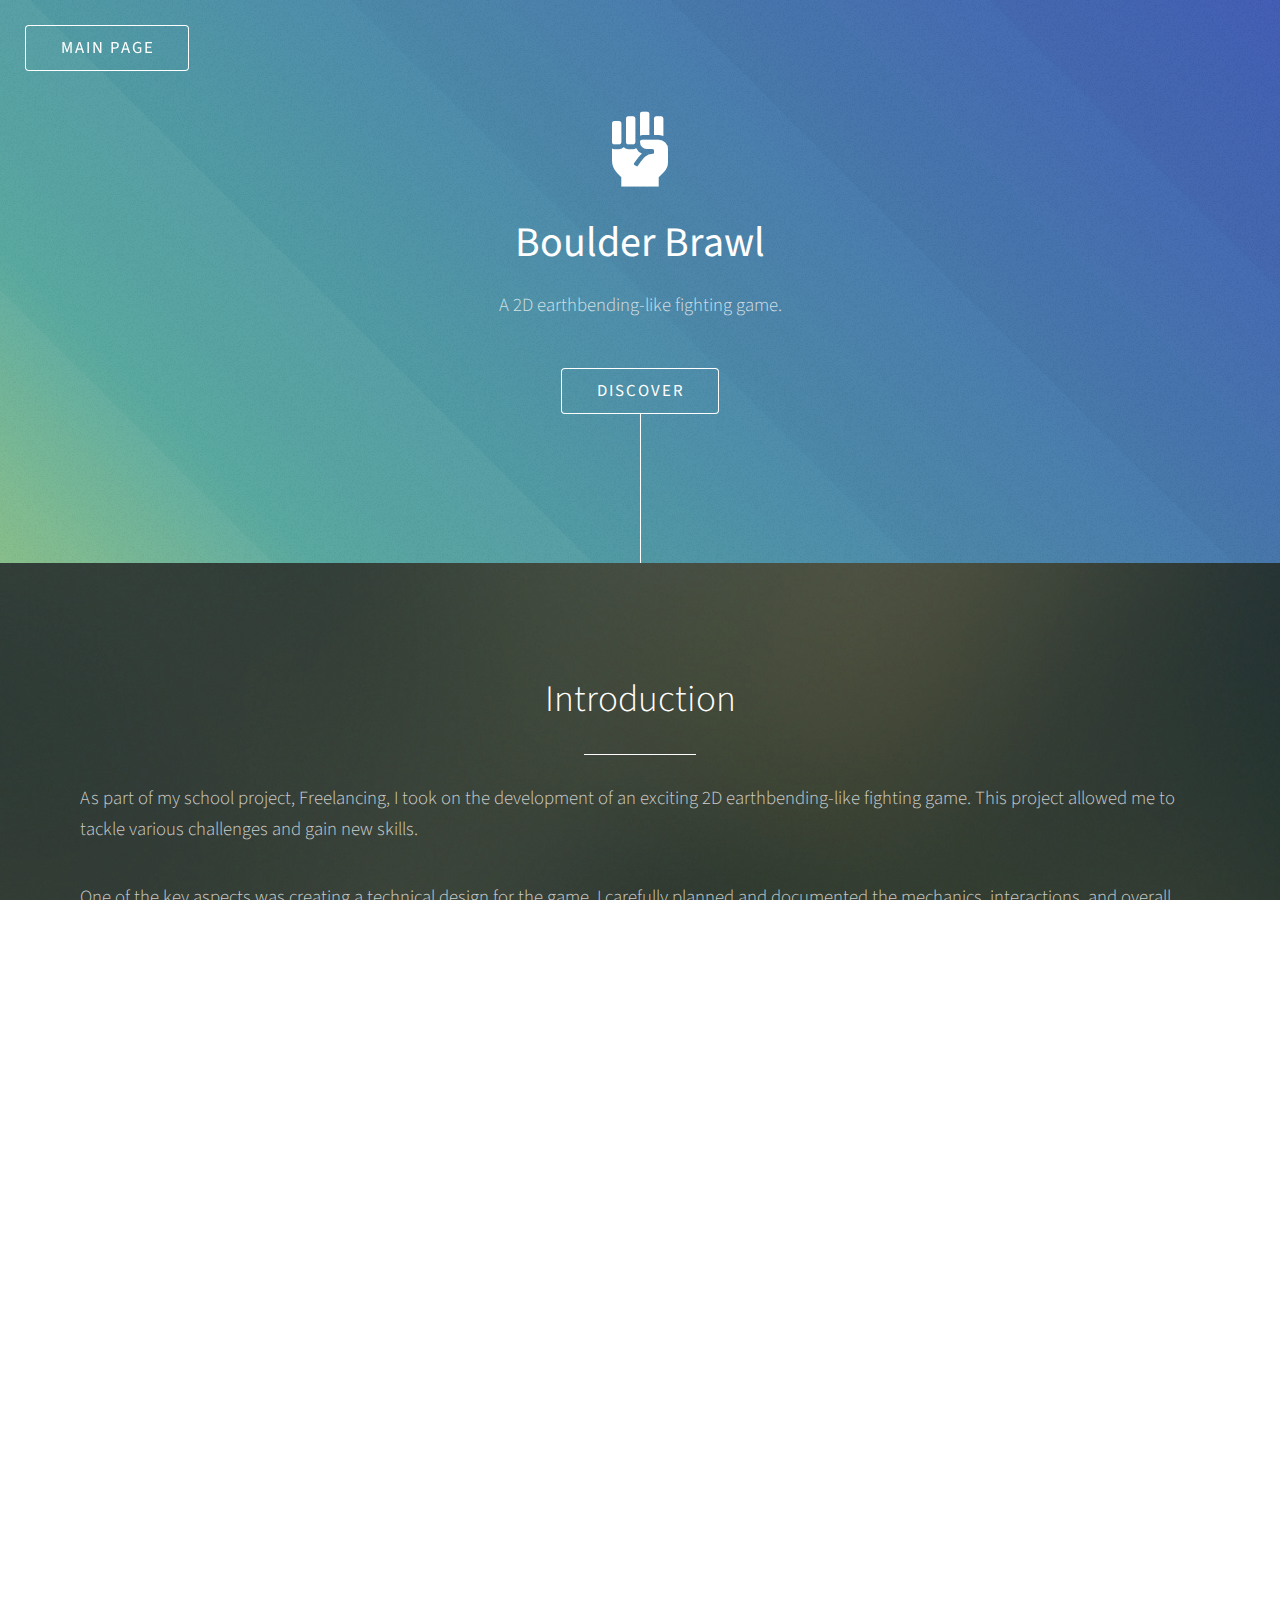
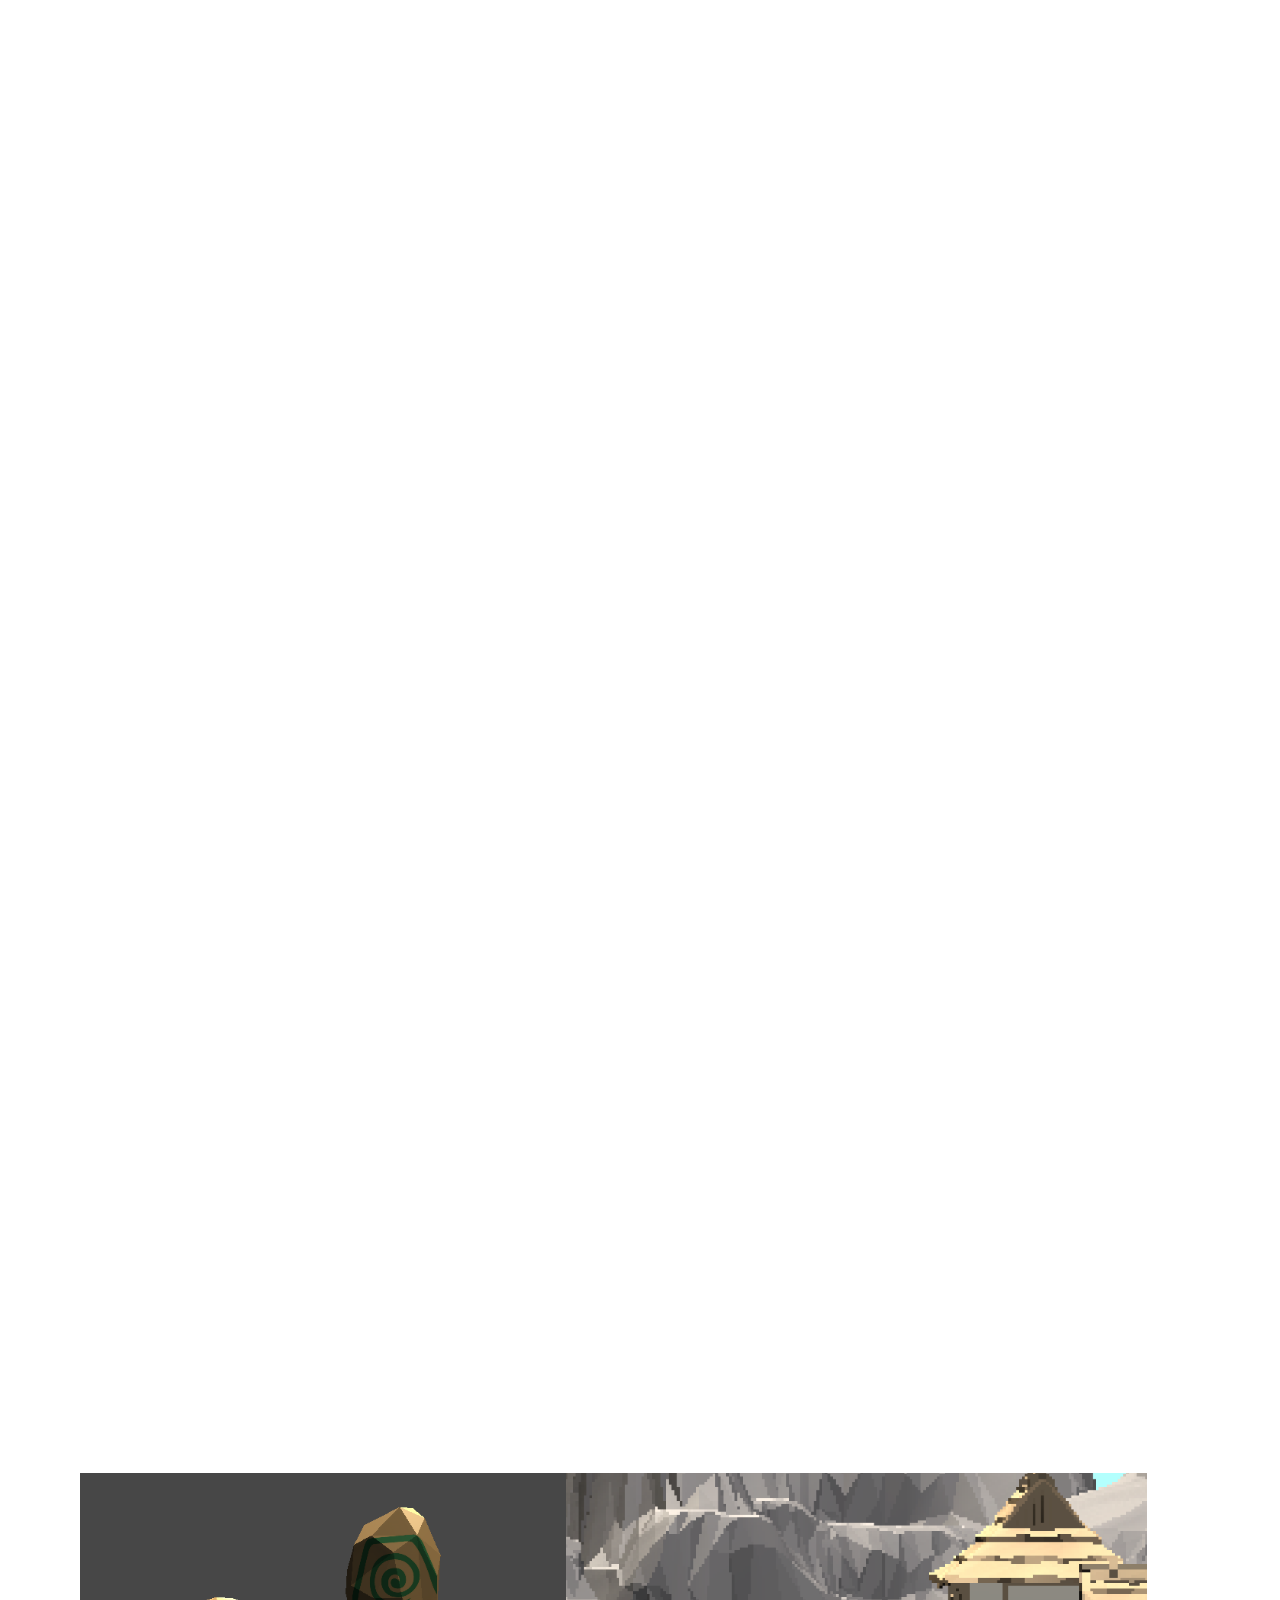
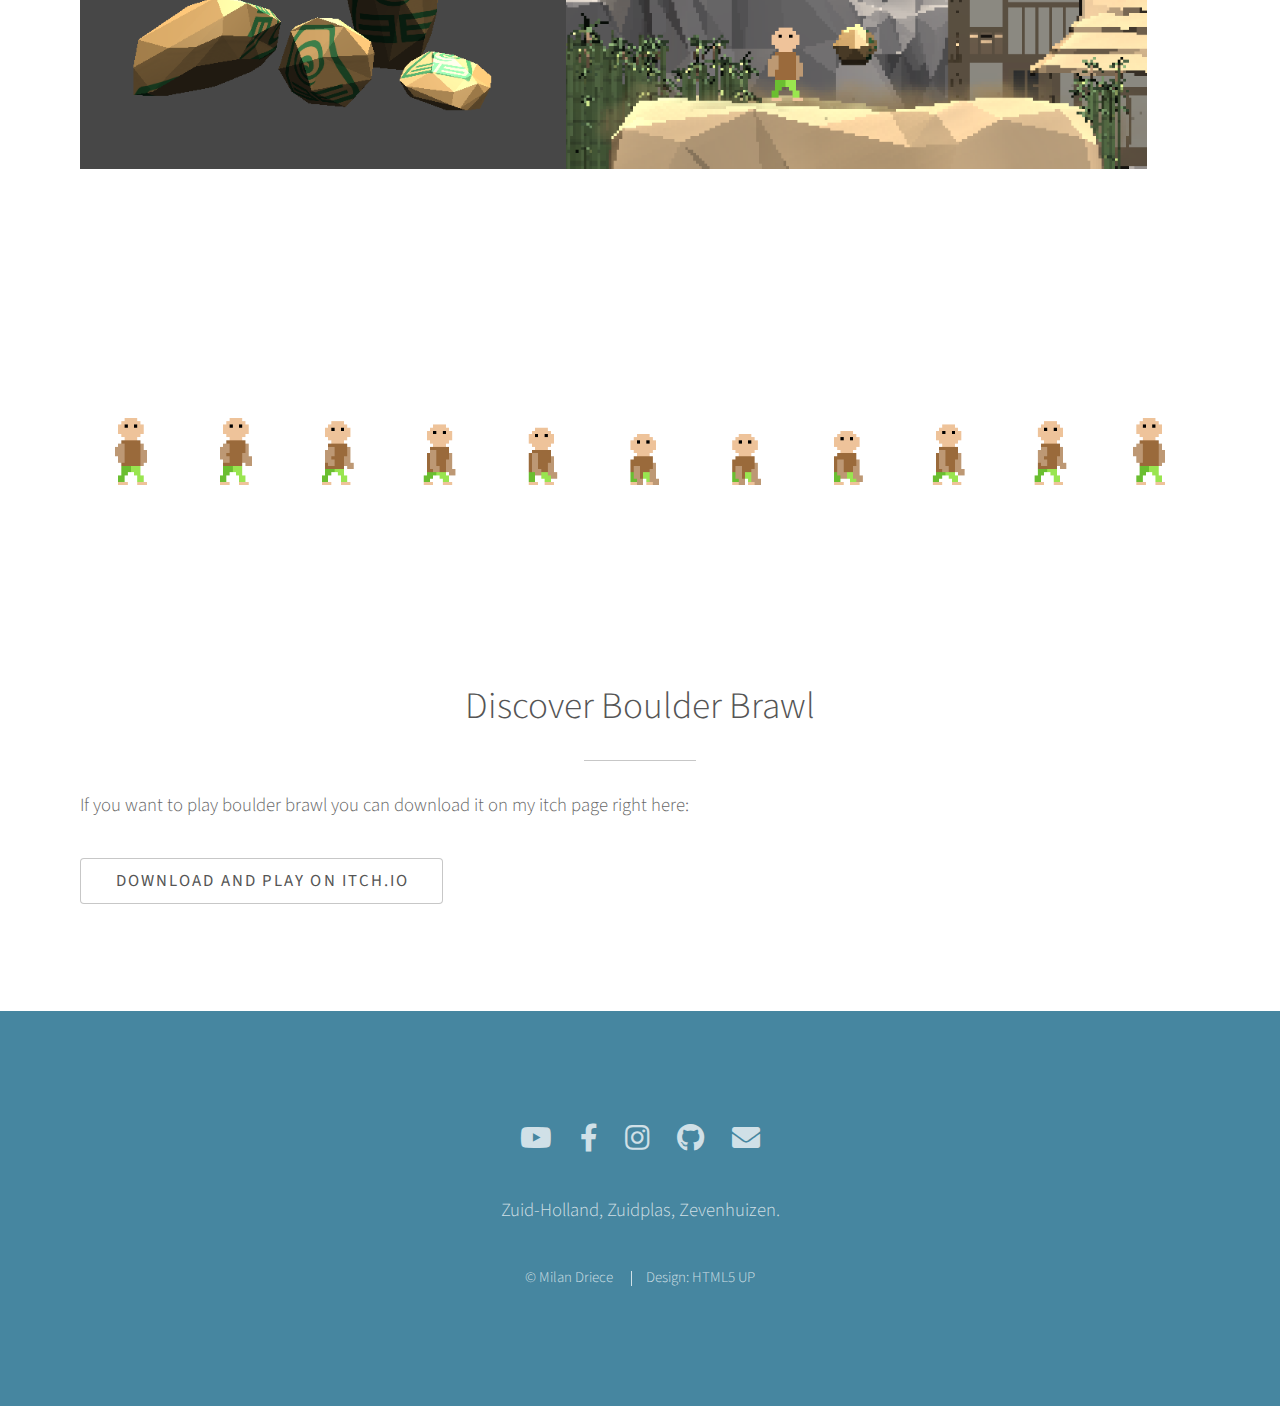
<file: BoulderBrawlPage.html>
<!DOCTYPE HTML>
<!--
	Photon by HTML5 UP
	html5up.net | @ajlkn
	Free for personal and commercial use under the CCA 3.0 license (html5up.net/license)
-->
<html>
<head>
	<title>Project Page - Milan Driece</title>
	<meta charset="utf-8" />
	<meta name="viewport" content="width=device-width, initial-scale=1, user-scalable=no" />
	
	<script src="https://code.jquery.com/jquery-3.6.0.min.js"></script>
	<link rel="stylesheet" href="assets/css/prism.css" />
	<style>
		/* Project Section */
		#project .major {
		  text-align: center;
		}
		
		#project .project-description {
		  margin-bottom: 2rem;
		}
		
		#project .youtube-video {
		  text-align: center;
		}
		
		#project .code-snippets {
		  text-align: center;
		  margin-top: 2rem;
		}
		
		#project .snippet-toggle {
		  display: inline-block;
		}
		</style>

<style>
	/* Project Section */
	#health .major {
	  text-align: center;
	}
	
	#health .project-description {
	  margin-bottom: 2rem;
	}
	
	#health .youtube-video {
	  text-align: center;
	}
	
	#health .code-snippets {
	  text-align: center;
	  margin-top: 2rem;
	}
	
	#health .snippet-toggle {
	  display: inline-block;
	}
	</style>

		<style>
			.back-button {
			  position: fixed;
			  top: 25px;
			  left: 25px;
			  z-index: 9999;
			}
		  </style>

		<style>
			.row {
		  display: flex;
		  flex-wrap: wrap;
		}
		
		.video-container {
		  flex: 0 0 20%; /* Adjust the width as needed */
		}
		
		.text-container {
		  flex: 0 0 50%; /* Adjust the width as needed */
		  overflow: auto; /* Add overflow property to control long text */
		}
		  </style>

		  <style>.image-wrapper {
			display: flex;
			justify-content: center;
			align-items: center;
			height: 100%;
		  }
		  
		  .image-wrapper img {
			max-width: 100%;
			max-height: 100%;
		  }</style>

		  <style>.image-container {
			max-width: 100%;
			display: flex;
			justify-content: center;
		  }
		  
		  .project-gif {
			max-width: 100%;
			height: auto;
		  }
		  </style>
		  
		  <style>.image-container {
			display: flex; /* Use flexbox to display images side by side */
			justify-content: space-between; /* Space them evenly horizontally */
			align-items: center; /* Center them vertically */
			margin-bottom: 20px; /* Add some spacing below the images */
		  }
		  
		  .left-image {
			max-width: 100%; /* Adjust the size of the left image as needed */
		  }
		  
		  .right-image {
			max-width: 91.7%; /* Ensure the right image retains its original size */
		  }</style>

		  
		  <link rel="stylesheet" href="assets/css/main.css" />
		  <noscript><link rel="stylesheet" href="assets/css/noscript.css" /></noscript>
		</head>
		<body class="is-preload">
			
			<!-- Header -->
			<section id="header">
				<a href="index.html#three" class="back-button button">Main page</a>
				<div class="inner">
					<span class="icon solid major fa-fist-raised"></span>
					<h1><strong>Boulder Brawl</strong></h1>
					<p>A 2D earthbending-like fighting game.</p>
					<ul class="actions special">
				<li><a href="#project" class="button scrolly">Discover</a></li>
			</ul>
		</div>
	</section>

	<section id="project" class="main style2">
		<div class="container">
		  <div class="row gtr-150">
			<div class="col-12">
			  <header class="major text-center">
				<h2>Introduction</h2>
			  </header>
	  
			  <div class="row gtr-150">
				<div class="col-12 col-md-6">
				  <div class="project-description">
					<p>As part of my school project, Freelancing, I took on the development of an exciting 2D earthbending-like fighting game. This project allowed me to tackle various challenges and gain new skills.</p>
					<p>One of the key aspects was creating a technical design for the game. I carefully planned and documented the mechanics, interactions, and overall structure to guide the development process.</p>
					<p>During the assignment, I had the opportunity to learn and implement two new things:</p>
					<ul>
					  <li>I used the new Unity input system to enable local multiplayer functionality. This feature allowed players to enjoy the game together on the same screen, enhancing the overall experience.</li>
					  <li>I made a SOLID mechanism for casting earthboulders. I aimed to strike the right balance between engaging gameplay and visually appealing effects.</li>
					</ul>
					<p>Moreover, I dived into 3D modeling, crafting low-poly rock models used within the game. This added an extra dimension to the gameplay and enhanced the overall aesthetics.</p>
					<p>Additionally, I took on the task of creating all character pixel art and animations from scratch, giving the game a personalized touch.</p>
					<p>You can check out the video below to see the final product of my efforts:</p>
				  </div>
				</div>
				<div class="col-12 col-md-6">
				  <div class="youtube-video text-center" style="margin-bottom: 100px;">
					<iframe width="100%" height="630" src="https://www.youtube.com/embed/TzSI37G43dI?autoplay=0&controls=1&showinfo=1&rel=0&loop=1&playlist=TzSI37G43dI&mute=0" style="border: 1px solid rgba(89, 191, 197, 0.397)252; border-radius: 15px;" allowfullscreen></iframe>
				  </div>
				</div>
			  </div>
	  
			  <div class="row gtr-150">
				<div class="col-12">
				  <header class="major text-center">
					<h2>The Making of Boulder Brawl</h2>
				  </header>
				</div>
			  </div>
	  
			
			<div class="row gtr-150">
			  <div class="col-12">
				  <h3>Technical Design</h3>
			  </div>
			</div>
			<div class="row gtr-150">
				<div class="col-12 col-md-6">
				  <div class="project-description">
					<p>For this project, I needed to create a technical design before I could actually start working on it. We already had a format from school, so it was just a matter of filling that out. You can see the results below: (Note that it is in dutch)</p>
					
					<!-- Embed the PDF using an iframe with adjusted dimensions and scrolling -->
					<iframe src="https://drive.google.com/file/d/1ls_XWFjM8mOty8mBjYa3NE_UhoeH3V4Y/preview" style="width:100%; height:800px; border:0;" scrolling="auto"></iframe>
				  </div>
				</div>
			  </div>
	  
				<div class="row gtr-150">
				  <div class="col-12">
					<h3>Casting Boulders</h3>
				  </div>
				</div>
				<div class="row">
					<div class="col-12">
					  <div class="text-container text-center">
						<p>As you can see in the technical design, I challenged myself to create a solid script that could handle all the boulders I wanted to cast. To achieve this, I created a function that, when called, goes through all the necessary steps to spawn a boulder. First, it spawns the actual boulder, then it adds it to a list in the GameManager, which is used for cleanup if the game were to end. After that, it applies the necessary forces, and finally, it returns the boulder, completing the casting process.</p>
					  </div>
					</div>
				  </div>
			
				<div class="row">
				  <div class="col-12 text-center">
					<div class="code-snippets">
					  <button class="snippet-toggle button scrolly">Show Code</button>
					  <div class="code-block">
						<pre><code class="language-csharp">
/// &lt;summary&gt;
/// Spawns a stone and adds an upwards force but also has a different casting position. Returns the stone that it spawned so that it can be used in other code.
/// &lt;/summary&gt;
/// &lt;param name="stoneToCast"&gt;The stone object that needs to be casted.&lt;/param&gt;
/// &lt;param name="castingForce"&gt;The force that the stone needs to be lifted upwards.&lt;/param&gt;
/// &lt;param name="castingPos"&gt;The position the stone needs to be casted at&lt;/param&gt;
/// &lt;returns&gt;&lt;/returns&gt;
public GameObject CastStones(GameObject stoneToCast, float castingForce, Transform castingPos)
{
  //Spawns stone and adds it to the list of stones.
  GameObject stone = Instantiate(stoneToCast, castingPos.position, castingPos.rotation);
  GameManager.Instance.Stones.Add(stone);
  Rigidbody2D rb = stone.GetComponent&lt;Rigidbody2D&gt;();
  //Add an upwards velocity.
  rb.velocity = new Vector2(rb.velocity.x, castingForce);
  //Returns the stone object.
  return stone;
}
						</code></pre>
					  </div>
					</div>
				  </div>
				</div>
			  </div>
			</section>
			  
			  
			  </div>
			</div>
		  </div>
		</div>
	  </section>

	  <section id="health" class="main style2">
		<div class="container">
		  <div class="row gtr-150">
			<div class="col-12 text-center">
			  <h3>Health and Damage</h3>
			  <p>A fighting game without damage and health isn't very enjoyable. So, I created a system that could easily manage the players' health, and I also developed a script that enables the stones to deal damage. As you can observe in the health code snippet below, if the player takes damage, their health will be reduced by the amount of damage they receive. Additionally, if the health reaches 0 or falls below, the player is defeated, and the player who died loses a life point. The damage code snippet is quite straightforward: if a boulder collides with an object containing the IDamagable component, it inflicts damage and then destroys itself; otherwise, it simply destroys itself.
			  </p>
			</div>
		  </div>
		  <div class="row">
			<div class="col-12 text-center">
			  <div class="code-snippets">
				<button class="snippet-toggle button scrolly">Show Health Code</button>
				<div class="code-block">
				  <pre><code class="language-csharp">
public float Health { get; set; }
public float maxHealth;

public virtual void TakeDamage(float damage)
{
	  if (GameManager.Instance.GameState == GameState.Waiting) return;
	  Health -= damage;

	  HandleDeath();
}

protected virtual void HandleDeath()
{
	  if (Health <= 0)
	  {
		  CameraShaker.Instance.ShakeOnce(1f * GameManager.Instance.ScreenShakeMultiplier, 1f * GameManager.Instance.ScreenShakeMultiplier, .1f, 1f);

		  PlayerInfo player = GetComponent&lt;PlayerInfo&gt;();

		  if (player == GameManager.Instance.Players[1])
			  GameManager.Instance.Player2Score--;
		  if (player == GameManager.Instance.Players[0])
			  GameManager.Instance.Player1Score--;

		  GameManager.Instance.CheckWinState();
	  }
}

public void ResetHealth()
{
	  Health = maxHealth;
}
				  </code></pre>
				</div>
			  </div>
			</div>
		  </div>
	  
		  <div class="row">
			<div class="col-12 text-center">
			  <div class="code-snippets">
				<button class="snippet-toggle button scrolly">Show Damage Code</button>
				<div class="code-block">
				  <pre><code class="language-csharp">
private float _impactDamage;
[SerializeField] private bool _destroyOnImpact = true;

private void OnTriggerEnter(Collider collision)
{
	  if (collision.gameObject.TryGetComponent&lt;IDamagable&gt;(out IDamagable other))
	  {
		  other.TakeDamage(_impactDamage);

		  DestroyOnImpact();
	  }

	  if (collision.gameObject.GetComponent&lt;IDamagable&gt;() == null)
		  DestroyOnImpact();
}

private void DestroyOnImpact()
{
	  if (_destroyOnImpact)
		  Destroy(this.gameObject);
}
				  </code></pre>
				</div>
			  </div>
			</div>
		  </div>
		</div>
	  </section>
	  <section id="PixelArt" class="main style2">
		<div class="container">
		  <div class="row gtr-150">
			<div class="col-12 text-center">
			  <h3>Game Art</h3>
			  <p>As part of this project, I had to learn Maya and create 3D models for my game. But not only did I make the 3D models, I also created a lot of pixel art for the characters.</p>
			  
			  <p>I wanted to make a pixel art game, but the project required that you model and texture at least one object in your game. So, I had to improvise, and the way I did that was by having two cameras. One camera is for the player and all the actual pixel art. The other camera is a bit special because it has a render texture with a very low pixel size, which gives the game this really cool effect where it looks pixelated.</p>
			  
			  <div class="image-container">
				<div class="image-with-text">
				  <img src="images/BoulderModels.png" alt="Pixel Art Image" class="left-image">
				  <p>These were all the boulder models I made in Maya.</p>
				</div>
				<div class="image-with-text">
				  <img src="images/BoulderbrawlPixelArt.png" alt="Pixel Art Image" class="right-image">
				  <p>And this is how the game looks with the camera pixel art effect.</p>
				</div>
			  </div>
			  
			  <p></p>
			  
			  <p>I created the character in Aseprite, and for the animation, I used a sprite sheets as you can see in the image below. I'm not the best artist, but I still really liked how it turned out in the final game.</p>
			  
			  <img src="images/BoulderBrawlSpriteSheet.png" alt="Pixel Art Image" style="max-width: 100%; height: auto;">
			</div>
		  </div>
		</div>
	  </section>

	  <section id="project" class="main style1">
		<div class="container">
		  <div class="row gtr-150">
			<div class="col-12">
			  <header class="major text-center">
				<h2>Discover Boulder Brawl</h2>
			  </header>
	  
			  <div class="row gtr-150">
				<div class="col-12 col-md-6">
				  <div class="project-description">
					<p>If you want to play boulder brawl you can download it on my itch page right here:</p>
					<div class="text-center">
						<a href="https://m1l4n.itch.io/starline" class="button" target="_blank">Download and Play on itch.io</a>
					  </div>
				  </div>
				</div>
	  </section>
		<!-- Five -->
		<!--
			<section id="five" class="main style1">
				<div class="container">
					<header class="major special">
						<h2>Elements</h2>
					</header>

					<section>
						<h4>Text</h4>
						<p>This is <b>bold</b> and this is <strong>strong</strong>. This is <i>italic</i> and this is <em>emphasized</em>.
						This is <sup>superscript</sup> text and this is <sub>subscript</sub> text.
						This is <u>underlined</u> and this is code: <code>for (;;) { ... }</code>. Finally, <a href="#">this is a link</a>.</p>
						<hr />
						<header>
							<h4>Heading with a Subtitle</h4>
							<p>Lorem ipsum dolor sit amet nullam id egestas urna aliquam</p>
						</header>
						<p>Nunc lacinia ante nunc ac lobortis. Interdum adipiscing gravida odio porttitor sem non mi integer non faucibus ornare mi ut ante amet placerat aliquet. Volutpat eu sed ante lacinia sapien lorem accumsan varius montes viverra nibh in adipiscing blandit tempus accumsan.</p>
						<header>
							<h5>Heading with a Subtitle</h5>
							<p>Lorem ipsum dolor sit amet nullam id egestas urna aliquam</p>
						</header>
						<p>Nunc lacinia ante nunc ac lobortis. Interdum adipiscing gravida odio porttitor sem non mi integer non faucibus ornare mi ut ante amet placerat aliquet. Volutpat eu sed ante lacinia sapien lorem accumsan varius montes viverra nibh in adipiscing blandit tempus accumsan.</p>
						<hr />
						<h2>Heading Level 2</h2>
						<h3>Heading Level 3</h3>
						<h4>Heading Level 4</h4>
						<h5>Heading Level 5</h5>
						<h6>Heading Level 6</h6>
						<hr />
						<h5>Blockquote</h5>
						<blockquote>Fringilla nisl. Donec accumsan interdum nisi, quis tincidunt felis sagittis eget tempus euismod. Vestibulum ante ipsum primis in faucibus vestibulum. Blandit adipiscing eu felis iaculis volutpat ac adipiscing accumsan faucibus. Vestibulum ante ipsum primis in faucibus lorem ipsum dolor sit amet nullam adipiscing eu felis.</blockquote>
						<h5>Preformatted</h5>
						<pre><code>i = 0;

while (!deck.isInOrder()) {
print 'Iteration ' + i;
deck.shuffle();
i++;
}

print 'It took ' + i + ' iterations to sort the deck.';</code></pre>
					</section>

					<section>
						<h4>Lists</h4>
						<div class="row">
							<div class="col-6 col-12-medium">
								<h5>Unordered</h5>
								<ul>
									<li>Dolor pulvinar etiam.</li>
									<li>Sagittis adipiscing.</li>
									<li>Felis enim feugiat.</li>
								</ul>
								<h5>Alternate</h5>
								<ul class="alt">
									<li>Dolor pulvinar etiam.</li>
									<li>Sagittis adipiscing.</li>
									<li>Felis enim feugiat.</li>
								</ul>
							</div>
							<div class="col-6 col-12-medium">
								<h5>Ordered</h5>
								<ol>
									<li>Dolor pulvinar etiam.</li>
									<li>Etiam vel felis viverra.</li>
									<li>Felis enim feugiat.</li>
									<li>Dolor pulvinar etiam.</li>
									<li>Etiam vel felis lorem.</li>
									<li>Felis enim et feugiat.</li>
								</ol>
								<h5>Icons</h5>
								<ul class="icons">
									<li><a href="#" class="icon brands fa-twitter"><span class="label">Twitter</span></a></li>
									<li><a href="#" class="icon brands fa-facebook-f"><span class="label">Facebook</span></a></li>
									<li><a href="#" class="icon brands fa-instagram"><span class="label">Instagram</span></a></li>
									<li><a href="#" class="icon brands fa-github"><span class="label">Github</span></a></li>
								</ul>
							</div>
						</div>
						<h5>Actions</h5>
						<div class="row">
							<div class="col-6 col-12-medium">
								<ul class="actions">
									<li><a href="#" class="button primary">Default</a></li>
									<li><a href="#" class="button">Default</a></li>
								</ul>
								<ul class="actions small">
									<li><a href="#" class="button primary small">Small</a></li>
									<li><a href="#" class="button small">Small</a></li>
								</ul>
								<ul class="actions stacked">
									<li><a href="#" class="button primary">Default</a></li>
									<li><a href="#" class="button">Default</a></li>
								</ul>
								<ul class="actions stacked">
									<li><a href="#" class="button primary small">Small</a></li>
									<li><a href="#" class="button small">Small</a></li>
								</ul>
							</div>
							<div class="col-6 col-12-medium">
								<ul class="actions stacked">
									<li><a href="#" class="button primary fit">Default</a></li>
									<li><a href="#" class="button fit">Default</a></li>
								</ul>
								<ul class="actions stacked">
									<li><a href="#" class="button primary small fit">Small</a></li>
									<li><a href="#" class="button small fit">Small</a></li>
								</ul>
							</div>
						</div>
					</section>

					<section>
						<h4>Table</h4>
						<h5>Default</h5>
						<div class="table-wrapper">
							<table>
								<thead>
									<tr>
										<th>Name</th>
										<th>Description</th>
										<th>Price</th>
									</tr>
								</thead>
								<tbody>
									<tr>
										<td>Item One</td>
										<td>Ante turpis integer aliquet porttitor.</td>
										<td>29.99</td>
									</tr>
									<tr>
										<td>Item Two</td>
										<td>Vis ac commodo adipiscing arcu aliquet.</td>
										<td>19.99</td>
									</tr>
									<tr>
										<td>Item Three</td>
										<td> Morbi faucibus arcu accumsan lorem.</td>
										<td>29.99</td>
									</tr>
									<tr>
										<td>Item Four</td>
										<td>Vitae integer tempus condimentum.</td>
										<td>19.99</td>
									</tr>
									<tr>
										<td>Item Five</td>
										<td>Ante turpis integer aliquet porttitor.</td>
										<td>29.99</td>
									</tr>
								</tbody>
								<tfoot>
									<tr>
										<td colspan="2"></td>
										<td>100.00</td>
									</tr>
								</tfoot>
							</table>
						</div>

						<h5>Alternate</h5>
						<div class="table-wrapper">
							<table class="alt">
								<thead>
									<tr>
										<th>Name</th>
										<th>Description</th>
										<th>Price</th>
									</tr>
								</thead>
								<tbody>
									<tr>
										<td>Item One</td>
										<td>Ante turpis integer aliquet porttitor.</td>
										<td>29.99</td>
									</tr>
									<tr>
										<td>Item Two</td>
										<td>Vis ac commodo adipiscing arcu aliquet.</td>
										<td>19.99</td>
									</tr>
									<tr>
										<td>Item Three</td>
										<td> Morbi faucibus arcu accumsan lorem.</td>
										<td>29.99</td>
									</tr>
									<tr>
										<td>Item Four</td>
										<td>Vitae integer tempus condimentum.</td>
										<td>19.99</td>
									</tr>
									<tr>
										<td>Item Five</td>
										<td>Ante turpis integer aliquet porttitor.</td>
										<td>29.99</td>
									</tr>
								</tbody>
								<tfoot>
									<tr>
										<td colspan="2"></td>
										<td>100.00</td>
									</tr>
								</tfoot>
							</table>
						</div>
					</section>

					<section>
						<h4>Buttons</h4>
						<ul class="actions">
							<li><a href="#" class="button primary">Primary</a></li>
							<li><a href="#" class="button">Default</a></li>
						</ul>
						<ul class="actions">
							<li><a href="#" class="button large">Large</a></li>
							<li><a href="#" class="button">Default</a></li>
							<li><a href="#" class="button small">Small</a></li>
						</ul>
						<ul class="actions fit">
							<li><a href="#" class="button fit">Fit</a></li>
							<li><a href="#" class="button primary fit">Fit</a></li>
							<li><a href="#" class="button fit">Fit</a></li>
						</ul>
						<ul class="actions fit small">
							<li><a href="#" class="button primary fit small">Fit + Small</a></li>
							<li><a href="#" class="button fit small">Fit + Small</a></li>
							<li><a href="#" class="button primary fit small">Fit + Small</a></li>
						</ul>
						<ul class="actions">
							<li><a href="#" class="button primary icon solid fa-download">Icon</a></li>
							<li><a href="#" class="button icon solid fa-download">Icon</a></li>
						</ul>
						<ul class="actions">
							<li><span class="button primary disabled">Disabled</span></li>
							<li><span class="button disabled">Disabled</span></li>
						</ul>
					</section>

					<section>
						<h4>Form</h4>
						<form method="post" action="#">
							<div class="row gtr-uniform gtr-50">
								<div class="col-6 col-12-xsmall">
									<input type="text" name="demo-name" id="demo-name" value="" placeholder="Name" />
								</div>
								<div class="col-6 col-12-xsmall">
									<input type="email" name="demo-email" id="demo-email" value="" placeholder="Email" />
								</div>
								<div class="col-12">
									<select name="demo-category" id="demo-category">
										<option value="">- Category -</option>
										<option value="1">Manufacturing</option>
										<option value="1">Shipping</option>
										<option value="1">Administration</option>
										<option value="1">Human Resources</option>
									</select>
								</div>
								<div class="col-4 col-12-small">
									<input type="radio" id="demo-priority-low" name="demo-priority" checked>
									<label for="demo-priority-low">Low</label>
								</div>
								<div class="col-4 col-12-small">
									<input type="radio" id="demo-priority-normal" name="demo-priority">
									<label for="demo-priority-normal">Normal</label>
								</div>
								<div class="col-4 col-12-small">
									<input type="radio" id="demo-priority-high" name="demo-priority">
									<label for="demo-priority-high">High</label>
								</div>
								<div class="col-6 col-12-small">
									<input type="checkbox" id="demo-copy" name="demo-copy">
									<label for="demo-copy">Email me a copy</label>
								</div>
								<div class="col-6 col-12-small">
									<input type="checkbox" id="demo-human" name="demo-human" checked>
									<label for="demo-human">Not a robot</label>
								</div>
								<div class="col-12">
									<textarea name="demo-message" id="demo-message" placeholder="Enter your message" rows="6"></textarea>
								</div>
								<div class="col-12">
									<ul class="actions">
										<li><input type="submit" value="Send Message" class="primary" /></li>
										<li><input type="reset" value="Reset" /></li>
									</ul>
								</div>
							</div>
						</form>
					</section>

					<section>
						<h4>Image</h4>
						<h5>Fit</h5>
						<div class="box alt">
							<div class="row gtr-uniform gtr-50">
								<div class="col-12"><span class="image fit"><img src="images/pic06.jpg" alt="" /></span></div>
								<div class="col-4"><span class="image fit"><img src="images/pic02.jpg" alt="" /></span></div>
								<div class="col-4"><span class="image fit"><img src="images/pic03.jpg" alt="" /></span></div>
								<div class="col-4"><span class="image fit"><img src="images/pic04.jpg" alt="" /></span></div>
								<div class="col-4"><span class="image fit"><img src="images/pic03.jpg" alt="" /></span></div>
								<div class="col-4"><span class="image fit"><img src="images/pic04.jpg" alt="" /></span></div>
								<div class="col-4"><span class="image fit"><img src="images/pic02.jpg" alt="" /></span></div>
								<div class="col-4"><span class="image fit"><img src="images/pic04.jpg" alt="" /></span></div>
								<div class="col-4"><span class="image fit"><img src="images/pic02.jpg" alt="" /></span></div>
								<div class="col-4"><span class="image fit"><img src="images/pic03.jpg" alt="" /></span></div>
							</div>
						</div>
						<h5>Left &amp; Right</h5>
						<p><span class="image left"><img src="images/pic05.jpg" alt="" /></span>Fringilla nisl. Donec accumsan interdum nisi, quis tincidunt felis sagittis eget. tempus euismod. Vestibulum ante ipsum primis in faucibus vestibulum. Blandit adipiscing eu felis iaculis volutpat ac adipiscing accumsan eu faucibus. Integer ac pellentesque praesent tincidunt felis sagittis eget. tempus euismod. Vestibulum ante ipsum primis in faucibus vestibulum. Blandit adipiscing eu felis iaculis volutpat ac adipiscing accumsan eu faucibus. Integer ac pellentesque praesent. Donec accumsan interdum nisi, quis tincidunt felis sagittis eget. tempus euismod. Vestibulum ante ipsum primis in faucibus vestibulum. Blandit adipiscing eu felis iaculis volutpat ac adipiscing accumsan eu faucibus. Integer ac pellentesque praesent tincidunt felis sagittis eget. tempus euismod. Vestibulum ante ipsum primis in faucibus vestibulum. Blandit adipiscing eu felis iaculis volutpat ac adipiscing accumsan eu faucibus. Integer ac pellentesque praesent. Blandit adipiscing eu felis iaculis volutpat ac adipiscing accumsan eu faucibus. Integer ac pellentesque praesent tincidunt felis sagittis eget. tempus euismod. Vestibulum ante ipsum primis in faucibus vestibulum. Blandit adipiscing eu felis iaculis volutpat ac adipiscing accumsan eu faucibus. Integer ac pellentesque praesent.</p>
						<p><span class="image right"><img src="images/pic05.jpg" alt="" /></span>Fringilla nisl. Donec accumsan interdum nisi, quis tincidunt felis sagittis eget. tempus euismod. Vestibulum ante ipsum primis in faucibus vestibulum. Blandit adipiscing eu felis iaculis volutpat ac adipiscing accumsan eu faucibus. Integer ac pellentesque praesent tincidunt felis sagittis eget. tempus euismod. Vestibulum ante ipsum primis in faucibus vestibulum. Blandit adipiscing eu felis iaculis volutpat ac adipiscing accumsan eu faucibus. Integer ac pellentesque praesent. Donec accumsan interdum nisi, quis tincidunt felis sagittis eget. tempus euismod. Vestibulum ante ipsum primis in faucibus vestibulum. Blandit adipiscing eu felis iaculis volutpat ac adipiscing accumsan eu faucibus. Integer ac pellentesque praesent tincidunt felis sagittis eget. tempus euismod. Vestibulum ante ipsum primis in faucibus vestibulum. Blandit adipiscing eu felis iaculis volutpat ac adipiscing accumsan eu faucibus. Integer ac pellentesque praesent. Blandit adipiscing eu felis iaculis volutpat ac adipiscing accumsan eu faucibus. Integer ac pellentesque praesent tincidunt felis sagittis eget. tempus euismod. Vestibulum ante ipsum primis in faucibus vestibulum. Blandit adipiscing eu felis iaculis volutpat ac adipiscing accumsan eu faucibus. Integer ac pellentesque praesent.</p>
					</section>

				</div>
			</section>
		-->

		<!-- Footer -->
		<section id="footer">
		    <ul class="icons">
		        <li><a href="https://www.youtube.com/@Milanyd_/videos" class="icon brands alt fa-youtube" target="_blank"><span class="label">YouTube</span></a></li>
		        <li><a href="https://www.facebook.com/milan.driece" class="icon brands alt fa-facebook-f" target="_blank"><span class="label">Facebook</span></a></li>
		        <li><a href="https://www.instagram.com/milanyd_/" class="icon brands alt fa-instagram" target="_blank"><span class="label">Instagram</span></a></li>
		        <li><a href="https://github.com/DR-Milan" class="icon brands alt fa-github" target="_blank"><span class="label">GitHub</span></a></li>
		        <li><a href="mailto:milandriece2005@gmail.com" class="icon solid alt fa-envelope" target="_blank"><span class="label">Email</span></a></li>
		    </ul>
		    <p></p>
		    <p>Zuid-Holland, Zuidplas, Zevenhuizen.</p>
		    <ul class="copyright">
		        <li>&copy; Milan Driece</li>
		        <li>Design: HTML5 UP</li>
		    </ul>
		</section>

		<!-- Scripts -->
			<script src="assets/js/jquery.min.js"></script>
			<script src="assets/js/jquery.scrolly.min.js"></script>	

			<script src="assets/js/prism.js"></script>
			
			<style>
				.code-snippets .code-block {
				  display: none;
				}
				</style>
				<script>
				$(document).ready(function() {
				  $(".snippet-toggle").click(function(event) {
					event.preventDefault();
					$(this).toggleClass("active");
					$(this).siblings(".code-block").slideToggle();
				  });
				});
				</script>

			<script src="assets/js/browser.min.js"></script>
			<script src="assets/js/breakpoints.min.js"></script>
			<script src="assets/js/util.js"></script>
			<script src="assets/js/main.js"></script>

	</body>
</html>
</file>
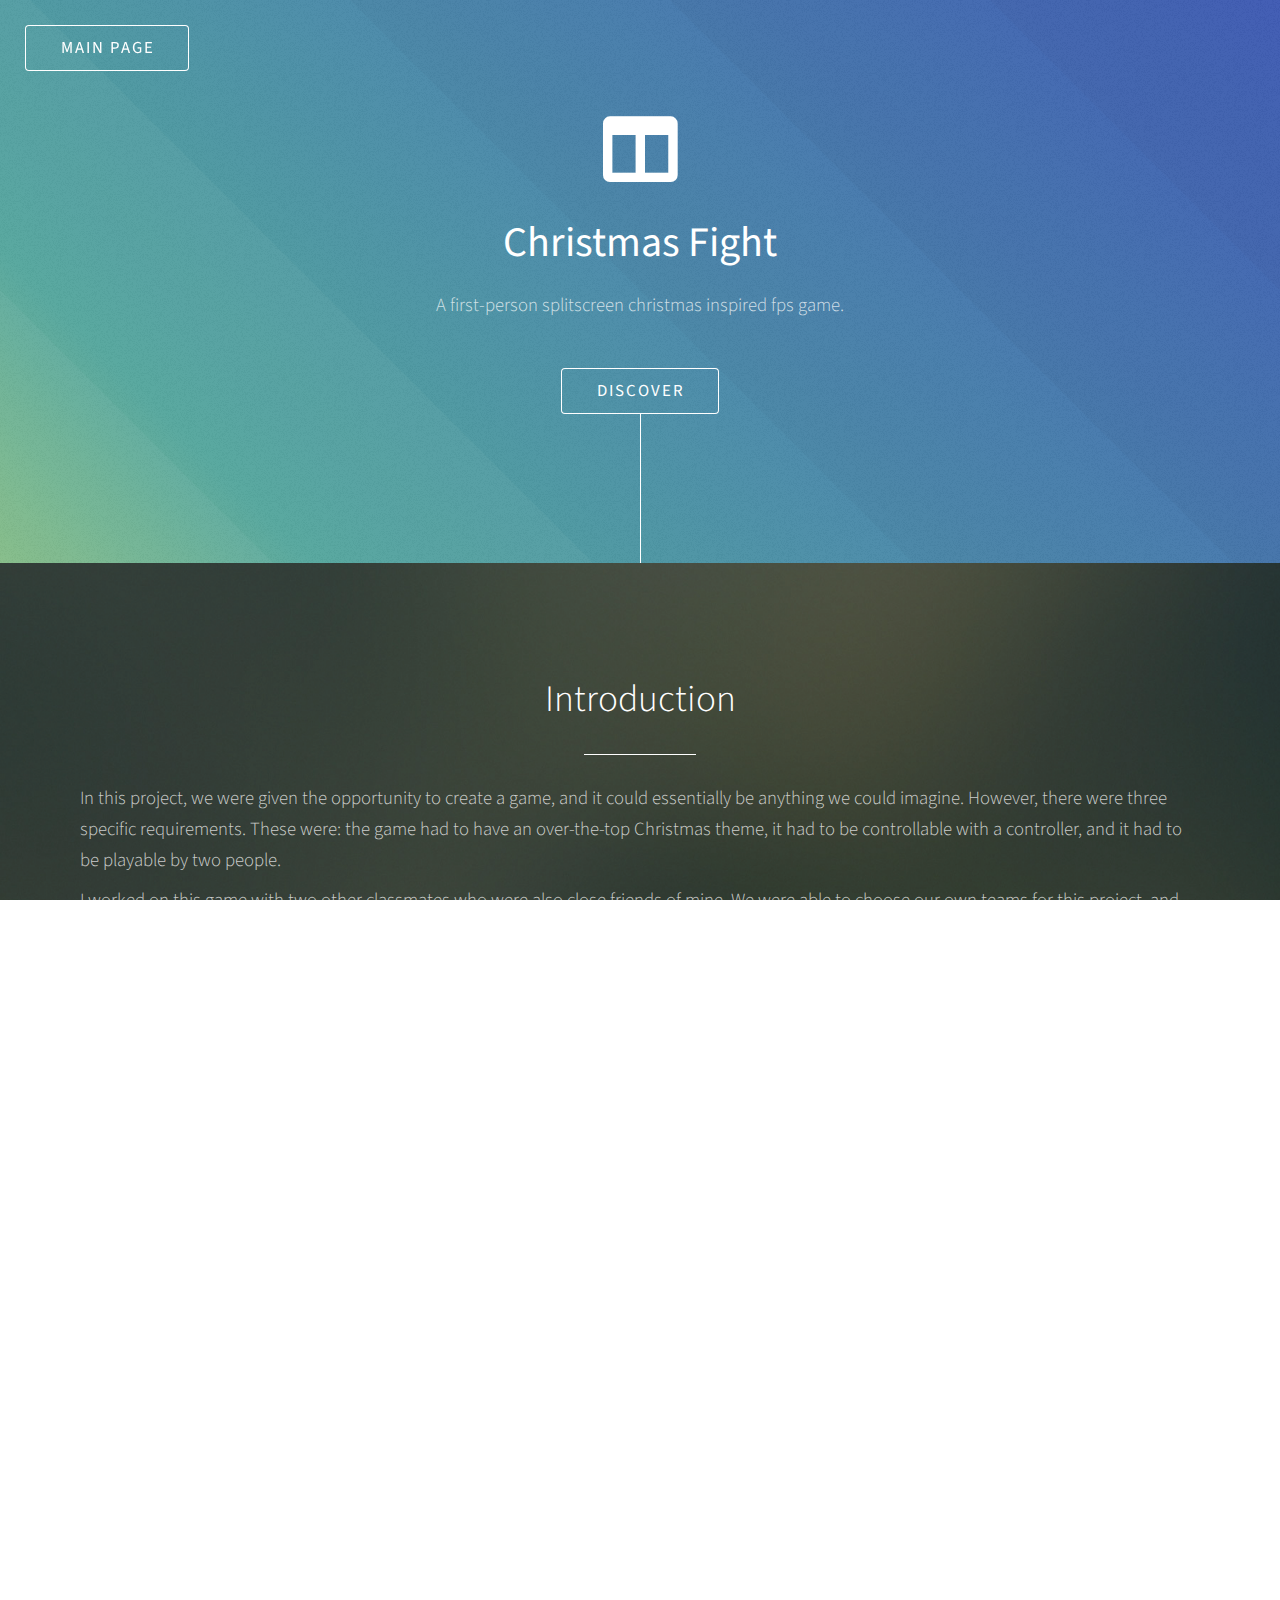
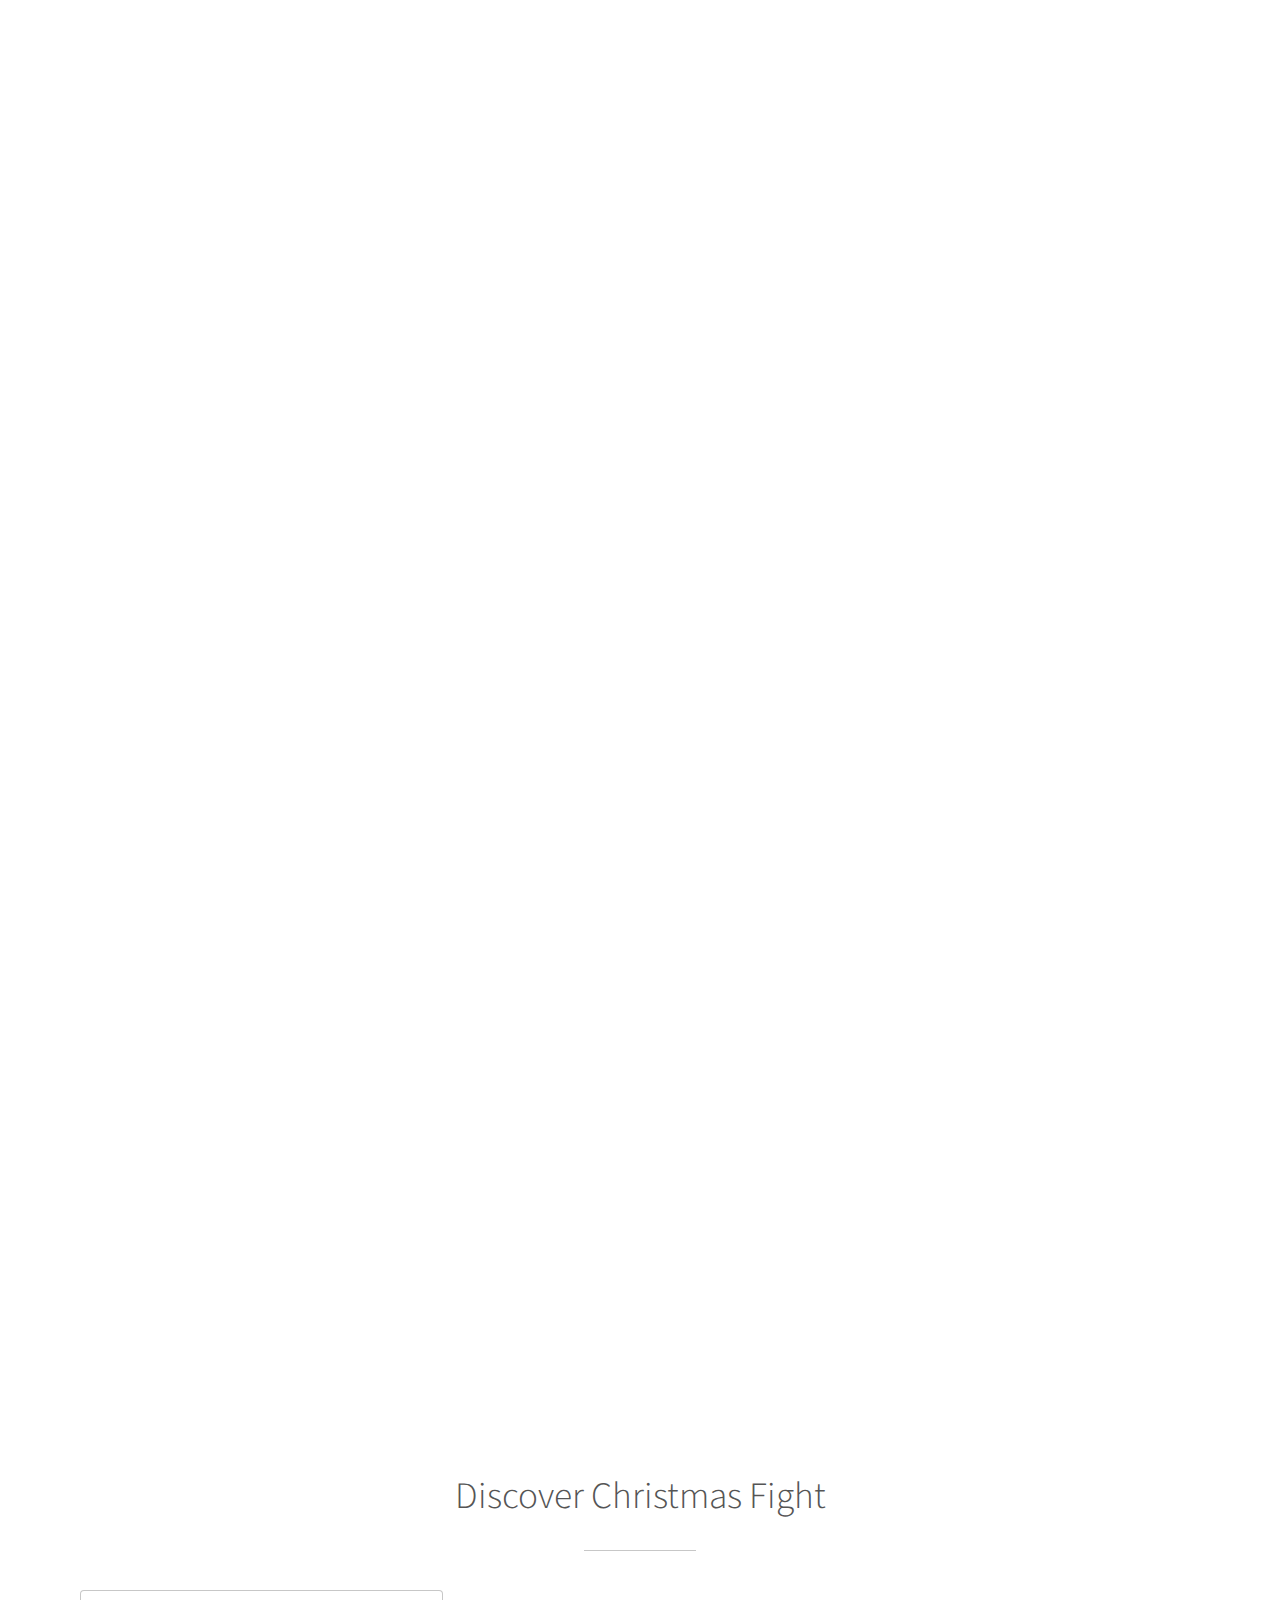
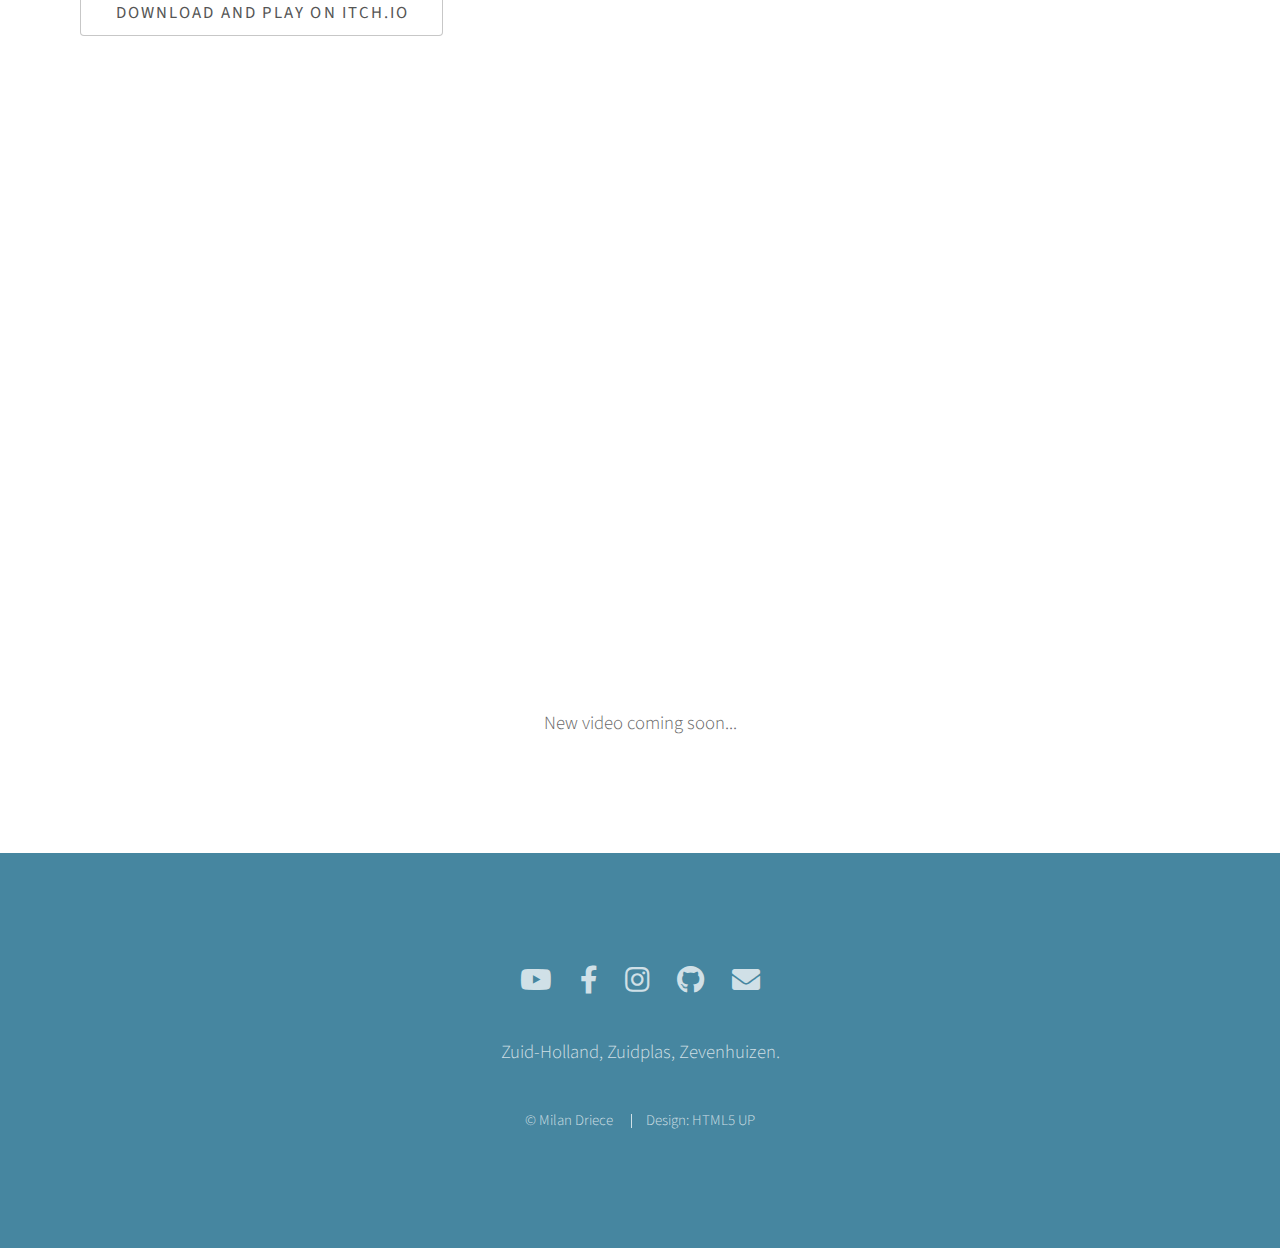
<file: ChristmasFight.html>
<!DOCTYPE HTML>
<!--
	Photon by HTML5 UP
	html5up.net | @ajlkn
	Free for personal and commercial use under the CCA 3.0 license (html5up.net/license)
-->
<html>
<head>
	<title>Project Page - Milan Driece</title>
	<meta charset="utf-8" />
	<meta name="viewport" content="width=device-width, initial-scale=1, user-scalable=no" />
	
	<script src="https://code.jquery.com/jquery-3.6.0.min.js"></script>
	<link rel="stylesheet" href="assets/css/prism.css" />
	<style>
		/* Project Section */
		#project .major {
		  text-align: center;
		}
		
		#project .project-description {
		  margin-bottom: 2rem;
		}
		
		#project .youtube-video {
		  text-align: center;
		}
		
		#project .code-snippets {
		  text-align: center;
		  margin-top: 2rem;
		}
		
		#project .snippet-toggle {
		  display: inline-block;
		}
		</style>

		<style>
			.back-button {
			  position: fixed;
			  top: 25px;
			  left: 25px;
			  z-index: 9999;
			}
		  </style>

		<style>
			.row {
		  display: flex;
		  flex-wrap: wrap;
		}
		
		.video-container {
		  flex: 0 0 20%; /* Adjust the width as needed */
		}
		
		.text-container {
		  flex: 0 0 50%; /* Adjust the width as needed */
		  overflow: auto; /* Add overflow property to control long text */
		}
		  </style>
		  
		  <link rel="stylesheet" href="assets/css/main.css" />
		  <noscript><link rel="stylesheet" href="assets/css/noscript.css" /></noscript>
		</head>
		<body class="is-preload">
			
			<!-- Header -->
			<section id="header">
				<a href="index.html#three" class="back-button button">Main page</a>
				<div class="inner">
					<span class="icon solid major fa-columns"></span> <!-- Represents Christmas inspiration -->
					<h1><strong>Christmas Fight</strong></h1>
					<p>A first-person splitscreen christmas inspired fps game.</p>
					<ul class="actions special">
						<li><a href="#project" class="button scrolly">Discover</a></li>
					</ul>
				</div>
			</section>

			<style>
				/* Additional styles for improved spacing */
				.project-description ul,
				.project-description p {
				  margin-bottom: 10px;
				}
			  
				.youtube-video,
				.project-description {
				  margin-bottom: 40px;
				}
			  
				.code-snippets .snippet-toggle {
				  margin-bottom: 30px; /* Add more space below the buttons */
				}
			  
				.code-block {
				  padding-bottom: 10px; /* Add more space below the text */
				}
			  </style>
			  
			  
			  <section id="project" class="main style2">
				<div class="container">
				  <!-- Introduction section -->
				  <div class="row gtr-150">
					<div class="col-12">
					  <header class="major text-center">
						<h2>Introduction</h2>
					  </header>
			  
					  <div class="row gtr-150">
						<div class="col-12 col-md-6">
						  <div class="project-description">
							<p>In this project, we were given the opportunity to create a game, and it could essentially be anything we could imagine. However, there were three specific requirements. These were: the game had to have an over-the-top Christmas theme, it had to be controllable with a controller, and it had to be playable by two people.</p>
							
					  
							I worked on this game with two other classmates who were also close friends of mine. We were able to choose our own teams for this project, and we really went all out!
						  </div>
						</div>
					  </div>
					  <div class="col-12 col-md-6">
						<div class="youtube-video text-center" style="margin-bottom: 100px;">
						  <iframe width="100%" height="630" src="https://www.youtube.com/embed/mDCkP034cdc?autoplay=0&controls=1&showinfo=1&rel=0&loop=1&playlist=mDCkP034cdc&mute=0 border-radius: 15px;" style="border: 1px solid rgba(89, 191, 197, 0.397)252; border-radius: 15px;" allowfullscreen></iframe>
						</div>
						<div>
					  </div>
					  </div>
					</div>
				  </div>
			  
				  <div class="row gtr-150">
					<div class="col-12">
					  <header class="major text-center">
						<h2>The Making of Christmas Fight</h2>
					  </header>
					</div>
				  </div>
				  
				  <div class="row">
					<div class="col-12">
					  <div class="project-description">
						<h3>Respawning:</h3>
						<p>I had to implement a respawn system for when the player dies, but since the game is a 1v1 match in a relatively small map, I didn't want to have just one spawn point in the game. That would allow the opponent to continuously spawn-kill you, which wouldn't be fun. So, I created a system that checks for the farthest spawn point from a list of spawn points that you can configure yourself.</p>
						<div class="row">
						  <div class="col-12">
							<div class="code-snippets">
							  <button class="snippet-toggle button scrolly">Show Code</button>
							  <div class="code-block">
								<pre><code class="language-csharp">
for (int i = 0; i < _respawnPoints.Count; i++)
{
	  Vector3 playerPos = transform.position;

	  if (Vector3.Distance(_furthestPoint.position, playerPos) > Vector3.Distance(_respawnPoints[i].position, playerPos))
	  {
		  _biggestDistance = Vector3.Distance(_furthestPoint.position, playerPos);
	  }
	  else
	  {
		  _biggestDistance = Vector3.Distance(_respawnPoints[i].position, playerPos);
		  _furthestPoint = _respawnPoints[i];
	  }
}
								</code></pre>
							  </div>
							</div>
						  </div>
						</div>
						<p>As you can see in the code, the farthest position, also known as _furthestPoint, is now being set to the farthest respawn point. So, all I need to do now is teleport the player to the _furthestPoint variable when they die.</p>
						<p>In hindsight, a better approach would be to calculate the farthest point only when the player dies, rather than every frame as I am currently doing.</p>
					  </div>
					</div>
				  </div>

				  <div class="row">
					<div class="col-12">
					  <div class="project-description">
						<h3>Weapons:</h3>
						<p>So far, there are 4 weapons in the game, and they all share one common feature, which is that they can all attack using the left mouse button. This allowed me to easily create a code that handles weapon attacks. I gave all the weapon animators the same name for the "fire" boolean so that the script works for each weapon.</p>
						<div class="row">
						  <div class="col-12">
							<div class="code-snippets">
							  <button class="snippet-toggle button scrolly">Show Code</button>
							  <div class="code-block">
								<pre><code class="language-csharp">
public class WeaponAttack : MonoBehaviour
{
	public Animator WeaponAnimator;

	private void OnFire()
	{
		if (WeaponAnimator)
		{
			WeaponAnimator.SetBool("Fire", true);
			Invoke("SetFireFalse", 0.5f);
		}
	}

	private void SetFireFalse()
	{
		if (WeaponAnimator.GetBool("Fire"))
		{
			WeaponAnimator.SetBool("Fire", false);
		}
	}
}
								</code></pre>
							  </div>
							</div>
						  </div>
						</div>
						<p>I can easily use this script for future weapons that need to be able to attack.</p>
						<p>In this game, you can also pick up weapons and switch from one to another. So, I made a weapon manager script with a variable that checks all the currently unlocked weapons. To pick up a weapon, I just check if the weapon hasn't been picked up yet and then add it to the 'unlockedWeapon' variable. For weapon switching, I simply activate the new weapon and deactivate the current one.</p>

						<div class="row">
							<div class="col-12">
							  <div class="code-snippets">
								<button class="snippet-toggle button scrolly">Show Code</button>
								<div class="code-block">
								  <pre><code class="language-csharp">
private void OnTriggerEnter(Collider other)
{
	if (other.CompareTag("Player"))
	{
		WeaponManager weaponManager = other.GetComponentInParent&lt;WeaponManager&gt;();
		for (int i = 0; i < weaponManager._unlockedWeapons.Count; i++)
		{
			if (weaponManager._unlockedWeapons[i] == weaponManager._allWeapons[weaponUnlock].GetComponent&lt;Animator&gt;()) return;
		}
		weaponManager._unlockedWeapons.Add(weaponManager._allWeapons[weaponUnlock].GetComponent&lt;Animator&gt;());

		//Makes sure the present gets detroyed if picked up.
		GetComponentInParent&lt;DropPresent&gt;().PickedUpObject();
		Destroy(gameObject);
	}
}
								  </code></pre>
								</div>
							  </div>
							</div>
						  </div>
						  <h3>Health system:</h3>
  <p>I also created a health system for this game, but it is almost exactly the same system that I use in my Boulder Brawl game, which you can see <a href="BoulderBrawlPage.html" id="healthLink">here</a>.</p>

  <script>
    // Function to scroll to the specific section when the link is clicked
    document.getElementById("healthLink").addEventListener("click", function(event) {
      event.preventDefault(); // Prevent the default link behavior
      // Navigate to the BoulderBrawlPage.html file
      window.location.href = "BoulderBrawlPage.html#health";
    });
  </script>
					  </div>
					</div>
				  </div>
			  </section>


	  <section id="project" class="main style1">
		<div class="container">
		  <div class="row gtr-150">
			<div class="col-12">
			  <header class="major text-center">
				<h2>Discover Christmas Fight</h2>
			  </header>
	  
			  <div class="row gtr-150">
				<div class="col-12 col-md-6">
				  <div class="project-description">
					<p></p>
					<div class="text-center">
						<a href="https://m1l4n.itch.io/christmas-fight" class="button" target="_blank">Download and Play on itch.io</a>
					  </div>
				  </div>
				</div>
				<div class="col-12 col-md-6">
				  <div class="youtube-video">
					<iframe width="100%" height="630" src="https://www.youtube.com/embed/mDCkP034cdc?autoplay=0&controls=1&showinfo=1&rel=0&loop=1&playlist=mDCkP034cdc&mute=0 border-radius: 15px;" style="border: 1px solid rgba(89, 191, 197, 0.397)252; border-radius: 15px;" allowfullscreen></iframe>
					<div class="video-caption">New video coming soon...</div>
				  </div>
				</div>
			  </div>
	  
			  <div class="row gtr-150">
				<div class="col-12 text-center">
				</div>
			  </div>
			</div>
		  </div>
		</div>
	  </section>

		<!-- Footer -->
		<section id="footer">
		    <ul class="icons">
		        <li><a href="https://www.youtube.com/@Milanyd_/videos" class="icon brands alt fa-youtube" target="_blank"><span class="label">YouTube</span></a></li>
		        <li><a href="https://www.facebook.com/milan.driece" class="icon brands alt fa-facebook-f" target="_blank"><span class="label">Facebook</span></a></li>
		        <li><a href="https://www.instagram.com/milanyd_/" class="icon brands alt fa-instagram" target="_blank"><span class="label">Instagram</span></a></li>
		        <li><a href="https://github.com/DR-Milan" class="icon brands alt fa-github" target="_blank"><span class="label">GitHub</span></a></li>
		        <li><a href="mailto:milandriece2005@gmail.com" class="icon solid alt fa-envelope" target="_blank"><span class="label">Email</span></a></li>
		    </ul>
		    <p></p>
		    <p>Zuid-Holland, Zuidplas, Zevenhuizen.</p>
		    <ul class="copyright">
		        <li>&copy; Milan Driece</li>
		        <li>Design: HTML5 UP</li>
		    </ul>
		</section>

		<!-- Scripts -->
			<script src="assets/js/jquery.min.js"></script>
			<script src="assets/js/jquery.scrolly.min.js"></script>	

			<script src="assets/js/prism.js"></script>
			<style>
				.code-snippets .code-block {
				  display: none;
				}
				</style>
				<script>
				$(document).ready(function() {
				  $(".snippet-toggle").click(function(event) {
					event.preventDefault();
					$(this).toggleClass("active");
					$(this).siblings(".code-block").slideToggle();
				  });
				});
				</script>

			<script src="assets/js/browser.min.js"></script>
			<script src="assets/js/breakpoints.min.js"></script>
			<script src="assets/js/util.js"></script>
			<script src="assets/js/main.js"></script>

	</body>
</html>
</file>
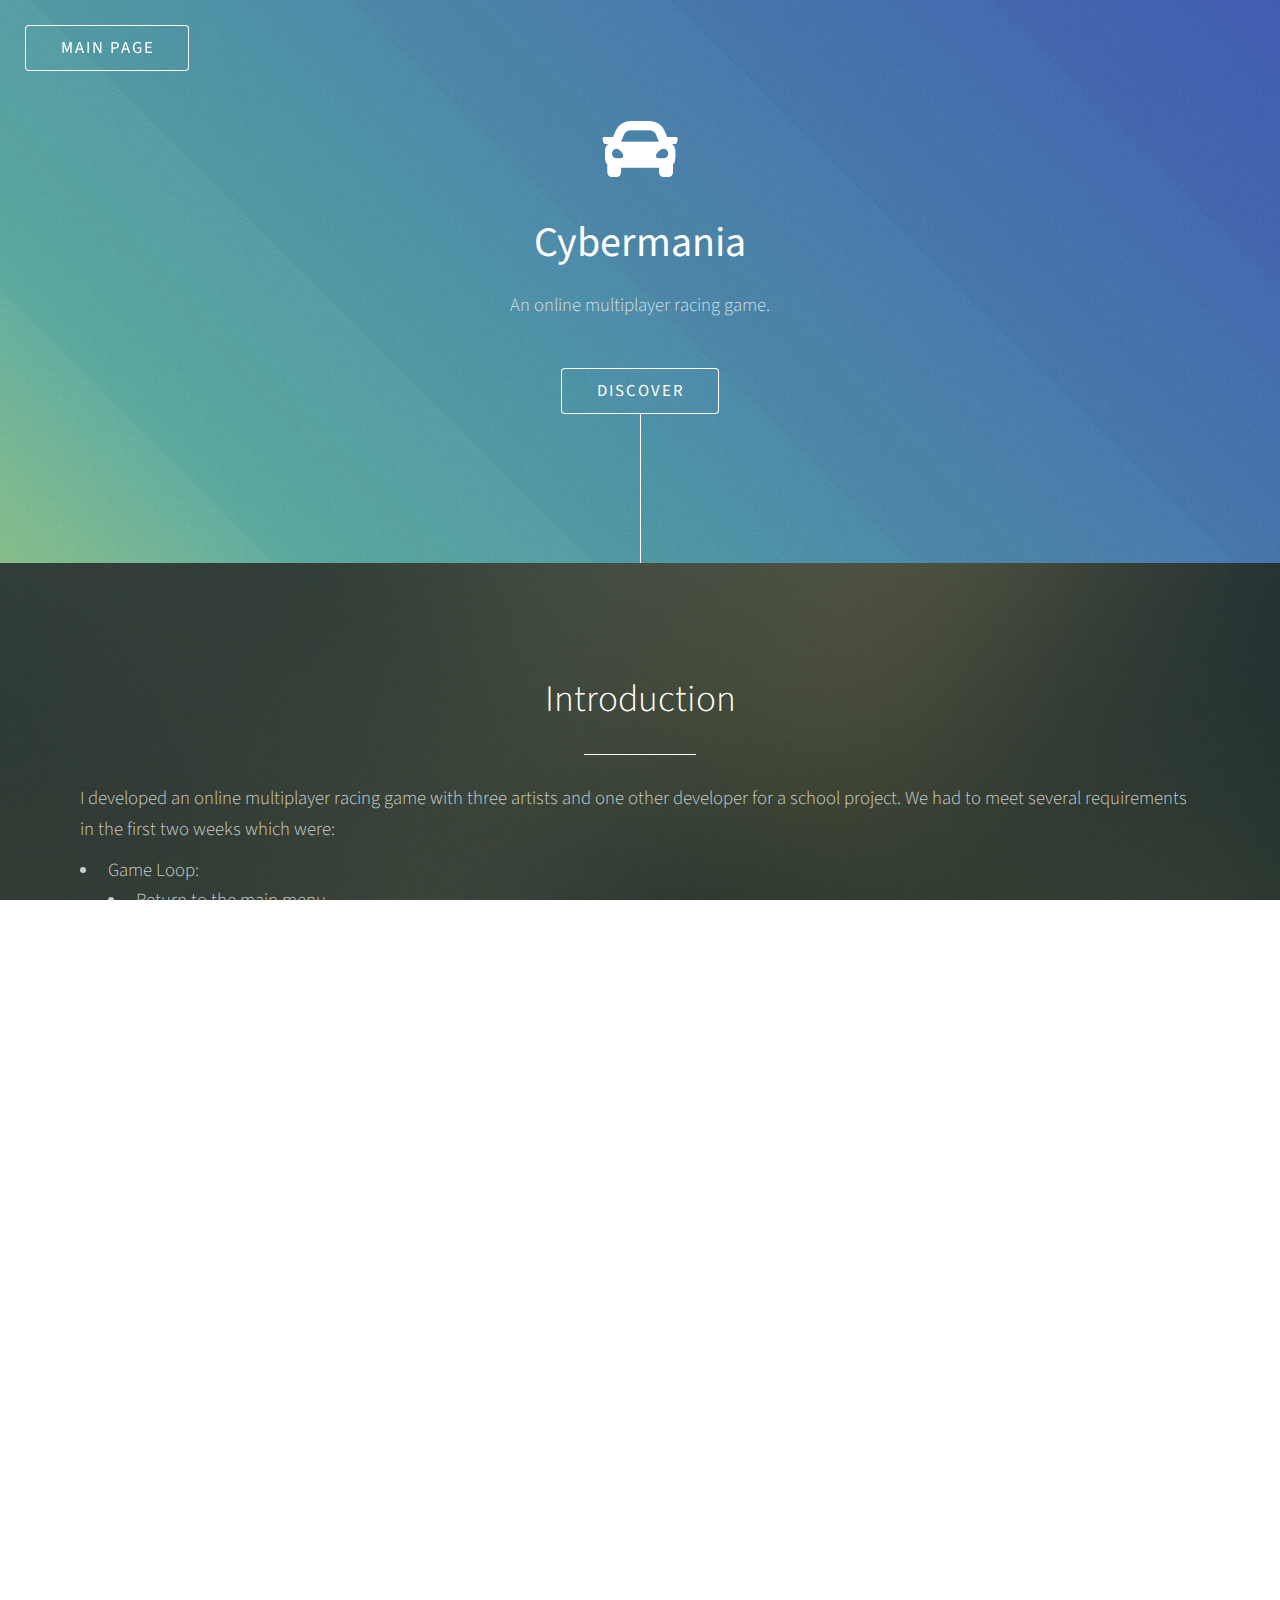
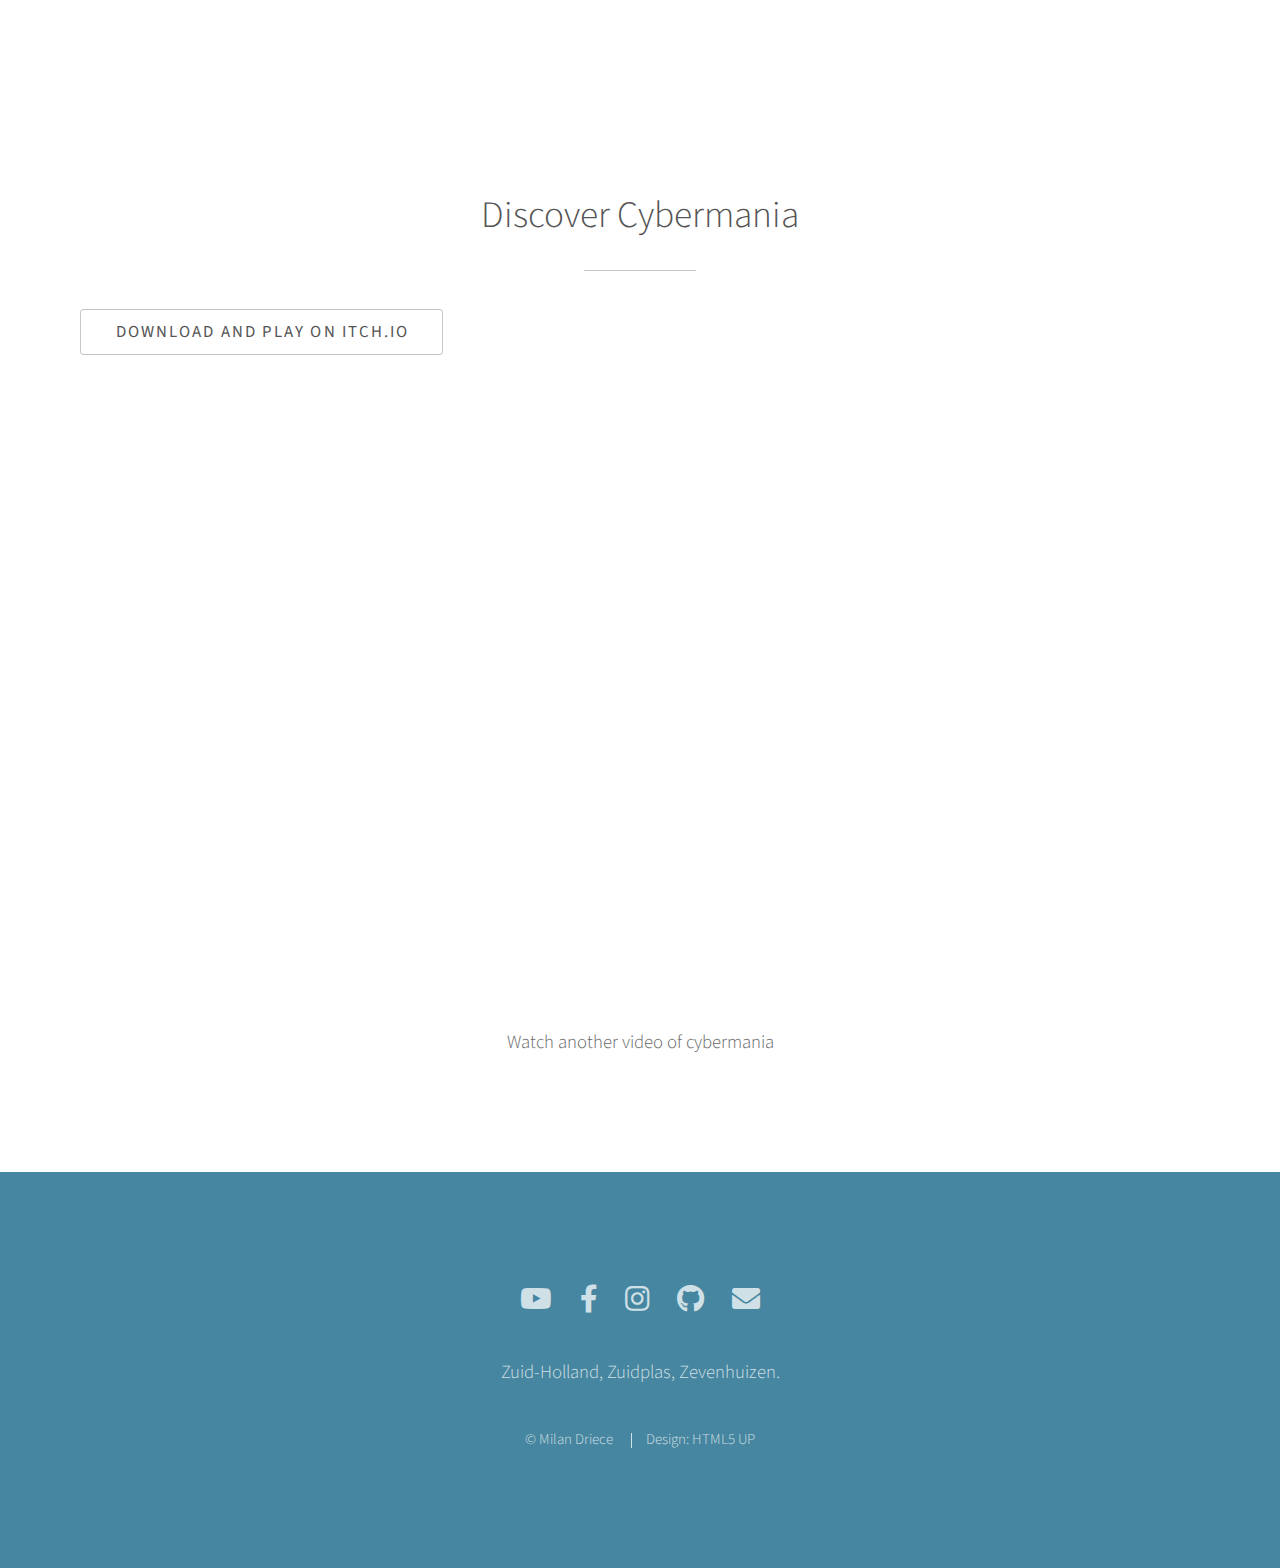
<file: CybermaniaPage.html>
<!DOCTYPE HTML>
<!--
	Photon by HTML5 UP
	html5up.net | @ajlkn
	Free for personal and commercial use under the CCA 3.0 license (html5up.net/license)
-->
<html>
<head>
	<title>Project Page - Milan Driece</title>
	<meta charset="utf-8" />
	<meta name="viewport" content="width=device-width, initial-scale=1, user-scalable=no" />
	
	<script src="https://code.jquery.com/jquery-3.6.0.min.js"></script>
	<link rel="stylesheet" href="assets/css/prism.css" />
	<style>
		/* Project Section */
		#project .major {
		  text-align: center;
		}
		
		#project .project-description {
		  margin-bottom: 2rem;
		}
		
		#project .youtube-video {
		  text-align: center;
		}
		
		#project .code-snippets {
		  text-align: center;
		  margin-top: 2rem;
		}
		
		#project .snippet-toggle {
		  display: inline-block;
		}
		</style>

		<style>
			.back-button {
			  position: fixed;
			  top: 25px;
			  left: 25px;
			  z-index: 9999;
			}
		  </style>

		<style>
			.row {
		  display: flex;
		  flex-wrap: wrap;
		}
		
		.video-container {
		  flex: 0 0 20%; /* Adjust the width as needed */
		}
		
		.text-container {
		  flex: 0 0 50%; /* Adjust the width as needed */
		  overflow: auto; /* Add overflow property to control long text */
		}
		  </style>

		  <style>.image-wrapper {
			display: flex;
			justify-content: center;
			align-items: center;
			height: 100%;
		  }
		  
		  .image-wrapper img {
			max-width: 100%;
			max-height: 100%;
		  }</style>

		  <style>.image-container {
			max-width: 100%;
			display: flex;
			justify-content: center;
		  }
		  
		  .project-gif {
			max-width: 100%;
			height: auto;
		  }
		  </style>
		  
		<style>
		.image-container {
			max-width: 100%;
			display: flex;
			justify-content: center;
		  }

		  .achievement-gif {
			max-width: 100%;
			height: auto;
		  }
		</style>
		  
		  <link rel="stylesheet" href="assets/css/main.css" />
		  <noscript><link rel="stylesheet" href="assets/css/noscript.css" /></noscript>
		</head>
		<body class="is-preload">
			
			<!-- Header -->
			<section id="header">
				<a href="index.html#three" class="back-button button">Main page</a>
				<div class="inner">
					<span class="icon solid major fa-car"></span>
					<h1><strong>Cybermania</strong></h1>
					<p>An online multiplayer racing game.</p>
					<ul class="actions special">
						<li><a href="#project" class="button scrolly">Discover</a></li>
					</ul>
				</div>
			</section>

			<style>
				/* Additional styles for improved spacing */
				.project-description ul,
				.project-description p {
				  margin-bottom: 10px;
				}
			  
				.youtube-video,
				.project-description {
				  margin-bottom: 40px;
				}
			  
				.code-snippets .snippet-toggle {
				  margin-bottom: 30px; /* Add more space below the buttons */
				}
			  
				.code-block {
				  padding-bottom: 10px; /* Add more space below the text */
				}
			  </style>
			  
			  
			  <section id="project" class="main style2">
				<div class="container">
				  <!-- Introduction section -->
				  <div class="row gtr-150">
					<div class="col-12">
					  <header class="major text-center">
						<h2>Introduction</h2>
					  </header>
			  
					  <div class="row gtr-150">
						<div class="col-12 col-md-6">
						  <div class="project-description">
							<p>I developed an online multiplayer racing game with three artists and one other developer for a school project. We had to meet several requirements in the first two weeks which were:</p>
							<ul>
							  <li>Game Loop:
								<ul>
								  <li>Return to the main menu</li>
								  <li>Start the game</li>
								  <li>Fail or die mechanics</li>
								</ul>
							  </li>
							  <li>Main Player: Well-controllable car</li>
							  <li>User Interface (UI):
								<ul>
								  <li>Countdown / Traffic light</li>
								  <li>Speedometer</li>
								  <li>Lap time</li>
								  <li>Fastest lap time</li>
								  <li>Overview of recorded times</li>
								  <li>Time trials saving</li>
								</ul>
							  </li>
							</ul>
							<p>After successfully implementing these features, we had two additional weeks to further enhance the game according to our preferences. And I decided to add online multiplayer to the game because I thought it would be a fun challange and if I actually manage to make it work it would be so worth it. And the result is showcased here:</p>
						  </div>
						</div>
						<div class="col-12 col-md-6">
						  <div class="youtube-video text-center" style="margin-bottom: 100px;">
							<!-- Original video embedding code -->
							<iframe width="100%" height="630" src="https://www.youtube.com/embed/O4tEmjs7pLM?autoplay=0&controls=1&showinfo=1&rel=0&loop=1&playlist=O4tEmjs7pLM&mute=0" style="border: 1px solid rgba(89, 191, 197, 0.397)252; border-radius: 15px;" allowfullscreen></iframe>
						  </div>
						</div>
					  </div>
					</div>
				  </div>
			  
				  <!-- Making of Cybermania section -->
				  <div class="row gtr-150">
					<div class="col-12">
					  <header class="major text-center">
						<h2>The Making of Cybermania</h2>
					  </header>
					</div>
				  </div>
			  
				  <div class="row">
					<div class="col-12">
					  <div class="project-description">
						<h3>The Car:</h3>
						<p>How I came up with the idea of the car is a long story. At first, I wanted to try implementing it myself using Unity's Rigidbody and applying forces directly to the car when certain buttons are pressed.</p>
						<div class="row">
						  <div class="col-12">
							<div class="code-snippets">
							  <button class="snippet-toggle button scrolly">Show Car Movement Code</button>
							  <div class="code-block">
								<pre><code class="language-csharp">
// Car movement
if (Input.GetAxisRaw("Vertical") > 0.1f)
{
	_rb.AddForce(transform.forward * _speed); // Move forward
}
if (Input.GetAxisRaw("Vertical") < -0.1f)
{
	_rb.AddForce(-transform.forward * _speed); // Move backward
}
								</code></pre>
							  </div>
							</div>
						  </div>
						</div>
						<p>For steering, I attempted to rotate the car, thereby applying forces in different directions.</p>
						<div class="row">
						  <div class="col-12">
							<div class="code-snippets">
							  <button class="snippet-toggle button scrolly">Show Car Steering Code</button>
							  <div class="code-block">
								<pre><code class="language-csharp">
// Car steering
if (Input.GetAxisRaw("Horizontal") > 0.1f)
{
	Vector3 rotation = new Vector3(0, 1, 0);
	transform.Rotate(rotation * _steeringSpeed * Time.deltaTime); // Turn right
}
if (Input.GetAxisRaw("Horizontal") < -0.1f)
{
	Vector3 rotation = new Vector3(0, 1, 0);
	transform.Rotate(-rotation * _steeringSpeed * Time.deltaTime); // Turn left
}
								</code></pre>
							  </div>
							</div>
						  </div>
						</div>
						<p>However, I soon realized that this approach was not going to work. So, I decided to search the internet for a better way to create a car, and that's when I stumbled upon an excellent video by Toyful Games.</p>
					  </div>
					</div>
				  </div>
			  
				  <div class="row gtr-150">
					<div class="col-12">
					</div>
				  </div>
			  
				  <div class="row">
					<div class="col-12">
					  <div class="project-description">
						<p>So, after watching the video and gaining some insights, I revamped the car movement. Instead of directly adding forces, I implemented a better solution that made use of physics and wheel colliders. This resulted in a much smoother and realistic car movement.</p>
					  </div>
					</div>
				  </div>

				  <div class="row">
					<div class="col-12">
					  <div class="project-description">
						<p>And the special thing about the video is that it doesn't explain step by step and show what you have to program, but it gives you all the theory about how the car should work and which forces are involved. So, it was up to me to bring his theories to reality. It wasn't easy, but in the end, I figured it out.</p>
			  
						<p>The big difference between what I had before and what I have now is that instead of moving the car, I'm moving the wheels.</p>
			  
						<p>First, you need to make sure your car has suspension. This prevents the car from tipping over when forces are applied and also keeps the car up.</p>
			  
						<div class="row">
						  <div class="col-12">
							<div class="code-snippets">
							  <button class="snippet-toggle button scrolly">Show Suspension Code</button>
							  <div class="code-block">
								<pre><code class="language-csharp">
if (Physics.Raycast(transform.position, -transform.up, out RaycastHit hit, 1 + _wheelRadius, _canRideOn))
{
	  Vector3 springDir = transform.up;
	  Vector3 tireWorldVel = _rb.GetPointVelocity(transform.position);
	  float offset = _restLenght - hit.distance;
	  float vel = Vector3.Dot(springDir, tireWorldVel);
	  // Calculates the force with the damped variables
	  float force = (offset * _springStenght) - (vel * _damperStenght);
	  // Adds the force to the car at the position of the wheel.
	  _rb.AddForceAtPosition(springDir * force, transform.position);
}
								</code></pre>
							  </div>
							</div>
						  </div>
						</div>
			 <p>And then the steering forces have to be applied, so when the wheel turns, the appropriate forces are applied, causing the car to turn and steer. I made sure that the faster you go, the less you can steer, making it more realistic. Otherwise, the car could make a super sharp turn while going at top speed. I achieved this using an animation curve, and it looks like this:</p> 
			  
						<div class="row">
						  <div class="col-12">
							<div class="code-snippets">
							  <button class="snippet-toggle button scrolly">Show Steering Code</button>
							  <div class="code-block">
								<pre><code class="language-csharp">
_yRotation = _steerCurve.Evaluate(GetComponentInParent<Rigidbody>().velocity.magnitude);

Vector3 wheelEulerAngles = transform.localRotation.eulerAngles;

wheelEulerAngles.y = (wheelEulerAngles.y > 180) ? wheelEulerAngles.y - 360 : wheelEulerAngles.y;
wheelEulerAngles.y = Mathf.Clamp(wheelEulerAngles.y, -_yRotation, _yRotation);

// Applies rotation to the wheels.
transform.localRotation = Quaternion.Euler(wheelEulerAngles);
								</code></pre>
							  </div>
							</div>
						  </div>
						</div>
			  
						<p>Finally, there's the acceleration, which actually moves the car forward. Again, I used an animation curve for this. It ensures that the car accelerates quickly at first and then gradually accelerates less, so you don't have a constant super-fast car.</p>
			  
						<div class="row">
						  <div class="col-12">
							<div class="code-snippets">
							  <button class="snippet-toggle button scrolly">Show Acceleration Code</button>
							  <div class="code-block">
								<pre><code class="language-csharp">
Vector3 accelDir = transform.forward;

if (Input.GetAxisRaw("Vertical") > 0.0f)
{
	  float carSpeed = Vector3.Dot(_carTransform.forward, _rb.velocity);

	  float normalizeSpeed = Mathf.Clamp01(Mathf.Abs(carSpeed) / _topSpeed);

	  float availableTorque = _powerCurve.Evaluate(normalizeSpeed) * Input.GetAxisRaw("Vertical") * _acceleration;

	  _rb.AddForceAtPosition(accelDir * availableTorque, transform.position);
}
								</code></pre>
							  </div>
							</div>
						  </div>
						</div>
			  
						<p>And when you combine all these things, you have a working car, and you can change all the values yourself, like how fast it accelerates, the top speed, and how fast it steers.</p>
					  </div>
					</div>
				  </div>
				</div>
			  </section>

			  <section id="project" class="main style2">
				<div class="container">
				  <div class="row gtr-150">
					<div class="col-12">
						<h3>Online Multiplayer:</h3>
					  </header>
					</div>
				  </div>
			  
				  <div class="row">
					<div class="col-12">
					  <div class="project-description">
						<p>Of course, a big part of what made this game so exceptional is its online multiplayer feature. With the assistance of Unity Netcode for GameObjects and Unity Relay, I eventually achieved success. Let me take you through the journey of creating this game with multiplayer functionality.</p>
			  
						<p>To implement multiplayer capabilities, various services like Photon, Mirror, and Netcode for GameObjects are available. Due to my experience with it, I chose Netcode for GameObjects, even though there were limited tutorials, which led me to explore and learn a lot on my own.</p>
			  
						<p>After deciding to use Unity Netcode for GameObjects, I began by implementing the necessary network manager. I had to provide a client network transform to the objects I wanted to synchronize with the server, which, in this case, was solely the car, as no other object needed movement synchronization within the scene.</p>
			  
						<p>I intentionally disabled synchronization for the scale, as it did not require synchronization.</p>
			  
						<p>However, making multiplayer functional required additional adjustments since, without them, all players could move any car in the game. So, I had to add a few things to the code.</p>
					  </div>
					</div>
				  </div>
			  
				  <div class="row">
					<div class="col-12">
					  <div class="code-snippets">
						<button class="snippet-toggle button scrolly">Show multiplayer example Code</button>
						<div class="code-block">
						  <pre><code class="language-csharp">
// First, you need to use Unity Netcode to access the netcode functionalities.
using Unity.Netcode;

// Then, instead of inheriting from MonoBehaviour, you should inherit from NetworkBehaviour.
public class NetcodeExplanesion : NetworkBehaviour
{
	  // Lastly, you need to ensure that if you don't want others to execute your code, 
	  // check if your object is the owner.
	  private void Update()
	  { 
		  if (!IsOwner) return;
	  }
}
						  </code></pre>
						</div>
					  </div>
					</div>
				  </div>

				  <p>I also wanted players to have personalized names, so they could easily identify each other in the game. To achieve this, I used a NetworkVariable, which is a variable that can be synchronized over the network, but it cannot hold null values. This posed a challenge because I usually use strings for names, but they can be null. After researching, I discovered the FixedString128Bytes, which is essentially a string with a maximum of 128 characters, and it can never be null.</p>

				  <div class="row">
					<div class="col-12">
					  <div class="code-snippets">
						<button class="snippet-toggle button scrolly">Show Player names Code</button>
						<div class="code-block">
						  <pre><code class="language-csharp">
// To create player overhead displays with personalized names, I used Unity.Netcode.
using Unity.Netcode;
using Unity.Collections;

public class PlayerOverheadDisplay : NetworkBehaviour
{
	  [SerializeField] private NetworkVariable<FixedString128Bytes> _displayName = new NetworkVariable<FixedString128Bytes>("", NetworkVariableReadPermission.Everyone, NetworkVariableWritePermission.Owner);

	  private void Update()
	  {
		  // Check if the player is the owner before changing the display name.
		  if (IsOwner)
			  _displayName.Value = _multiplayerManager._nameInputfield.text;

		  // Set the display name text to the value of the FixedString128Bytes.
		  _displayNameText.text = _displayName.Value.ToString();
	  }
}
						  </code></pre>
						</div>
					  </div>
					</div>
				  </div>
			  
				  <div class="row">
					<div class="col-12">
					  <div class="project-description">
						  <p>Additionally, to create personalized player overhead displays with customized names, I utilized Unity.Netcode. By using the NetworkVariable with FixedString128Bytes, I ensured that players' names could be synchronized over the network without any issues. When a player updates their name in the name input field, it is reflected across the server, allowing others to see their chosen name displayed above their cars in the game.</p>

						  <p>Upon implementing all these crucial components, the multiplayer functionality was already operational in terms of code. The final step was enabling players to connect and play together via a server. This was achieved using a Unity service called Relay. As a result, players can either create or join a game. If they create a game, they receive a code that others can use to join and participate in the multiplayer experience.</p>
					  </div>
					</div>
				  </div>
				</div>
			  </section>


	  <section id="project" class="main style1">
		<div class="container">
		  <div class="row gtr-150">
			<div class="col-12">
			  <header class="major text-center">
				<h2>Discover Cybermania</h2>
			  </header>
	  
			  <div class="row gtr-150">
				<div class="col-12 col-md-6">
				  <div class="project-description">
					<p></p>
					<div class="text-center">
						<a href="https://m1l4n.itch.io/cybermania" class="button" target="_blank">Download and Play on itch.io</a>
					  </div>
				  </div>
				</div>
				<div class="col-12 col-md-6">
				  <div class="youtube-video">
					<iframe width="100%" height="630" src="https://www.youtube.com/embed/vhelHmB0gQA?autoplay=0&controls=1&showinfo=1&rel=0&loop=1&playlist=vhelHmB0gQA&mute=0" style="border: 1px solid rgba(89, 191, 197, 0.397)252; border-radius: 15px;" allowfullscreen></iframe>
					<div class="video-caption">Watch another video of cybermania</div>
				  </div>
				</div>
			  </div>
	  
			  <div class="row gtr-150">
				<div class="col-12 text-center">
				</div>
			  </div>
			</div>
		  </div>
		</div>
	  </section>
		<!-- Five -->
		<!--
			<section id="five" class="main style1">
				<div class="container">
					<header class="major special">
						<h2>Elements</h2>
					</header>

					<section>
						<h4>Text</h4>
						<p>This is <b>bold</b> and this is <strong>strong</strong>. This is <i>italic</i> and this is <em>emphasized</em>.
						This is <sup>superscript</sup> text and this is <sub>subscript</sub> text.
						This is <u>underlined</u> and this is code: <code>for (;;) { ... }</code>. Finally, <a href="#">this is a link</a>.</p>
						<hr />
						<header>
							<h4>Heading with a Subtitle</h4>
							<p>Lorem ipsum dolor sit amet nullam id egestas urna aliquam</p>
						</header>
						<p>Nunc lacinia ante nunc ac lobortis. Interdum adipiscing gravida odio porttitor sem non mi integer non faucibus ornare mi ut ante amet placerat aliquet. Volutpat eu sed ante lacinia sapien lorem accumsan varius montes viverra nibh in adipiscing blandit tempus accumsan.</p>
						<header>
							<h5>Heading with a Subtitle</h5>
							<p>Lorem ipsum dolor sit amet nullam id egestas urna aliquam</p>
						</header>
						<p>Nunc lacinia ante nunc ac lobortis. Interdum adipiscing gravida odio porttitor sem non mi integer non faucibus ornare mi ut ante amet placerat aliquet. Volutpat eu sed ante lacinia sapien lorem accumsan varius montes viverra nibh in adipiscing blandit tempus accumsan.</p>
						<hr />
						<h2>Heading Level 2</h2>
						<h3>Heading Level 3</h3>
						<h4>Heading Level 4</h4>
						<h5>Heading Level 5</h5>
						<h6>Heading Level 6</h6>
						<hr />
						<h5>Blockquote</h5>
						<blockquote>Fringilla nisl. Donec accumsan interdum nisi, quis tincidunt felis sagittis eget tempus euismod. Vestibulum ante ipsum primis in faucibus vestibulum. Blandit adipiscing eu felis iaculis volutpat ac adipiscing accumsan faucibus. Vestibulum ante ipsum primis in faucibus lorem ipsum dolor sit amet nullam adipiscing eu felis.</blockquote>
						<h5>Preformatted</h5>
						<pre><code>i = 0;

while (!deck.isInOrder()) {
print 'Iteration ' + i;
deck.shuffle();
i++;
}

print 'It took ' + i + ' iterations to sort the deck.';</code></pre>
					</section>

					<section>
						<h4>Lists</h4>
						<div class="row">
							<div class="col-6 col-12-medium">
								<h5>Unordered</h5>
								<ul>
									<li>Dolor pulvinar etiam.</li>
									<li>Sagittis adipiscing.</li>
									<li>Felis enim feugiat.</li>
								</ul>
								<h5>Alternate</h5>
								<ul class="alt">
									<li>Dolor pulvinar etiam.</li>
									<li>Sagittis adipiscing.</li>
									<li>Felis enim feugiat.</li>
								</ul>
							</div>
							<div class="col-6 col-12-medium">
								<h5>Ordered</h5>
								<ol>
									<li>Dolor pulvinar etiam.</li>
									<li>Etiam vel felis viverra.</li>
									<li>Felis enim feugiat.</li>
									<li>Dolor pulvinar etiam.</li>
									<li>Etiam vel felis lorem.</li>
									<li>Felis enim et feugiat.</li>
								</ol>
								<h5>Icons</h5>
								<ul class="icons">
									<li><a href="#" class="icon brands fa-twitter"><span class="label">Twitter</span></a></li>
									<li><a href="#" class="icon brands fa-facebook-f"><span class="label">Facebook</span></a></li>
									<li><a href="#" class="icon brands fa-instagram"><span class="label">Instagram</span></a></li>
									<li><a href="#" class="icon brands fa-github"><span class="label">Github</span></a></li>
								</ul>
							</div>
						</div>
						<h5>Actions</h5>
						<div class="row">
							<div class="col-6 col-12-medium">
								<ul class="actions">
									<li><a href="#" class="button primary">Default</a></li>
									<li><a href="#" class="button">Default</a></li>
								</ul>
								<ul class="actions small">
									<li><a href="#" class="button primary small">Small</a></li>
									<li><a href="#" class="button small">Small</a></li>
								</ul>
								<ul class="actions stacked">
									<li><a href="#" class="button primary">Default</a></li>
									<li><a href="#" class="button">Default</a></li>
								</ul>
								<ul class="actions stacked">
									<li><a href="#" class="button primary small">Small</a></li>
									<li><a href="#" class="button small">Small</a></li>
								</ul>
							</div>
							<div class="col-6 col-12-medium">
								<ul class="actions stacked">
									<li><a href="#" class="button primary fit">Default</a></li>
									<li><a href="#" class="button fit">Default</a></li>
								</ul>
								<ul class="actions stacked">
									<li><a href="#" class="button primary small fit">Small</a></li>
									<li><a href="#" class="button small fit">Small</a></li>
								</ul>
							</div>
						</div>
					</section>

					<section>
						<h4>Table</h4>
						<h5>Default</h5>
						<div class="table-wrapper">
							<table>
								<thead>
									<tr>
										<th>Name</th>
										<th>Description</th>
										<th>Price</th>
									</tr>
								</thead>
								<tbody>
									<tr>
										<td>Item One</td>
										<td>Ante turpis integer aliquet porttitor.</td>
										<td>29.99</td>
									</tr>
									<tr>
										<td>Item Two</td>
										<td>Vis ac commodo adipiscing arcu aliquet.</td>
										<td>19.99</td>
									</tr>
									<tr>
										<td>Item Three</td>
										<td> Morbi faucibus arcu accumsan lorem.</td>
										<td>29.99</td>
									</tr>
									<tr>
										<td>Item Four</td>
										<td>Vitae integer tempus condimentum.</td>
										<td>19.99</td>
									</tr>
									<tr>
										<td>Item Five</td>
										<td>Ante turpis integer aliquet porttitor.</td>
										<td>29.99</td>
									</tr>
								</tbody>
								<tfoot>
									<tr>
										<td colspan="2"></td>
										<td>100.00</td>
									</tr>
								</tfoot>
							</table>
						</div>

						<h5>Alternate</h5>
						<div class="table-wrapper">
							<table class="alt">
								<thead>
									<tr>
										<th>Name</th>
										<th>Description</th>
										<th>Price</th>
									</tr>
								</thead>
								<tbody>
									<tr>
										<td>Item One</td>
										<td>Ante turpis integer aliquet porttitor.</td>
										<td>29.99</td>
									</tr>
									<tr>
										<td>Item Two</td>
										<td>Vis ac commodo adipiscing arcu aliquet.</td>
										<td>19.99</td>
									</tr>
									<tr>
										<td>Item Three</td>
										<td> Morbi faucibus arcu accumsan lorem.</td>
										<td>29.99</td>
									</tr>
									<tr>
										<td>Item Four</td>
										<td>Vitae integer tempus condimentum.</td>
										<td>19.99</td>
									</tr>
									<tr>
										<td>Item Five</td>
										<td>Ante turpis integer aliquet porttitor.</td>
										<td>29.99</td>
									</tr>
								</tbody>
								<tfoot>
									<tr>
										<td colspan="2"></td>
										<td>100.00</td>
									</tr>
								</tfoot>
							</table>
						</div>
					</section>

					<section>
						<h4>Buttons</h4>
						<ul class="actions">
							<li><a href="#" class="button primary">Primary</a></li>
							<li><a href="#" class="button">Default</a></li>
						</ul>
						<ul class="actions">
							<li><a href="#" class="button large">Large</a></li>
							<li><a href="#" class="button">Default</a></li>
							<li><a href="#" class="button small">Small</a></li>
						</ul>
						<ul class="actions fit">
							<li><a href="#" class="button fit">Fit</a></li>
							<li><a href="#" class="button primary fit">Fit</a></li>
							<li><a href="#" class="button fit">Fit</a></li>
						</ul>
						<ul class="actions fit small">
							<li><a href="#" class="button primary fit small">Fit + Small</a></li>
							<li><a href="#" class="button fit small">Fit + Small</a></li>
							<li><a href="#" class="button primary fit small">Fit + Small</a></li>
						</ul>
						<ul class="actions">
							<li><a href="#" class="button primary icon solid fa-download">Icon</a></li>
							<li><a href="#" class="button icon solid fa-download">Icon</a></li>
						</ul>
						<ul class="actions">
							<li><span class="button primary disabled">Disabled</span></li>
							<li><span class="button disabled">Disabled</span></li>
						</ul>
					</section>

					<section>
						<h4>Form</h4>
						<form method="post" action="#">
							<div class="row gtr-uniform gtr-50">
								<div class="col-6 col-12-xsmall">
									<input type="text" name="demo-name" id="demo-name" value="" placeholder="Name" />
								</div>
								<div class="col-6 col-12-xsmall">
									<input type="email" name="demo-email" id="demo-email" value="" placeholder="Email" />
								</div>
								<div class="col-12">
									<select name="demo-category" id="demo-category">
										<option value="">- Category -</option>
										<option value="1">Manufacturing</option>
										<option value="1">Shipping</option>
										<option value="1">Administration</option>
										<option value="1">Human Resources</option>
									</select>
								</div>
								<div class="col-4 col-12-small">
									<input type="radio" id="demo-priority-low" name="demo-priority" checked>
									<label for="demo-priority-low">Low</label>
								</div>
								<div class="col-4 col-12-small">
									<input type="radio" id="demo-priority-normal" name="demo-priority">
									<label for="demo-priority-normal">Normal</label>
								</div>
								<div class="col-4 col-12-small">
									<input type="radio" id="demo-priority-high" name="demo-priority">
									<label for="demo-priority-high">High</label>
								</div>
								<div class="col-6 col-12-small">
									<input type="checkbox" id="demo-copy" name="demo-copy">
									<label for="demo-copy">Email me a copy</label>
								</div>
								<div class="col-6 col-12-small">
									<input type="checkbox" id="demo-human" name="demo-human" checked>
									<label for="demo-human">Not a robot</label>
								</div>
								<div class="col-12">
									<textarea name="demo-message" id="demo-message" placeholder="Enter your message" rows="6"></textarea>
								</div>
								<div class="col-12">
									<ul class="actions">
										<li><input type="submit" value="Send Message" class="primary" /></li>
										<li><input type="reset" value="Reset" /></li>
									</ul>
								</div>
							</div>
						</form>
					</section>

					<section>
						<h4>Image</h4>
						<h5>Fit</h5>
						<div class="box alt">
							<div class="row gtr-uniform gtr-50">
								<div class="col-12"><span class="image fit"><img src="images/pic06.jpg" alt="" /></span></div>
								<div class="col-4"><span class="image fit"><img src="images/pic02.jpg" alt="" /></span></div>
								<div class="col-4"><span class="image fit"><img src="images/pic03.jpg" alt="" /></span></div>
								<div class="col-4"><span class="image fit"><img src="images/pic04.jpg" alt="" /></span></div>
								<div class="col-4"><span class="image fit"><img src="images/pic03.jpg" alt="" /></span></div>
								<div class="col-4"><span class="image fit"><img src="images/pic04.jpg" alt="" /></span></div>
								<div class="col-4"><span class="image fit"><img src="images/pic02.jpg" alt="" /></span></div>
								<div class="col-4"><span class="image fit"><img src="images/pic04.jpg" alt="" /></span></div>
								<div class="col-4"><span class="image fit"><img src="images/pic02.jpg" alt="" /></span></div>
								<div class="col-4"><span class="image fit"><img src="images/pic03.jpg" alt="" /></span></div>
							</div>
						</div>
						<h5>Left &amp; Right</h5>
						<p><span class="image left"><img src="images/pic05.jpg" alt="" /></span>Fringilla nisl. Donec accumsan interdum nisi, quis tincidunt felis sagittis eget. tempus euismod. Vestibulum ante ipsum primis in faucibus vestibulum. Blandit adipiscing eu felis iaculis volutpat ac adipiscing accumsan eu faucibus. Integer ac pellentesque praesent tincidunt felis sagittis eget. tempus euismod. Vestibulum ante ipsum primis in faucibus vestibulum. Blandit adipiscing eu felis iaculis volutpat ac adipiscing accumsan eu faucibus. Integer ac pellentesque praesent. Donec accumsan interdum nisi, quis tincidunt felis sagittis eget. tempus euismod. Vestibulum ante ipsum primis in faucibus vestibulum. Blandit adipiscing eu felis iaculis volutpat ac adipiscing accumsan eu faucibus. Integer ac pellentesque praesent tincidunt felis sagittis eget. tempus euismod. Vestibulum ante ipsum primis in faucibus vestibulum. Blandit adipiscing eu felis iaculis volutpat ac adipiscing accumsan eu faucibus. Integer ac pellentesque praesent. Blandit adipiscing eu felis iaculis volutpat ac adipiscing accumsan eu faucibus. Integer ac pellentesque praesent tincidunt felis sagittis eget. tempus euismod. Vestibulum ante ipsum primis in faucibus vestibulum. Blandit adipiscing eu felis iaculis volutpat ac adipiscing accumsan eu faucibus. Integer ac pellentesque praesent.</p>
						<p><span class="image right"><img src="images/pic05.jpg" alt="" /></span>Fringilla nisl. Donec accumsan interdum nisi, quis tincidunt felis sagittis eget. tempus euismod. Vestibulum ante ipsum primis in faucibus vestibulum. Blandit adipiscing eu felis iaculis volutpat ac adipiscing accumsan eu faucibus. Integer ac pellentesque praesent tincidunt felis sagittis eget. tempus euismod. Vestibulum ante ipsum primis in faucibus vestibulum. Blandit adipiscing eu felis iaculis volutpat ac adipiscing accumsan eu faucibus. Integer ac pellentesque praesent. Donec accumsan interdum nisi, quis tincidunt felis sagittis eget. tempus euismod. Vestibulum ante ipsum primis in faucibus vestibulum. Blandit adipiscing eu felis iaculis volutpat ac adipiscing accumsan eu faucibus. Integer ac pellentesque praesent tincidunt felis sagittis eget. tempus euismod. Vestibulum ante ipsum primis in faucibus vestibulum. Blandit adipiscing eu felis iaculis volutpat ac adipiscing accumsan eu faucibus. Integer ac pellentesque praesent. Blandit adipiscing eu felis iaculis volutpat ac adipiscing accumsan eu faucibus. Integer ac pellentesque praesent tincidunt felis sagittis eget. tempus euismod. Vestibulum ante ipsum primis in faucibus vestibulum. Blandit adipiscing eu felis iaculis volutpat ac adipiscing accumsan eu faucibus. Integer ac pellentesque praesent.</p>
					</section>

				</div>
			</section>
		-->

		<!-- Footer -->
		<section id="footer">
		    <ul class="icons">
		        <li><a href="https://www.youtube.com/@Milanyd_/videos" class="icon brands alt fa-youtube" target="_blank"><span class="label">YouTube</span></a></li>
		        <li><a href="https://www.facebook.com/milan.driece" class="icon brands alt fa-facebook-f" target="_blank"><span class="label">Facebook</span></a></li>
		        <li><a href="https://www.instagram.com/milanyd_/" class="icon brands alt fa-instagram" target="_blank"><span class="label">Instagram</span></a></li>
		        <li><a href="https://github.com/DR-Milan" class="icon brands alt fa-github" target="_blank"><span class="label">GitHub</span></a></li>
		        <li><a href="mailto:milandriece2005@gmail.com" class="icon solid alt fa-envelope" target="_blank"><span class="label">Email</span></a></li>
		    </ul>
		    <p></p>
		    <p>Zuid-Holland, Zuidplas, Zevenhuizen.</p>
		    <ul class="copyright">
		        <li>&copy; Milan Driece</li>
		        <li>Design: HTML5 UP</li>
		    </ul>
		</section>

		<!-- Scripts -->
			<script src="assets/js/jquery.min.js"></script>
			<script src="assets/js/jquery.scrolly.min.js"></script>	

			<script src="assets/js/prism.js"></script>
			<style>
				.code-snippets .code-block {
				  display: none;
				}
				</style>
				<script>
				$(document).ready(function() {
				  $(".snippet-toggle").click(function(event) {
					event.preventDefault();
					$(this).toggleClass("active");
					$(this).siblings(".code-block").slideToggle();
				  });
				});
				</script>

			<script src="assets/js/browser.min.js"></script>
			<script src="assets/js/breakpoints.min.js"></script>
			<script src="assets/js/util.js"></script>
			<script src="assets/js/main.js"></script>

	</body>
</html>
</file>
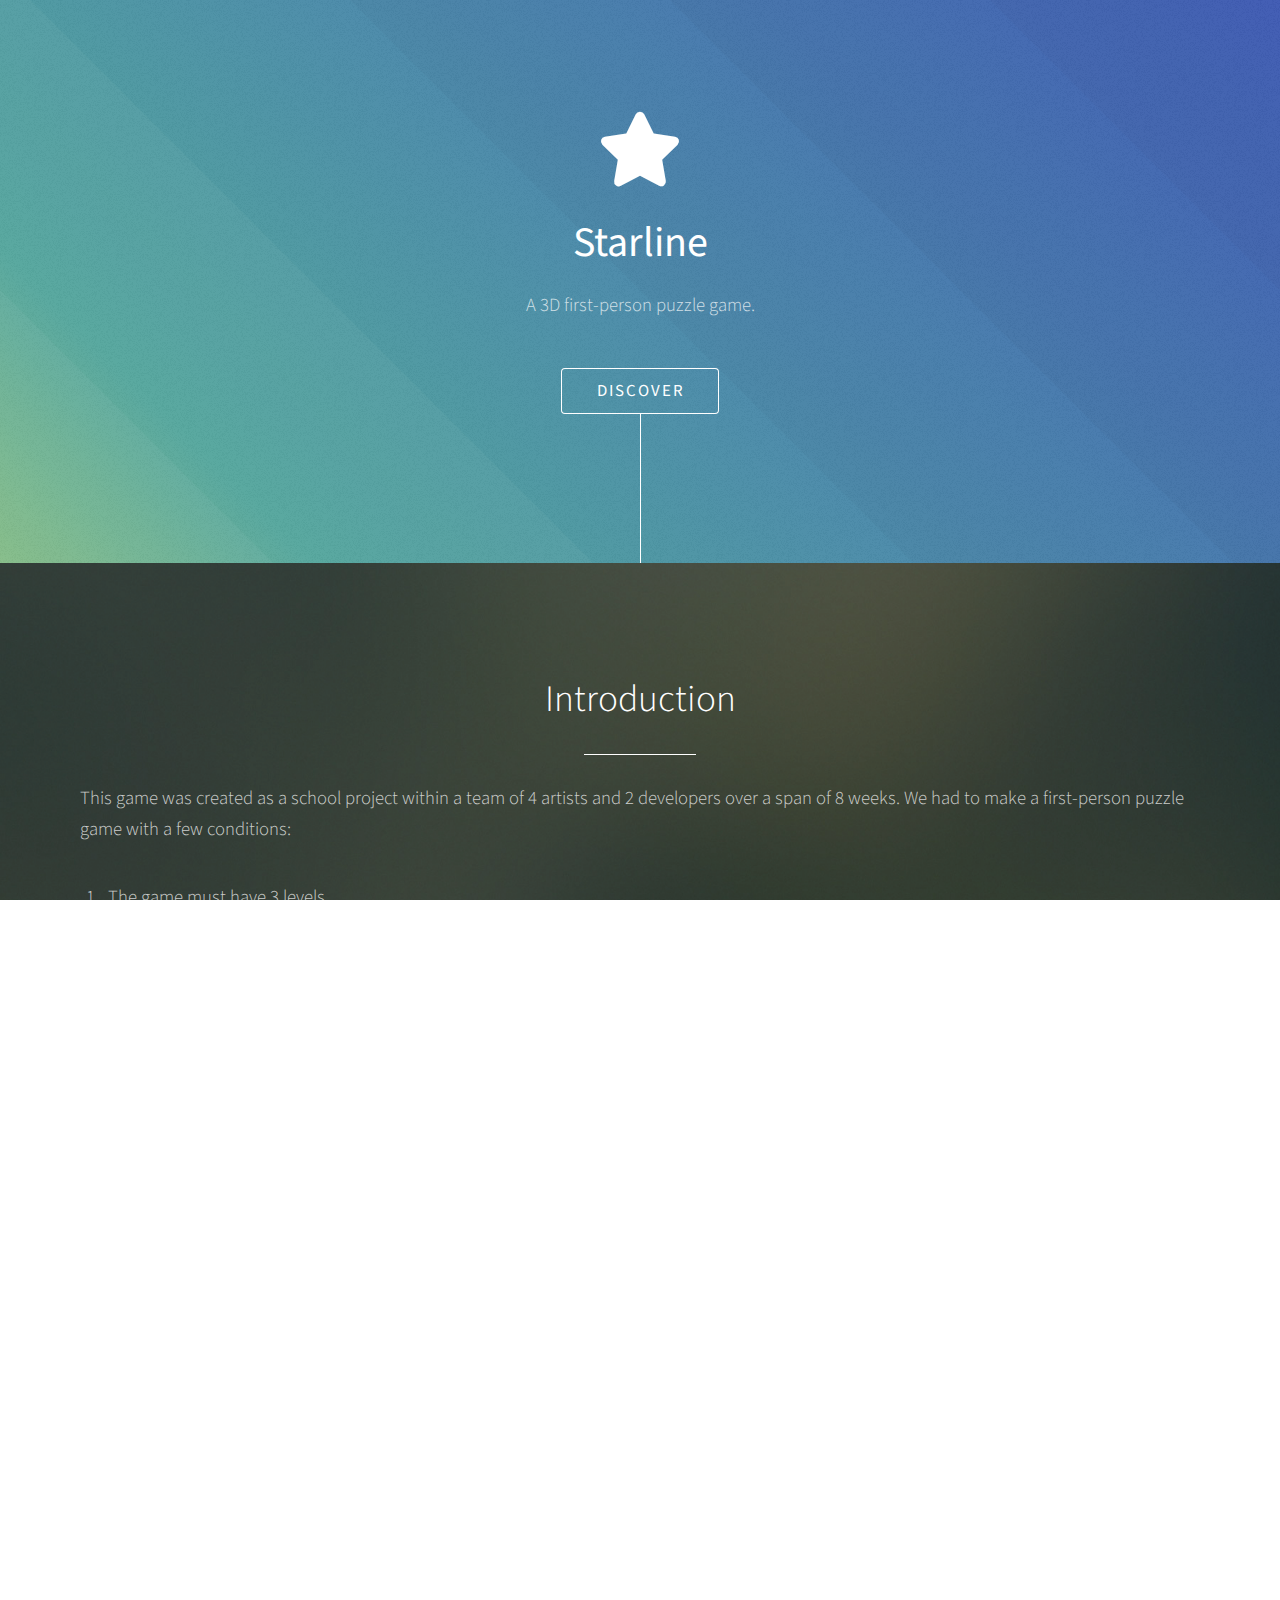
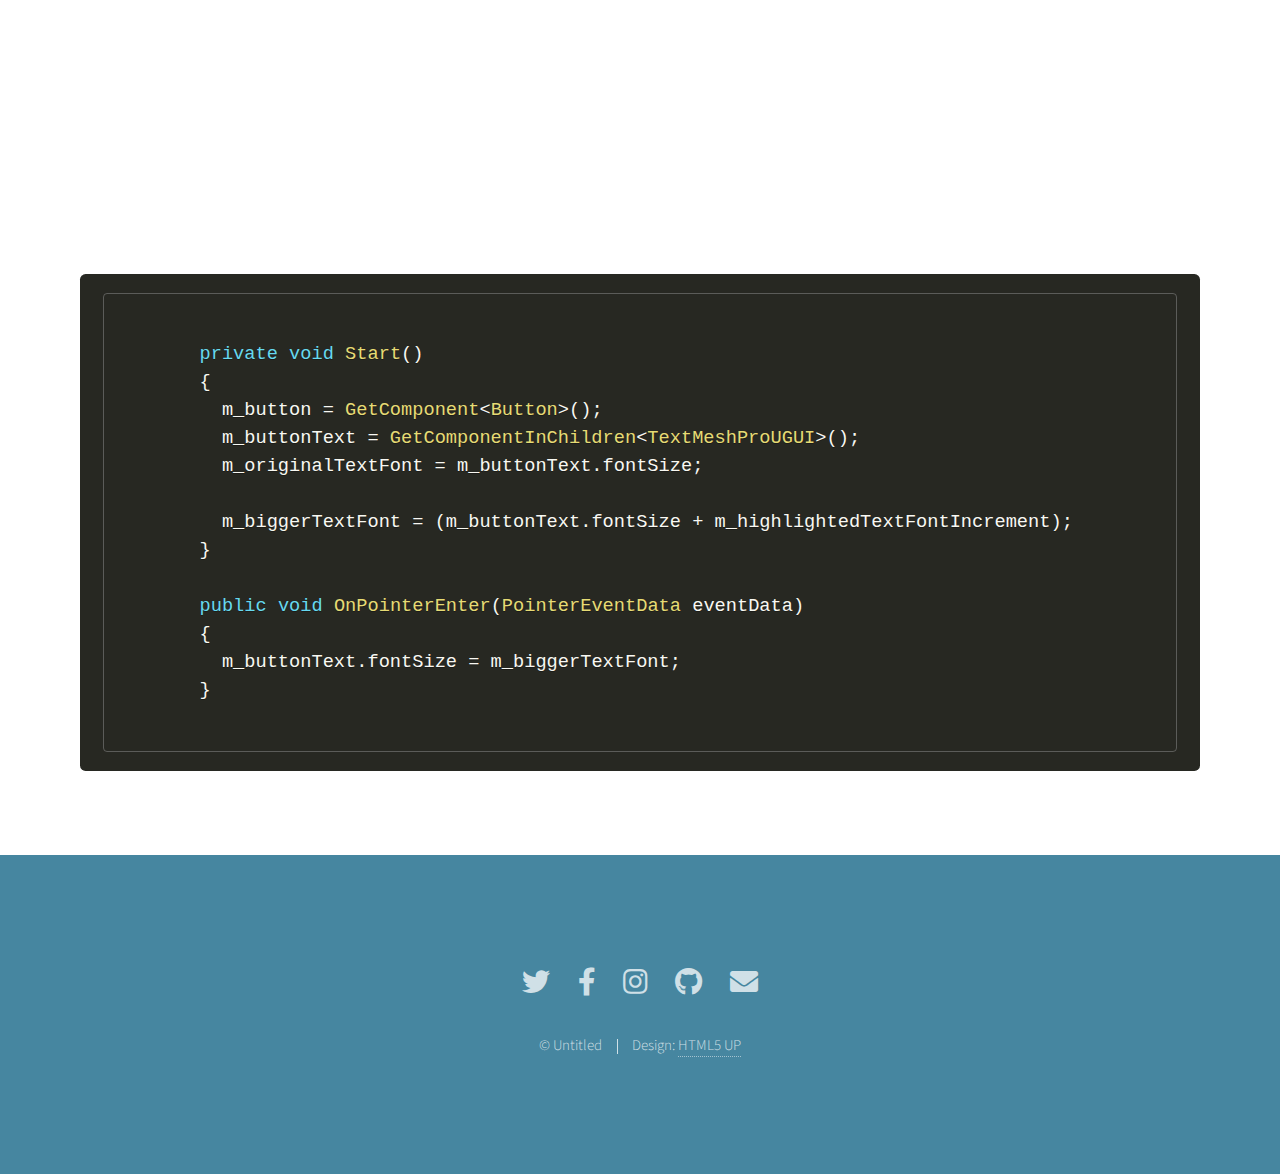
<file: index copy 2.html>
<!DOCTYPE HTML>
<!--
	Photon by HTML5 UP
	html5up.net | @ajlkn
	Free for personal and commercial use under the CCA 3.0 license (html5up.net/license)
-->
<html>
<head>
	<title>Project Page - Milan Driece</title>
	<meta charset="utf-8" />
	<meta name="viewport" content="width=device-width, initial-scale=1, user-scalable=no" />
	
	<script src="https://code.jquery.com/jquery-3.6.0.min.js"></script>
	<link rel="stylesheet" href="assets/css/prism.css" />
	<style>
		/* Project Section */
		#project .major {
		  text-align: center;
		}
		
		#project .project-description {
		  margin-bottom: 2rem;
		}
		
		#project .youtube-video {
		  text-align: center;
		}
		
		#project .code-snippets {
		  text-align: center;
		  margin-top: 2rem;
		}
		
		#project .snippet-toggle {
		  display: inline-block;
		}
		</style>

	<link rel="stylesheet" href="assets/css/main.css" />
	<noscript><link rel="stylesheet" href="assets/css/noscript.css" /></noscript>
</head>
<body class="is-preload">

	<!-- Header -->
	<section id="header">
		<div class="inner">
			<span class="icon solid major fa-star"></span>
			<h1><strong>Starline</strong></h1>
			<p>A 3D first-person puzzle game.</p>
			<ul class="actions special">
				<li><a href="#project" class="button scrolly">Discover</a></li>
			</ul>
		</div>
	</section>

	<section id="project" class="main style2">
		<div class="container">
		  <div class="row gtr-150">
			<div class="col-12">
				<header class="major text-center">
					<h2>Introduction</h2>
				  </header>
				  
				  <div class="row gtr-150">
					<div class="col-12 col-md-6">
					  <div class="project-description">
						<p>This game was created as a school project within a team of 4 artists and 2 developers over a span of 8 weeks. We had to make a first-person puzzle game with a few conditions:</p>
						<ol>
						  <li>The game must have 3 levels.</li>
						  <li>Each level is referred to as a "cell" and must not exceed 20 meters in length, width, or height (20x20x20 meters).</li>
						  <li>You must solve the first cell before advancing to the next. So you can't go from cell to cell without completing them.</li>
						  <li>The game needs to have one mechanic that keeps coming back every level.</li>
						</ol>
						<p>Here is the final product we created:</p>
					  </div>
					</div>
					<div class="col-12 col-md-6">
					  <div class="youtube-video text-center">
						<iframe width="100%" height="630" src="https://www.youtube.com/embed/emEVTX8RPaU?autoplay=0&controls=0&showinfo=1&rel=0&loop=1&playlist=emEVTX8RPaU&mute=0" style="border: 1px solid rgba(89, 191, 197, 0.397)252;" allowfullscreen></iframe>
					  </div>
					</div>
				  </div>
			<p>At first we where really struggeling with the puzzles we wanted to make and we didn't really know what kindoff main machanic we wanted to have.</p>
			<div class="col-12">
			  <div class="code-snippets">
				<button class="snippet-toggle button scrolly">Show Code</button>
				<pre><code class="language-csharp">
	  private void Start()
	  {
		m_button = GetComponent&lt;Button&gt;();
		m_buttonText = GetComponentInChildren&lt;TextMeshProUGUI&gt;();
		m_originalTextFont = m_buttonText.fontSize;
	  
		m_biggerTextFont = (m_buttonText.fontSize + m_highlightedTextFontIncrement);
	  }
	  
	  public void OnPointerEnter(PointerEventData eventData)
	  {
		m_buttonText.fontSize = m_biggerTextFont;
	  }
				</code></pre>
			  </div>
			</div>
		  </div>
		</div>
	  </section>

		<!-- Five -->
		<!--
			<section id="five" class="main style1">
				<div class="container">
					<header class="major special">
						<h2>Elements</h2>
					</header>

					<section>
						<h4>Text</h4>
						<p>This is <b>bold</b> and this is <strong>strong</strong>. This is <i>italic</i> and this is <em>emphasized</em>.
						This is <sup>superscript</sup> text and this is <sub>subscript</sub> text.
						This is <u>underlined</u> and this is code: <code>for (;;) { ... }</code>. Finally, <a href="#">this is a link</a>.</p>
						<hr />
						<header>
							<h4>Heading with a Subtitle</h4>
							<p>Lorem ipsum dolor sit amet nullam id egestas urna aliquam</p>
						</header>
						<p>Nunc lacinia ante nunc ac lobortis. Interdum adipiscing gravida odio porttitor sem non mi integer non faucibus ornare mi ut ante amet placerat aliquet. Volutpat eu sed ante lacinia sapien lorem accumsan varius montes viverra nibh in adipiscing blandit tempus accumsan.</p>
						<header>
							<h5>Heading with a Subtitle</h5>
							<p>Lorem ipsum dolor sit amet nullam id egestas urna aliquam</p>
						</header>
						<p>Nunc lacinia ante nunc ac lobortis. Interdum adipiscing gravida odio porttitor sem non mi integer non faucibus ornare mi ut ante amet placerat aliquet. Volutpat eu sed ante lacinia sapien lorem accumsan varius montes viverra nibh in adipiscing blandit tempus accumsan.</p>
						<hr />
						<h2>Heading Level 2</h2>
						<h3>Heading Level 3</h3>
						<h4>Heading Level 4</h4>
						<h5>Heading Level 5</h5>
						<h6>Heading Level 6</h6>
						<hr />
						<h5>Blockquote</h5>
						<blockquote>Fringilla nisl. Donec accumsan interdum nisi, quis tincidunt felis sagittis eget tempus euismod. Vestibulum ante ipsum primis in faucibus vestibulum. Blandit adipiscing eu felis iaculis volutpat ac adipiscing accumsan faucibus. Vestibulum ante ipsum primis in faucibus lorem ipsum dolor sit amet nullam adipiscing eu felis.</blockquote>
						<h5>Preformatted</h5>
						<pre><code>i = 0;

while (!deck.isInOrder()) {
print 'Iteration ' + i;
deck.shuffle();
i++;
}

print 'It took ' + i + ' iterations to sort the deck.';</code></pre>
					</section>

					<section>
						<h4>Lists</h4>
						<div class="row">
							<div class="col-6 col-12-medium">
								<h5>Unordered</h5>
								<ul>
									<li>Dolor pulvinar etiam.</li>
									<li>Sagittis adipiscing.</li>
									<li>Felis enim feugiat.</li>
								</ul>
								<h5>Alternate</h5>
								<ul class="alt">
									<li>Dolor pulvinar etiam.</li>
									<li>Sagittis adipiscing.</li>
									<li>Felis enim feugiat.</li>
								</ul>
							</div>
							<div class="col-6 col-12-medium">
								<h5>Ordered</h5>
								<ol>
									<li>Dolor pulvinar etiam.</li>
									<li>Etiam vel felis viverra.</li>
									<li>Felis enim feugiat.</li>
									<li>Dolor pulvinar etiam.</li>
									<li>Etiam vel felis lorem.</li>
									<li>Felis enim et feugiat.</li>
								</ol>
								<h5>Icons</h5>
								<ul class="icons">
									<li><a href="#" class="icon brands fa-twitter"><span class="label">Twitter</span></a></li>
									<li><a href="#" class="icon brands fa-facebook-f"><span class="label">Facebook</span></a></li>
									<li><a href="#" class="icon brands fa-instagram"><span class="label">Instagram</span></a></li>
									<li><a href="#" class="icon brands fa-github"><span class="label">Github</span></a></li>
								</ul>
							</div>
						</div>
						<h5>Actions</h5>
						<div class="row">
							<div class="col-6 col-12-medium">
								<ul class="actions">
									<li><a href="#" class="button primary">Default</a></li>
									<li><a href="#" class="button">Default</a></li>
								</ul>
								<ul class="actions small">
									<li><a href="#" class="button primary small">Small</a></li>
									<li><a href="#" class="button small">Small</a></li>
								</ul>
								<ul class="actions stacked">
									<li><a href="#" class="button primary">Default</a></li>
									<li><a href="#" class="button">Default</a></li>
								</ul>
								<ul class="actions stacked">
									<li><a href="#" class="button primary small">Small</a></li>
									<li><a href="#" class="button small">Small</a></li>
								</ul>
							</div>
							<div class="col-6 col-12-medium">
								<ul class="actions stacked">
									<li><a href="#" class="button primary fit">Default</a></li>
									<li><a href="#" class="button fit">Default</a></li>
								</ul>
								<ul class="actions stacked">
									<li><a href="#" class="button primary small fit">Small</a></li>
									<li><a href="#" class="button small fit">Small</a></li>
								</ul>
							</div>
						</div>
					</section>

					<section>
						<h4>Table</h4>
						<h5>Default</h5>
						<div class="table-wrapper">
							<table>
								<thead>
									<tr>
										<th>Name</th>
										<th>Description</th>
										<th>Price</th>
									</tr>
								</thead>
								<tbody>
									<tr>
										<td>Item One</td>
										<td>Ante turpis integer aliquet porttitor.</td>
										<td>29.99</td>
									</tr>
									<tr>
										<td>Item Two</td>
										<td>Vis ac commodo adipiscing arcu aliquet.</td>
										<td>19.99</td>
									</tr>
									<tr>
										<td>Item Three</td>
										<td> Morbi faucibus arcu accumsan lorem.</td>
										<td>29.99</td>
									</tr>
									<tr>
										<td>Item Four</td>
										<td>Vitae integer tempus condimentum.</td>
										<td>19.99</td>
									</tr>
									<tr>
										<td>Item Five</td>
										<td>Ante turpis integer aliquet porttitor.</td>
										<td>29.99</td>
									</tr>
								</tbody>
								<tfoot>
									<tr>
										<td colspan="2"></td>
										<td>100.00</td>
									</tr>
								</tfoot>
							</table>
						</div>

						<h5>Alternate</h5>
						<div class="table-wrapper">
							<table class="alt">
								<thead>
									<tr>
										<th>Name</th>
										<th>Description</th>
										<th>Price</th>
									</tr>
								</thead>
								<tbody>
									<tr>
										<td>Item One</td>
										<td>Ante turpis integer aliquet porttitor.</td>
										<td>29.99</td>
									</tr>
									<tr>
										<td>Item Two</td>
										<td>Vis ac commodo adipiscing arcu aliquet.</td>
										<td>19.99</td>
									</tr>
									<tr>
										<td>Item Three</td>
										<td> Morbi faucibus arcu accumsan lorem.</td>
										<td>29.99</td>
									</tr>
									<tr>
										<td>Item Four</td>
										<td>Vitae integer tempus condimentum.</td>
										<td>19.99</td>
									</tr>
									<tr>
										<td>Item Five</td>
										<td>Ante turpis integer aliquet porttitor.</td>
										<td>29.99</td>
									</tr>
								</tbody>
								<tfoot>
									<tr>
										<td colspan="2"></td>
										<td>100.00</td>
									</tr>
								</tfoot>
							</table>
						</div>
					</section>

					<section>
						<h4>Buttons</h4>
						<ul class="actions">
							<li><a href="#" class="button primary">Primary</a></li>
							<li><a href="#" class="button">Default</a></li>
						</ul>
						<ul class="actions">
							<li><a href="#" class="button large">Large</a></li>
							<li><a href="#" class="button">Default</a></li>
							<li><a href="#" class="button small">Small</a></li>
						</ul>
						<ul class="actions fit">
							<li><a href="#" class="button fit">Fit</a></li>
							<li><a href="#" class="button primary fit">Fit</a></li>
							<li><a href="#" class="button fit">Fit</a></li>
						</ul>
						<ul class="actions fit small">
							<li><a href="#" class="button primary fit small">Fit + Small</a></li>
							<li><a href="#" class="button fit small">Fit + Small</a></li>
							<li><a href="#" class="button primary fit small">Fit + Small</a></li>
						</ul>
						<ul class="actions">
							<li><a href="#" class="button primary icon solid fa-download">Icon</a></li>
							<li><a href="#" class="button icon solid fa-download">Icon</a></li>
						</ul>
						<ul class="actions">
							<li><span class="button primary disabled">Disabled</span></li>
							<li><span class="button disabled">Disabled</span></li>
						</ul>
					</section>

					<section>
						<h4>Form</h4>
						<form method="post" action="#">
							<div class="row gtr-uniform gtr-50">
								<div class="col-6 col-12-xsmall">
									<input type="text" name="demo-name" id="demo-name" value="" placeholder="Name" />
								</div>
								<div class="col-6 col-12-xsmall">
									<input type="email" name="demo-email" id="demo-email" value="" placeholder="Email" />
								</div>
								<div class="col-12">
									<select name="demo-category" id="demo-category">
										<option value="">- Category -</option>
										<option value="1">Manufacturing</option>
										<option value="1">Shipping</option>
										<option value="1">Administration</option>
										<option value="1">Human Resources</option>
									</select>
								</div>
								<div class="col-4 col-12-small">
									<input type="radio" id="demo-priority-low" name="demo-priority" checked>
									<label for="demo-priority-low">Low</label>
								</div>
								<div class="col-4 col-12-small">
									<input type="radio" id="demo-priority-normal" name="demo-priority">
									<label for="demo-priority-normal">Normal</label>
								</div>
								<div class="col-4 col-12-small">
									<input type="radio" id="demo-priority-high" name="demo-priority">
									<label for="demo-priority-high">High</label>
								</div>
								<div class="col-6 col-12-small">
									<input type="checkbox" id="demo-copy" name="demo-copy">
									<label for="demo-copy">Email me a copy</label>
								</div>
								<div class="col-6 col-12-small">
									<input type="checkbox" id="demo-human" name="demo-human" checked>
									<label for="demo-human">Not a robot</label>
								</div>
								<div class="col-12">
									<textarea name="demo-message" id="demo-message" placeholder="Enter your message" rows="6"></textarea>
								</div>
								<div class="col-12">
									<ul class="actions">
										<li><input type="submit" value="Send Message" class="primary" /></li>
										<li><input type="reset" value="Reset" /></li>
									</ul>
								</div>
							</div>
						</form>
					</section>

					<section>
						<h4>Image</h4>
						<h5>Fit</h5>
						<div class="box alt">
							<div class="row gtr-uniform gtr-50">
								<div class="col-12"><span class="image fit"><img src="images/pic06.jpg" alt="" /></span></div>
								<div class="col-4"><span class="image fit"><img src="images/pic02.jpg" alt="" /></span></div>
								<div class="col-4"><span class="image fit"><img src="images/pic03.jpg" alt="" /></span></div>
								<div class="col-4"><span class="image fit"><img src="images/pic04.jpg" alt="" /></span></div>
								<div class="col-4"><span class="image fit"><img src="images/pic03.jpg" alt="" /></span></div>
								<div class="col-4"><span class="image fit"><img src="images/pic04.jpg" alt="" /></span></div>
								<div class="col-4"><span class="image fit"><img src="images/pic02.jpg" alt="" /></span></div>
								<div class="col-4"><span class="image fit"><img src="images/pic04.jpg" alt="" /></span></div>
								<div class="col-4"><span class="image fit"><img src="images/pic02.jpg" alt="" /></span></div>
								<div class="col-4"><span class="image fit"><img src="images/pic03.jpg" alt="" /></span></div>
							</div>
						</div>
						<h5>Left &amp; Right</h5>
						<p><span class="image left"><img src="images/pic05.jpg" alt="" /></span>Fringilla nisl. Donec accumsan interdum nisi, quis tincidunt felis sagittis eget. tempus euismod. Vestibulum ante ipsum primis in faucibus vestibulum. Blandit adipiscing eu felis iaculis volutpat ac adipiscing accumsan eu faucibus. Integer ac pellentesque praesent tincidunt felis sagittis eget. tempus euismod. Vestibulum ante ipsum primis in faucibus vestibulum. Blandit adipiscing eu felis iaculis volutpat ac adipiscing accumsan eu faucibus. Integer ac pellentesque praesent. Donec accumsan interdum nisi, quis tincidunt felis sagittis eget. tempus euismod. Vestibulum ante ipsum primis in faucibus vestibulum. Blandit adipiscing eu felis iaculis volutpat ac adipiscing accumsan eu faucibus. Integer ac pellentesque praesent tincidunt felis sagittis eget. tempus euismod. Vestibulum ante ipsum primis in faucibus vestibulum. Blandit adipiscing eu felis iaculis volutpat ac adipiscing accumsan eu faucibus. Integer ac pellentesque praesent. Blandit adipiscing eu felis iaculis volutpat ac adipiscing accumsan eu faucibus. Integer ac pellentesque praesent tincidunt felis sagittis eget. tempus euismod. Vestibulum ante ipsum primis in faucibus vestibulum. Blandit adipiscing eu felis iaculis volutpat ac adipiscing accumsan eu faucibus. Integer ac pellentesque praesent.</p>
						<p><span class="image right"><img src="images/pic05.jpg" alt="" /></span>Fringilla nisl. Donec accumsan interdum nisi, quis tincidunt felis sagittis eget. tempus euismod. Vestibulum ante ipsum primis in faucibus vestibulum. Blandit adipiscing eu felis iaculis volutpat ac adipiscing accumsan eu faucibus. Integer ac pellentesque praesent tincidunt felis sagittis eget. tempus euismod. Vestibulum ante ipsum primis in faucibus vestibulum. Blandit adipiscing eu felis iaculis volutpat ac adipiscing accumsan eu faucibus. Integer ac pellentesque praesent. Donec accumsan interdum nisi, quis tincidunt felis sagittis eget. tempus euismod. Vestibulum ante ipsum primis in faucibus vestibulum. Blandit adipiscing eu felis iaculis volutpat ac adipiscing accumsan eu faucibus. Integer ac pellentesque praesent tincidunt felis sagittis eget. tempus euismod. Vestibulum ante ipsum primis in faucibus vestibulum. Blandit adipiscing eu felis iaculis volutpat ac adipiscing accumsan eu faucibus. Integer ac pellentesque praesent. Blandit adipiscing eu felis iaculis volutpat ac adipiscing accumsan eu faucibus. Integer ac pellentesque praesent tincidunt felis sagittis eget. tempus euismod. Vestibulum ante ipsum primis in faucibus vestibulum. Blandit adipiscing eu felis iaculis volutpat ac adipiscing accumsan eu faucibus. Integer ac pellentesque praesent.</p>
					</section>

				</div>
			</section>
		-->

		<!-- Footer -->
			<section id="footer">
				<ul class="icons">
					<li><a href="#" class="icon brands alt fa-twitter"><span class="label">Twitter</span></a></li>
					<li><a href="#" class="icon brands alt fa-facebook-f"><span class="label">Facebook</span></a></li>
					<li><a href="#" class="icon brands alt fa-instagram"><span class="label">Instagram</span></a></li>
					<li><a href="#" class="icon brands alt fa-github"><span class="label">GitHub</span></a></li>
					<li><a href="#" class="icon solid alt fa-envelope"><span class="label">Email</span></a></li>
				</ul>
				<ul class="copyright">
					<li>&copy; Untitled</li><li>Design: <a href="http://html5up.net">HTML5 UP</a></li>
				</ul>
			</section>

		<!-- Scripts -->
			<script src="assets/js/jquery.min.js"></script>
			<script src="assets/js/jquery.scrolly.min.js"></script>	

			<script src="assets/js/prism.js"></script>
			<script>
				$(document).ready(function() {
				  $(".snippet-toggle").click(function(event) {
					event.preventDefault();
					$(this).next("pre").slideToggle();
				  });
				});
				</script>

			<script src="assets/js/browser.min.js"></script>
			<script src="assets/js/breakpoints.min.js"></script>
			<script src="assets/js/util.js"></script>
			<script src="assets/js/main.js"></script>

	</body>
</html>
</file>
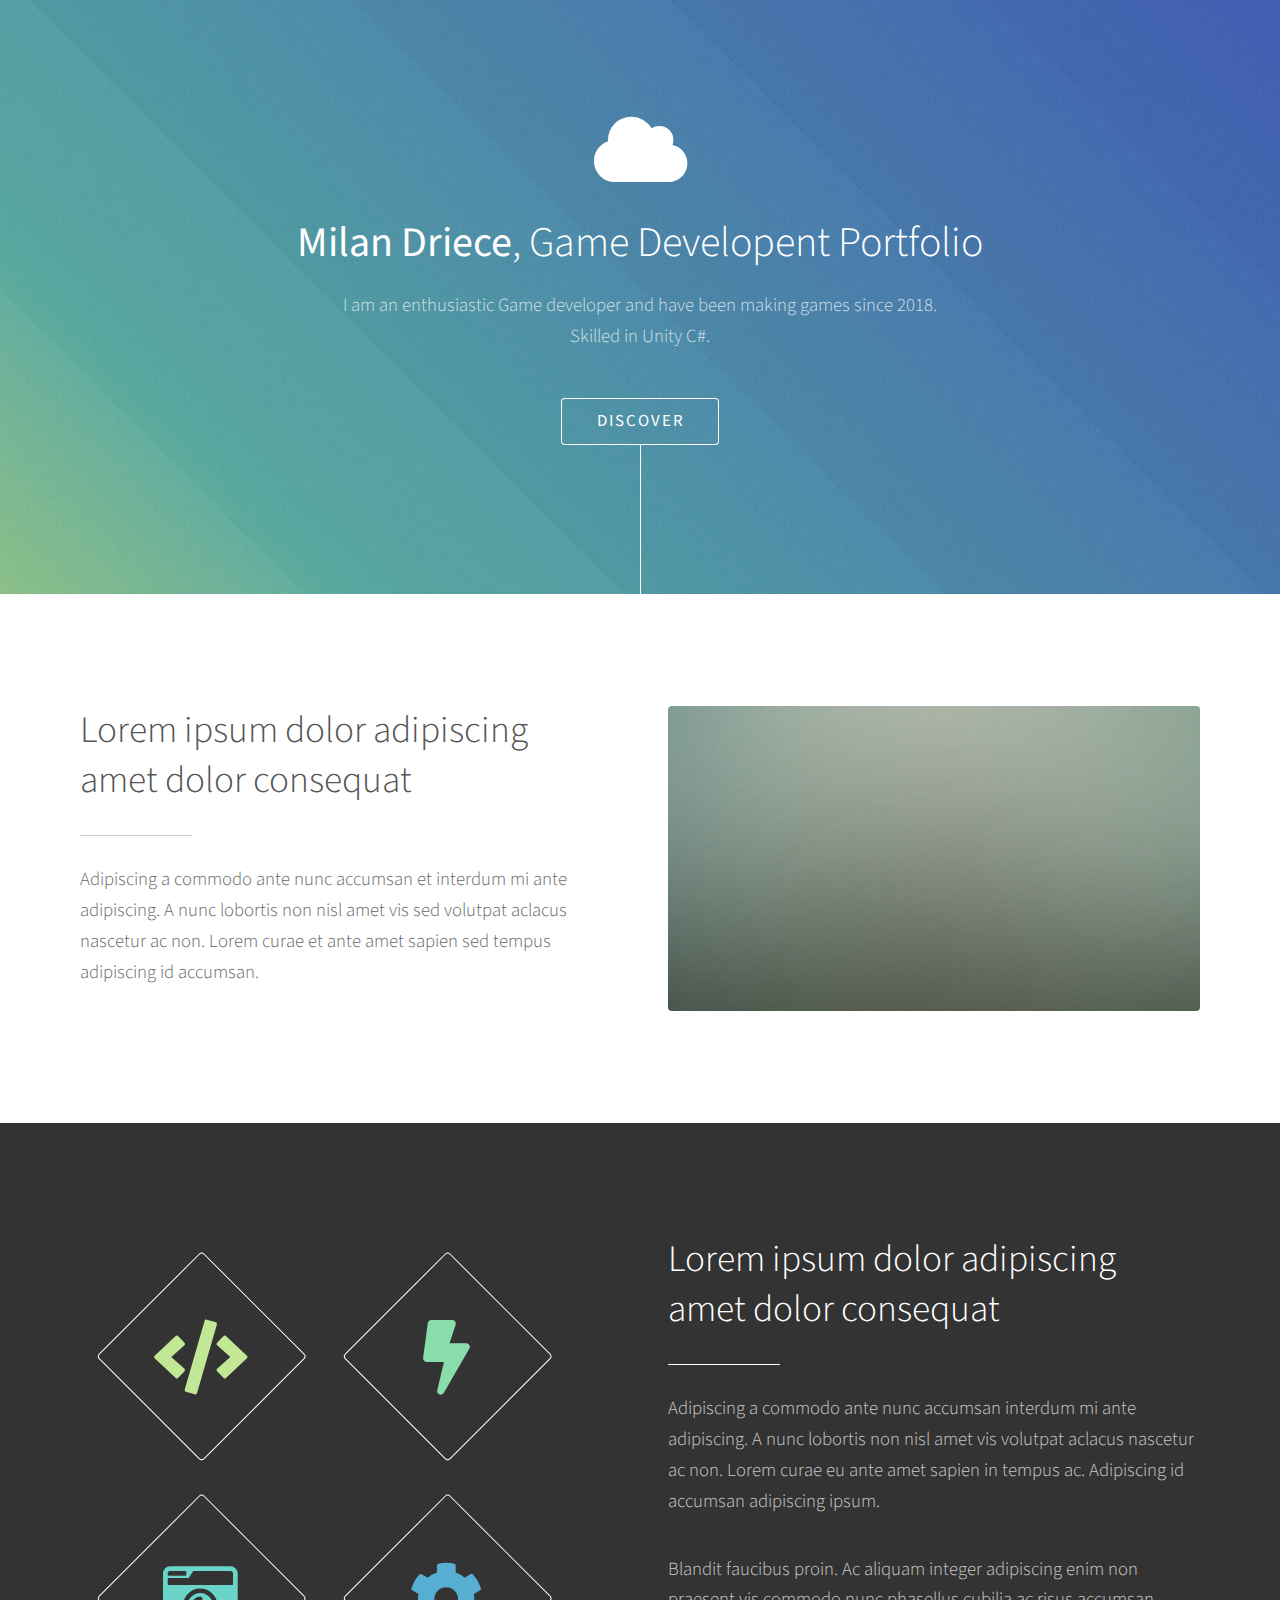
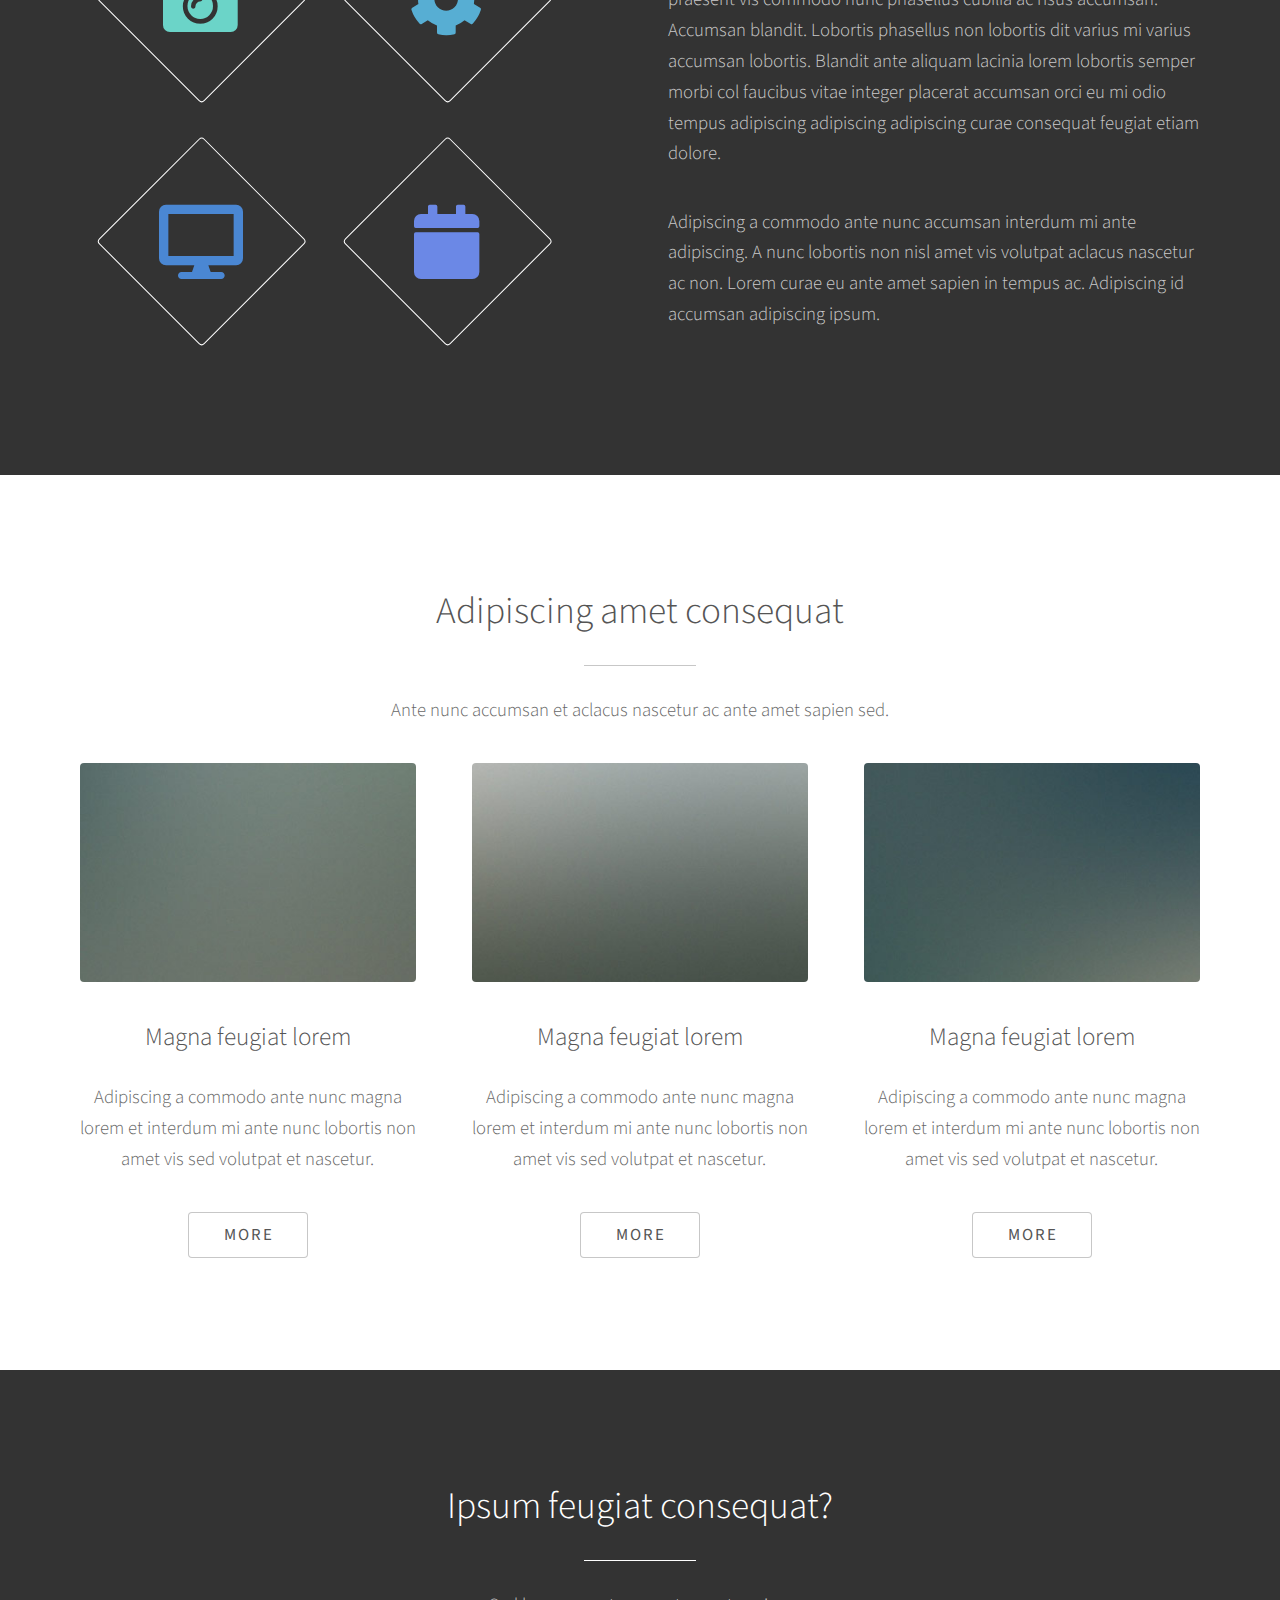
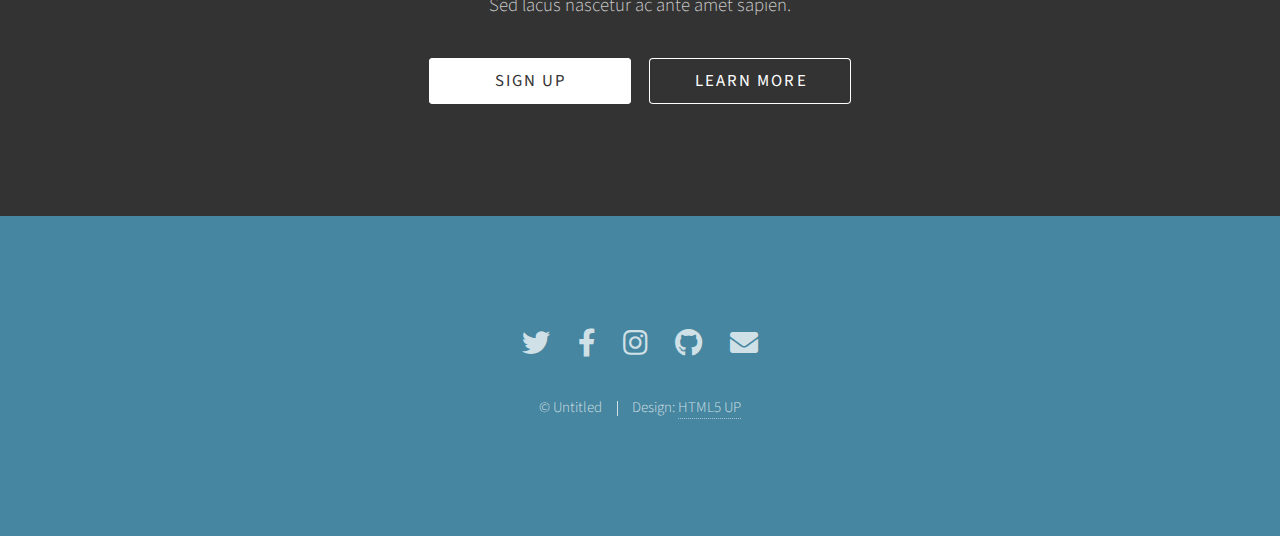
<file: index copy.html>
<!DOCTYPE HTML>
<!--
	Photon by HTML5 UP
	html5up.net | @ajlkn
	Free for personal and commercial use under the CCA 3.0 license (html5up.net/license)
-->
<html>
	<head>
		<title>Milan Driece</title>
		<meta charset="utf-8" />
		<meta name="viewport" content="width=device-width, initial-scale=1, user-scalable=no" />
		<link rel="stylesheet" href="assets/css/main.css" />
		<noscript><link rel="stylesheet" href="assets/css/noscript.css" /></noscript>
	</head>
	<body class="is-preload">

		<!-- Header -->
			<section id="header">
				<div class="inner">
					<span class="icon solid major fa-cloud"></span>
					<h1><strong>Milan Driece</strong>, Game Developent
					Portfolio </h1>
					<p>I am an enthusiastic Game developer and have been making games since 2018.<br />
					Skilled in Unity C#.</p>
					<ul class="actions special">
						<li><a href="#one" class="button scrolly">Discover</a></li>
					</ul>
				</div>
			</section>

		<!-- One -->
			<section id="one" class="main style1">
				<div class="container">
					<div class="row gtr-150">
						<div class="col-6 col-12-medium">
							<header class="major">
								<h2>Lorem ipsum dolor adipiscing<br />
								amet dolor consequat</h2>
							</header>
							<p>Adipiscing a commodo ante nunc accumsan et interdum mi ante adipiscing. A nunc lobortis non nisl amet vis sed volutpat aclacus nascetur ac non. Lorem curae et ante amet sapien sed tempus adipiscing id accumsan.</p>
						</div>
						<div class="col-6 col-12-medium imp-medium">
							<span class="image fit"><img src="images/pic01.jpg" alt="" /></span>
						</div>
					</div>
				</div>
			</section>

		<!-- Two -->
			<section id="two" class="main style2">
				<div class="container">
					<div class="row gtr-150">
						<div class="col-6 col-12-medium">
							<ul class="major-icons">
								<li><span class="icon solid style1 major fa-code"></span></li>
								<li><span class="icon solid style2 major fa-bolt"></span></li>
								<li><span class="icon solid style3 major fa-camera-retro"></span></li>
								<li><span class="icon solid style4 major fa-cog"></span></li>
								<li><span class="icon solid style5 major fa-desktop"></span></li>
								<li><span class="icon solid style6 major fa-calendar"></span></li>
							</ul>
						</div>
						<div class="col-6 col-12-medium">
							<header class="major">
								<h2>Lorem ipsum dolor adipiscing<br />
								amet dolor consequat</h2>
							</header>
							<p>Adipiscing a commodo ante nunc accumsan interdum mi ante adipiscing. A nunc lobortis non nisl amet vis volutpat aclacus nascetur ac non. Lorem curae eu ante amet sapien in tempus ac. Adipiscing id accumsan adipiscing ipsum.</p>
							<p>Blandit faucibus proin. Ac aliquam integer adipiscing enim non praesent vis commodo nunc phasellus cubilia ac risus accumsan. Accumsan blandit. Lobortis phasellus non lobortis dit varius mi varius accumsan lobortis. Blandit ante aliquam lacinia lorem lobortis semper morbi col faucibus vitae integer placerat accumsan orci eu mi odio tempus adipiscing adipiscing adipiscing curae consequat feugiat etiam dolore.</p>
							<p>Adipiscing a commodo ante nunc accumsan interdum mi ante adipiscing. A nunc lobortis non nisl amet vis volutpat aclacus nascetur ac non. Lorem curae eu ante amet sapien in tempus ac. Adipiscing id accumsan adipiscing ipsum.</p>
						</div>
					</div>
				</div>
			</section>

		<!-- Three -->
			<section id="three" class="main style1 special">
				<div class="container">
					<header class="major">
						<h2>Adipiscing amet consequat</h2>
					</header>
					<p>Ante nunc accumsan et aclacus nascetur ac ante amet sapien sed.</p>
					<div class="row gtr-150">
						<div class="col-4 col-12-medium">
							<span class="image fit"><img src="images/pic02.jpg" alt="" /></span>
							<h3>Magna feugiat lorem</h3>
							<p>Adipiscing a commodo ante nunc magna lorem et interdum mi ante nunc lobortis non amet vis sed volutpat et nascetur.</p>
							<ul class="actions special">
								<li><a href="#" class="button">More</a></li>
							</ul>
						</div>
						<div class="col-4 col-12-medium">
							<span class="image fit"><img src="images/pic03.jpg" alt="" /></span>
							<h3>Magna feugiat lorem</h3>
							<p>Adipiscing a commodo ante nunc magna lorem et interdum mi ante nunc lobortis non amet vis sed volutpat et nascetur.</p>
							<ul class="actions special">
								<li><a href="#" class="button">More</a></li>
							</ul>
						</div>
						<div class="col-4 col-12-medium">
							<span class="image fit"><img src="images/pic04.jpg" alt="" /></span>
							<h3>Magna feugiat lorem</h3>
							<p>Adipiscing a commodo ante nunc magna lorem et interdum mi ante nunc lobortis non amet vis sed volutpat et nascetur.</p>
							<ul class="actions special">
								<li><a href="#" class="button">More</a></li>
							</ul>
						</div>
					</div>
				</div>
			</section>

		<!-- Four -->
			<section id="four" class="main style2 special">
				<div class="container">
					<header class="major">
						<h2>Ipsum feugiat consequat?</h2>
					</header>
					<p>Sed lacus nascetur ac ante amet sapien.</p>
					<ul class="actions special">
						<li><a href="#" class="button wide primary">Sign Up</a></li>
						<li><a href="#" class="button wide">Learn More</a></li>
					</ul>
				</div>
			</section>

		<!-- Five -->
		<!--
			<section id="five" class="main style1">
				<div class="container">
					<header class="major special">
						<h2>Elements</h2>
					</header>

					<section>
						<h4>Text</h4>
						<p>This is <b>bold</b> and this is <strong>strong</strong>. This is <i>italic</i> and this is <em>emphasized</em>.
						This is <sup>superscript</sup> text and this is <sub>subscript</sub> text.
						This is <u>underlined</u> and this is code: <code>for (;;) { ... }</code>. Finally, <a href="#">this is a link</a>.</p>
						<hr />
						<header>
							<h4>Heading with a Subtitle</h4>
							<p>Lorem ipsum dolor sit amet nullam id egestas urna aliquam</p>
						</header>
						<p>Nunc lacinia ante nunc ac lobortis. Interdum adipiscing gravida odio porttitor sem non mi integer non faucibus ornare mi ut ante amet placerat aliquet. Volutpat eu sed ante lacinia sapien lorem accumsan varius montes viverra nibh in adipiscing blandit tempus accumsan.</p>
						<header>
							<h5>Heading with a Subtitle</h5>
							<p>Lorem ipsum dolor sit amet nullam id egestas urna aliquam</p>
						</header>
						<p>Nunc lacinia ante nunc ac lobortis. Interdum adipiscing gravida odio porttitor sem non mi integer non faucibus ornare mi ut ante amet placerat aliquet. Volutpat eu sed ante lacinia sapien lorem accumsan varius montes viverra nibh in adipiscing blandit tempus accumsan.</p>
						<hr />
						<h2>Heading Level 2</h2>
						<h3>Heading Level 3</h3>
						<h4>Heading Level 4</h4>
						<h5>Heading Level 5</h5>
						<h6>Heading Level 6</h6>
						<hr />
						<h5>Blockquote</h5>
						<blockquote>Fringilla nisl. Donec accumsan interdum nisi, quis tincidunt felis sagittis eget tempus euismod. Vestibulum ante ipsum primis in faucibus vestibulum. Blandit adipiscing eu felis iaculis volutpat ac adipiscing accumsan faucibus. Vestibulum ante ipsum primis in faucibus lorem ipsum dolor sit amet nullam adipiscing eu felis.</blockquote>
						<h5>Preformatted</h5>
						<pre><code>i = 0;

while (!deck.isInOrder()) {
print 'Iteration ' + i;
deck.shuffle();
i++;
}

print 'It took ' + i + ' iterations to sort the deck.';</code></pre>
					</section>

					<section>
						<h4>Lists</h4>
						<div class="row">
							<div class="col-6 col-12-medium">
								<h5>Unordered</h5>
								<ul>
									<li>Dolor pulvinar etiam.</li>
									<li>Sagittis adipiscing.</li>
									<li>Felis enim feugiat.</li>
								</ul>
								<h5>Alternate</h5>
								<ul class="alt">
									<li>Dolor pulvinar etiam.</li>
									<li>Sagittis adipiscing.</li>
									<li>Felis enim feugiat.</li>
								</ul>
							</div>
							<div class="col-6 col-12-medium">
								<h5>Ordered</h5>
								<ol>
									<li>Dolor pulvinar etiam.</li>
									<li>Etiam vel felis viverra.</li>
									<li>Felis enim feugiat.</li>
									<li>Dolor pulvinar etiam.</li>
									<li>Etiam vel felis lorem.</li>
									<li>Felis enim et feugiat.</li>
								</ol>
								<h5>Icons</h5>
								<ul class="icons">
									<li><a href="#" class="icon brands fa-twitter"><span class="label">Twitter</span></a></li>
									<li><a href="#" class="icon brands fa-facebook-f"><span class="label">Facebook</span></a></li>
									<li><a href="#" class="icon brands fa-instagram"><span class="label">Instagram</span></a></li>
									<li><a href="#" class="icon brands fa-github"><span class="label">Github</span></a></li>
								</ul>
							</div>
						</div>
						<h5>Actions</h5>
						<div class="row">
							<div class="col-6 col-12-medium">
								<ul class="actions">
									<li><a href="#" class="button primary">Default</a></li>
									<li><a href="#" class="button">Default</a></li>
								</ul>
								<ul class="actions small">
									<li><a href="#" class="button primary small">Small</a></li>
									<li><a href="#" class="button small">Small</a></li>
								</ul>
								<ul class="actions stacked">
									<li><a href="#" class="button primary">Default</a></li>
									<li><a href="#" class="button">Default</a></li>
								</ul>
								<ul class="actions stacked">
									<li><a href="#" class="button primary small">Small</a></li>
									<li><a href="#" class="button small">Small</a></li>
								</ul>
							</div>
							<div class="col-6 col-12-medium">
								<ul class="actions stacked">
									<li><a href="#" class="button primary fit">Default</a></li>
									<li><a href="#" class="button fit">Default</a></li>
								</ul>
								<ul class="actions stacked">
									<li><a href="#" class="button primary small fit">Small</a></li>
									<li><a href="#" class="button small fit">Small</a></li>
								</ul>
							</div>
						</div>
					</section>

					<section>
						<h4>Table</h4>
						<h5>Default</h5>
						<div class="table-wrapper">
							<table>
								<thead>
									<tr>
										<th>Name</th>
										<th>Description</th>
										<th>Price</th>
									</tr>
								</thead>
								<tbody>
									<tr>
										<td>Item One</td>
										<td>Ante turpis integer aliquet porttitor.</td>
										<td>29.99</td>
									</tr>
									<tr>
										<td>Item Two</td>
										<td>Vis ac commodo adipiscing arcu aliquet.</td>
										<td>19.99</td>
									</tr>
									<tr>
										<td>Item Three</td>
										<td> Morbi faucibus arcu accumsan lorem.</td>
										<td>29.99</td>
									</tr>
									<tr>
										<td>Item Four</td>
										<td>Vitae integer tempus condimentum.</td>
										<td>19.99</td>
									</tr>
									<tr>
										<td>Item Five</td>
										<td>Ante turpis integer aliquet porttitor.</td>
										<td>29.99</td>
									</tr>
								</tbody>
								<tfoot>
									<tr>
										<td colspan="2"></td>
										<td>100.00</td>
									</tr>
								</tfoot>
							</table>
						</div>

						<h5>Alternate</h5>
						<div class="table-wrapper">
							<table class="alt">
								<thead>
									<tr>
										<th>Name</th>
										<th>Description</th>
										<th>Price</th>
									</tr>
								</thead>
								<tbody>
									<tr>
										<td>Item One</td>
										<td>Ante turpis integer aliquet porttitor.</td>
										<td>29.99</td>
									</tr>
									<tr>
										<td>Item Two</td>
										<td>Vis ac commodo adipiscing arcu aliquet.</td>
										<td>19.99</td>
									</tr>
									<tr>
										<td>Item Three</td>
										<td> Morbi faucibus arcu accumsan lorem.</td>
										<td>29.99</td>
									</tr>
									<tr>
										<td>Item Four</td>
										<td>Vitae integer tempus condimentum.</td>
										<td>19.99</td>
									</tr>
									<tr>
										<td>Item Five</td>
										<td>Ante turpis integer aliquet porttitor.</td>
										<td>29.99</td>
									</tr>
								</tbody>
								<tfoot>
									<tr>
										<td colspan="2"></td>
										<td>100.00</td>
									</tr>
								</tfoot>
							</table>
						</div>
					</section>

					<section>
						<h4>Buttons</h4>
						<ul class="actions">
							<li><a href="#" class="button primary">Primary</a></li>
							<li><a href="#" class="button">Default</a></li>
						</ul>
						<ul class="actions">
							<li><a href="#" class="button large">Large</a></li>
							<li><a href="#" class="button">Default</a></li>
							<li><a href="#" class="button small">Small</a></li>
						</ul>
						<ul class="actions fit">
							<li><a href="#" class="button fit">Fit</a></li>
							<li><a href="#" class="button primary fit">Fit</a></li>
							<li><a href="#" class="button fit">Fit</a></li>
						</ul>
						<ul class="actions fit small">
							<li><a href="#" class="button primary fit small">Fit + Small</a></li>
							<li><a href="#" class="button fit small">Fit + Small</a></li>
							<li><a href="#" class="button primary fit small">Fit + Small</a></li>
						</ul>
						<ul class="actions">
							<li><a href="#" class="button primary icon solid fa-download">Icon</a></li>
							<li><a href="#" class="button icon solid fa-download">Icon</a></li>
						</ul>
						<ul class="actions">
							<li><span class="button primary disabled">Disabled</span></li>
							<li><span class="button disabled">Disabled</span></li>
						</ul>
					</section>

					<section>
						<h4>Form</h4>
						<form method="post" action="#">
							<div class="row gtr-uniform gtr-50">
								<div class="col-6 col-12-xsmall">
									<input type="text" name="demo-name" id="demo-name" value="" placeholder="Name" />
								</div>
								<div class="col-6 col-12-xsmall">
									<input type="email" name="demo-email" id="demo-email" value="" placeholder="Email" />
								</div>
								<div class="col-12">
									<select name="demo-category" id="demo-category">
										<option value="">- Category -</option>
										<option value="1">Manufacturing</option>
										<option value="1">Shipping</option>
										<option value="1">Administration</option>
										<option value="1">Human Resources</option>
									</select>
								</div>
								<div class="col-4 col-12-small">
									<input type="radio" id="demo-priority-low" name="demo-priority" checked>
									<label for="demo-priority-low">Low</label>
								</div>
								<div class="col-4 col-12-small">
									<input type="radio" id="demo-priority-normal" name="demo-priority">
									<label for="demo-priority-normal">Normal</label>
								</div>
								<div class="col-4 col-12-small">
									<input type="radio" id="demo-priority-high" name="demo-priority">
									<label for="demo-priority-high">High</label>
								</div>
								<div class="col-6 col-12-small">
									<input type="checkbox" id="demo-copy" name="demo-copy">
									<label for="demo-copy">Email me a copy</label>
								</div>
								<div class="col-6 col-12-small">
									<input type="checkbox" id="demo-human" name="demo-human" checked>
									<label for="demo-human">Not a robot</label>
								</div>
								<div class="col-12">
									<textarea name="demo-message" id="demo-message" placeholder="Enter your message" rows="6"></textarea>
								</div>
								<div class="col-12">
									<ul class="actions">
										<li><input type="submit" value="Send Message" class="primary" /></li>
										<li><input type="reset" value="Reset" /></li>
									</ul>
								</div>
							</div>
						</form>
					</section>

					<section>
						<h4>Image</h4>
						<h5>Fit</h5>
						<div class="box alt">
							<div class="row gtr-uniform gtr-50">
								<div class="col-12"><span class="image fit"><img src="images/pic06.jpg" alt="" /></span></div>
								<div class="col-4"><span class="image fit"><img src="images/pic02.jpg" alt="" /></span></div>
								<div class="col-4"><span class="image fit"><img src="images/pic03.jpg" alt="" /></span></div>
								<div class="col-4"><span class="image fit"><img src="images/pic04.jpg" alt="" /></span></div>
								<div class="col-4"><span class="image fit"><img src="images/pic03.jpg" alt="" /></span></div>
								<div class="col-4"><span class="image fit"><img src="images/pic04.jpg" alt="" /></span></div>
								<div class="col-4"><span class="image fit"><img src="images/pic02.jpg" alt="" /></span></div>
								<div class="col-4"><span class="image fit"><img src="images/pic04.jpg" alt="" /></span></div>
								<div class="col-4"><span class="image fit"><img src="images/pic02.jpg" alt="" /></span></div>
								<div class="col-4"><span class="image fit"><img src="images/pic03.jpg" alt="" /></span></div>
							</div>
						</div>
						<h5>Left &amp; Right</h5>
						<p><span class="image left"><img src="images/pic05.jpg" alt="" /></span>Fringilla nisl. Donec accumsan interdum nisi, quis tincidunt felis sagittis eget. tempus euismod. Vestibulum ante ipsum primis in faucibus vestibulum. Blandit adipiscing eu felis iaculis volutpat ac adipiscing accumsan eu faucibus. Integer ac pellentesque praesent tincidunt felis sagittis eget. tempus euismod. Vestibulum ante ipsum primis in faucibus vestibulum. Blandit adipiscing eu felis iaculis volutpat ac adipiscing accumsan eu faucibus. Integer ac pellentesque praesent. Donec accumsan interdum nisi, quis tincidunt felis sagittis eget. tempus euismod. Vestibulum ante ipsum primis in faucibus vestibulum. Blandit adipiscing eu felis iaculis volutpat ac adipiscing accumsan eu faucibus. Integer ac pellentesque praesent tincidunt felis sagittis eget. tempus euismod. Vestibulum ante ipsum primis in faucibus vestibulum. Blandit adipiscing eu felis iaculis volutpat ac adipiscing accumsan eu faucibus. Integer ac pellentesque praesent. Blandit adipiscing eu felis iaculis volutpat ac adipiscing accumsan eu faucibus. Integer ac pellentesque praesent tincidunt felis sagittis eget. tempus euismod. Vestibulum ante ipsum primis in faucibus vestibulum. Blandit adipiscing eu felis iaculis volutpat ac adipiscing accumsan eu faucibus. Integer ac pellentesque praesent.</p>
						<p><span class="image right"><img src="images/pic05.jpg" alt="" /></span>Fringilla nisl. Donec accumsan interdum nisi, quis tincidunt felis sagittis eget. tempus euismod. Vestibulum ante ipsum primis in faucibus vestibulum. Blandit adipiscing eu felis iaculis volutpat ac adipiscing accumsan eu faucibus. Integer ac pellentesque praesent tincidunt felis sagittis eget. tempus euismod. Vestibulum ante ipsum primis in faucibus vestibulum. Blandit adipiscing eu felis iaculis volutpat ac adipiscing accumsan eu faucibus. Integer ac pellentesque praesent. Donec accumsan interdum nisi, quis tincidunt felis sagittis eget. tempus euismod. Vestibulum ante ipsum primis in faucibus vestibulum. Blandit adipiscing eu felis iaculis volutpat ac adipiscing accumsan eu faucibus. Integer ac pellentesque praesent tincidunt felis sagittis eget. tempus euismod. Vestibulum ante ipsum primis in faucibus vestibulum. Blandit adipiscing eu felis iaculis volutpat ac adipiscing accumsan eu faucibus. Integer ac pellentesque praesent. Blandit adipiscing eu felis iaculis volutpat ac adipiscing accumsan eu faucibus. Integer ac pellentesque praesent tincidunt felis sagittis eget. tempus euismod. Vestibulum ante ipsum primis in faucibus vestibulum. Blandit adipiscing eu felis iaculis volutpat ac adipiscing accumsan eu faucibus. Integer ac pellentesque praesent.</p>
					</section>

				</div>
			</section>
		-->

		<!-- Footer -->
			<section id="footer">
				<ul class="icons">
					<li><a href="#" class="icon brands alt fa-twitter"><span class="label">Twitter</span></a></li>
					<li><a href="#" class="icon brands alt fa-facebook-f"><span class="label">Facebook</span></a></li>
					<li><a href="#" class="icon brands alt fa-instagram"><span class="label">Instagram</span></a></li>
					<li><a href="#" class="icon brands alt fa-github"><span class="label">GitHub</span></a></li>
					<li><a href="#" class="icon solid alt fa-envelope"><span class="label">Email</span></a></li>
				</ul>
				<ul class="copyright">
					<li>&copy; Untitled</li><li>Design: <a href="http://html5up.net">HTML5 UP</a></li>
				</ul>
			</section>

		<!-- Scripts -->
			<script src="assets/js/jquery.min.js"></script>
			<script src="assets/js/jquery.scrolly.min.js"></script>
			<script src="assets/js/browser.min.js"></script>
			<script src="assets/js/breakpoints.min.js"></script>
			<script src="assets/js/util.js"></script>
			<script src="assets/js/main.js"></script>

	</body>
</html>
</file>
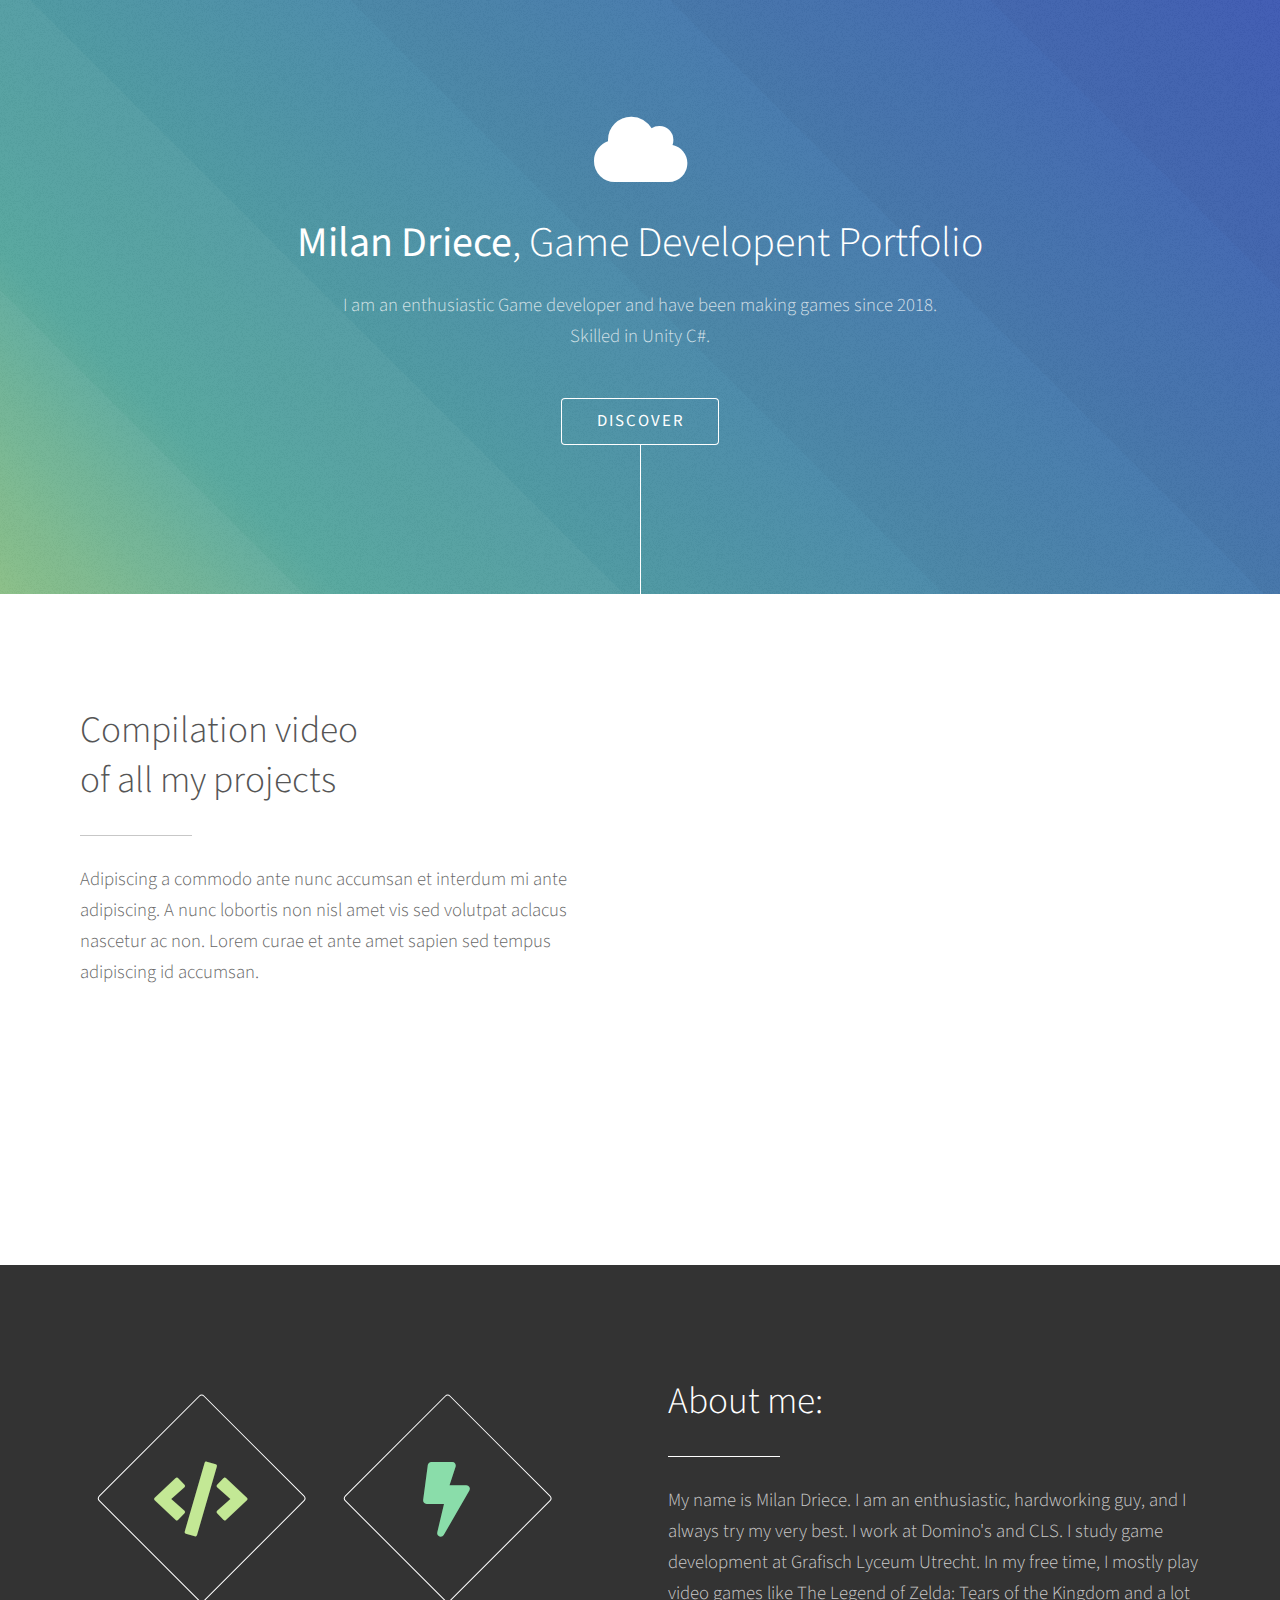
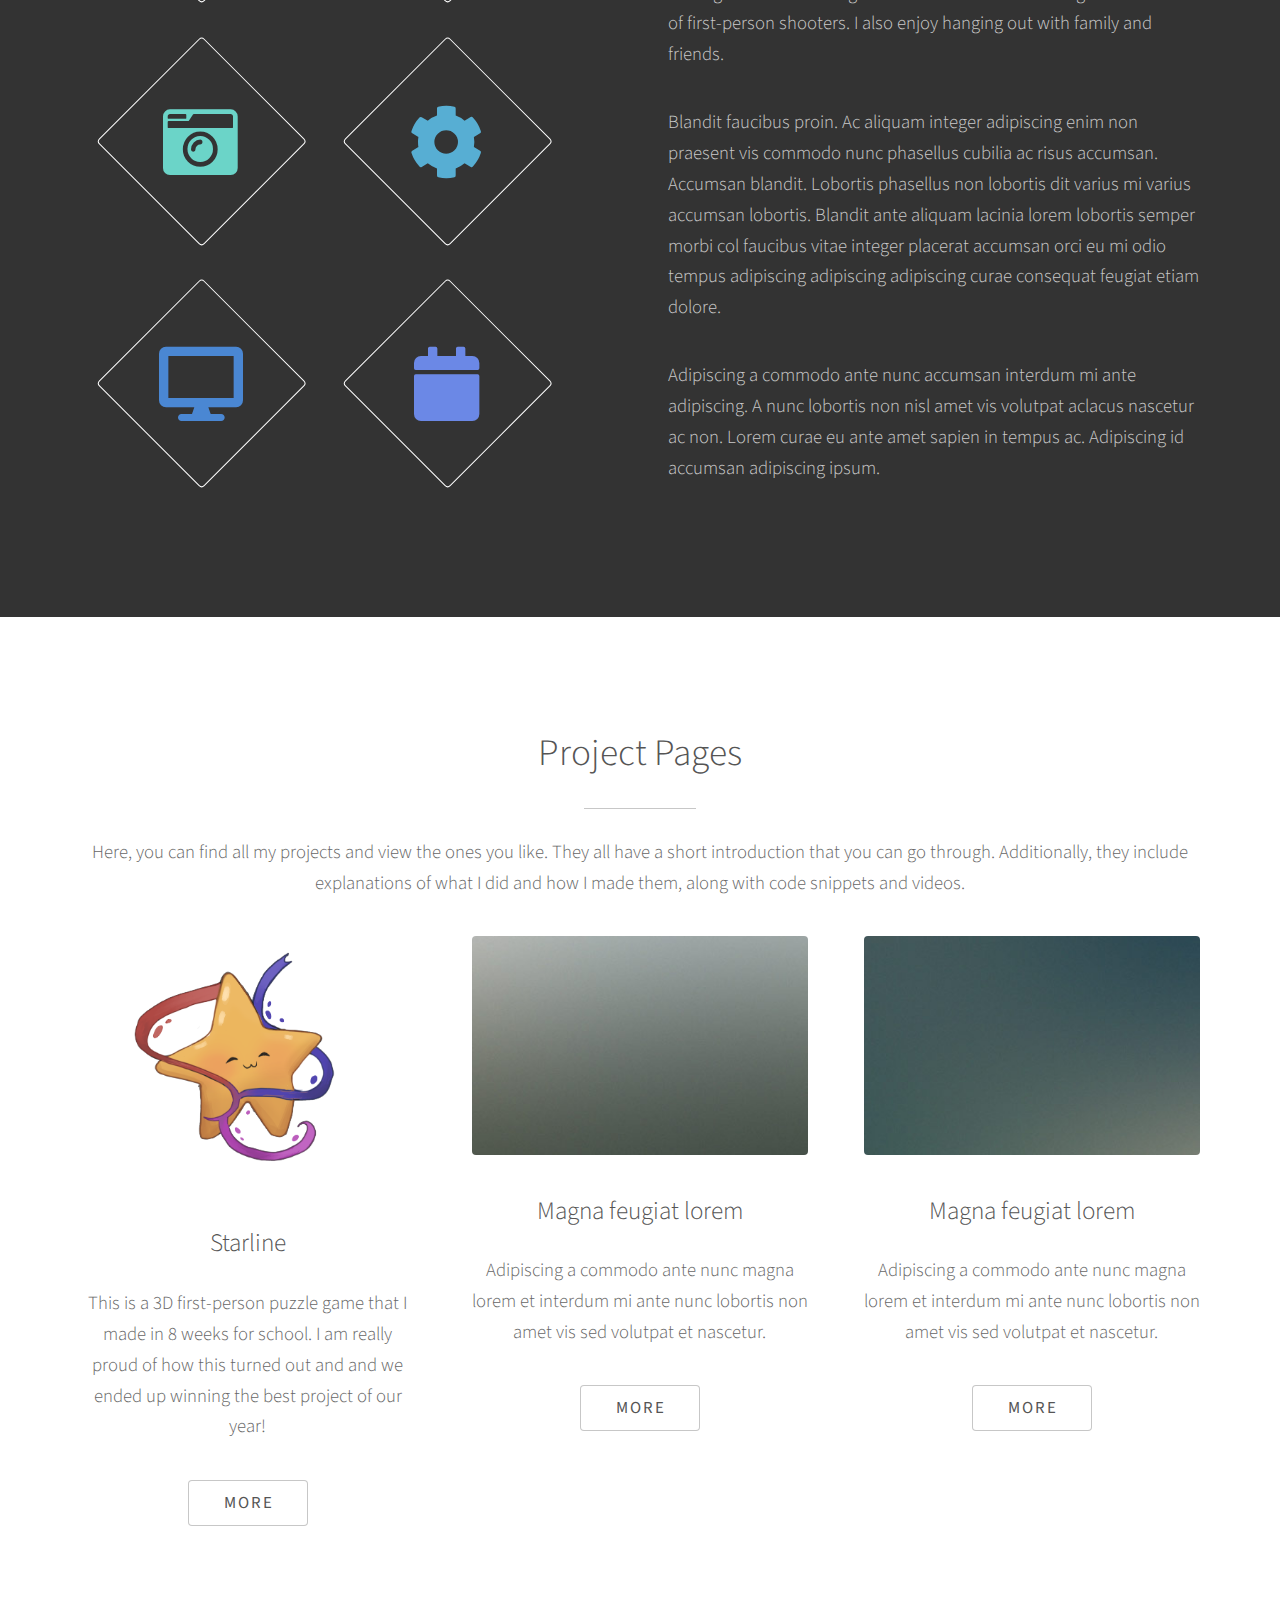
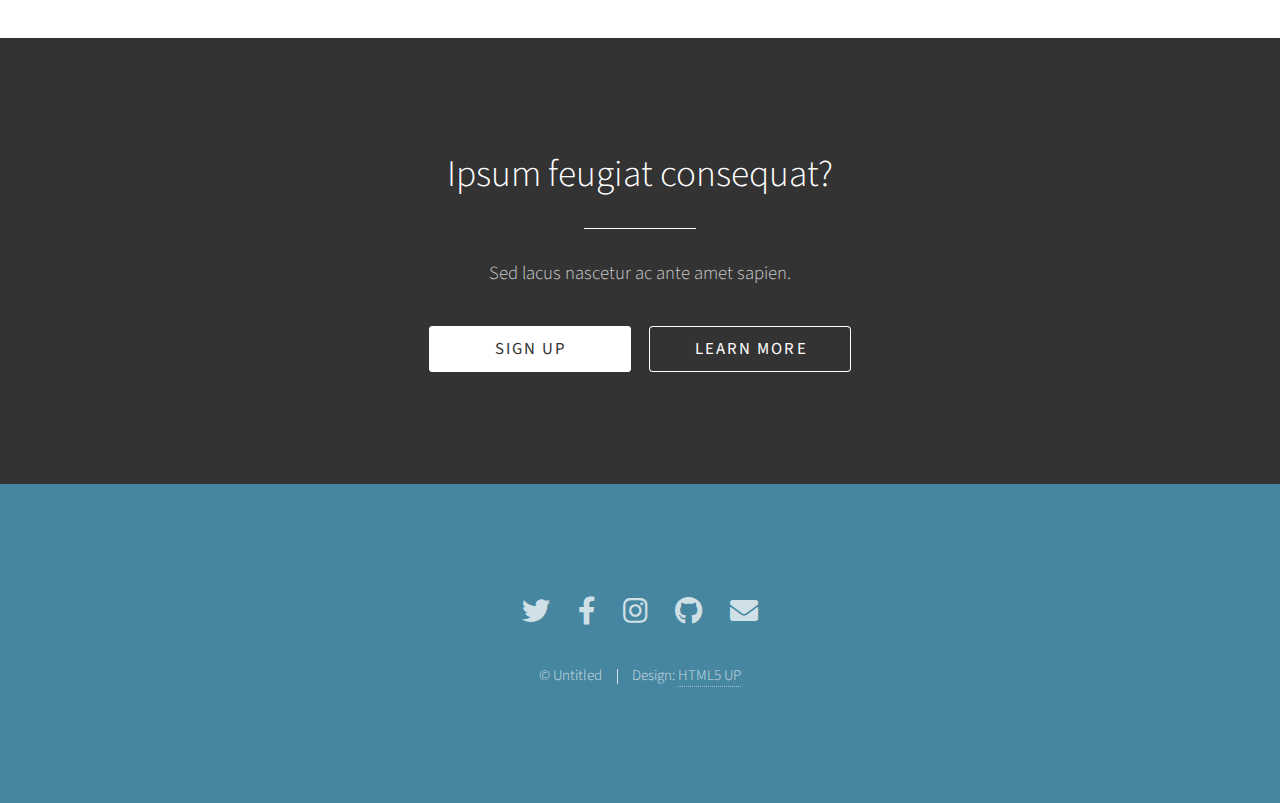
<file: MainPage.html>
<!DOCTYPE HTML>
<!--
	Photon by HTML5 UP
	html5up.net | @ajlkn
	Free for personal and commercial use under the CCA 3.0 license (html5up.net/license)
-->
<html>
	<head>
		<title>Milan Driece</title>
		<meta charset="utf-8" />
		<meta name="viewport" content="width=device-width, initial-scale=1, user-scalable=no" />
		<link rel="stylesheet" href="assets/css/main.css" />
		<noscript><link rel="stylesheet" href="assets/css/noscript.css" /></noscript>
	</head>
	<body class="is-preload">

		<!-- Header -->
			<section id="header">
				<div class="inner">
					<span class="icon solid major fa-cloud"></span>
					<h1><strong>Milan Driece</strong>, Game Developent
					Portfolio </h1>
					<p>I am an enthusiastic Game developer and have been making games since 2018.<br />
					Skilled in Unity C#.</p>
					<ul class="actions special">
						<li><a href="#one" class="button scrolly">Discover</a></li>
					</ul>
				</div>
			</section>

		<!-- One -->
			<section id="one" class="main style1">
				<div class="container">
					<div class="row gtr-150">
						<div class="col-6 col-12-medium">
							<header class="major">
								<h2>Compilation video<br />
								of all my projects</h2>
							</header>
							<p>Adipiscing a commodo ante nunc accumsan et interdum mi ante adipiscing. A nunc lobortis non nisl amet vis sed volutpat aclacus nascetur ac non. Lorem curae et ante amet sapien sed tempus adipiscing id accumsan.</p>
						</div>
						<div class="col-6 col-12-medium imp-medium">
							<iframe width="650" height="475"
								src="https://www.youtube.com/embed/emEVTX8RPaU?autoplay=1&controls=0">
							</iframe>
						</div>
					</div>
				</div>
			</section>

		<!-- Two -->
			<section id="two" class="main style2">
				<div class="container">
					<div class="row gtr-150">
						<div class="col-6 col-12-medium">
							<ul class="major-icons">
								<li><span class="icon solid style1 major fa-code"></span></li>
								<li><span class="icon solid style2 major fa-bolt"></span></li>
								<li><span class="icon solid style3 major fa-camera-retro"></span></li>
								<li><span class="icon solid style4 major fa-cog"></span></li>
								<li><span class="icon solid style5 major fa-desktop"></span></li>
								<li><span class="icon solid style6 major fa-calendar"></span></li>
							</ul>
						</div>
						<div class="col-6 col-12-medium">
							<header class="major">
								<h2>About me:<br /></h2>
							</header>
							<p>My name is Milan Driece. I am an enthusiastic, hardworking guy, and I always try my very best. I work at Domino's and CLS. I study game development at Grafisch Lyceum Utrecht. In my free time, I mostly play video games like The Legend of Zelda: Tears of the Kingdom and a lot of first-person shooters. I also enjoy hanging out with family and friends.</p>
							<p>Blandit faucibus proin. Ac aliquam integer adipiscing enim non praesent vis commodo nunc phasellus cubilia ac risus accumsan. Accumsan blandit. Lobortis phasellus non lobortis dit varius mi varius accumsan lobortis. Blandit ante aliquam lacinia lorem lobortis semper morbi col faucibus vitae integer placerat accumsan orci eu mi odio tempus adipiscing adipiscing adipiscing curae consequat feugiat etiam dolore.</p>
							<p>Adipiscing a commodo ante nunc accumsan interdum mi ante adipiscing. A nunc lobortis non nisl amet vis volutpat aclacus nascetur ac non. Lorem curae eu ante amet sapien in tempus ac. Adipiscing id accumsan adipiscing ipsum.</p>
						</div>
					</div>
				</div>
			</section>

		<!-- Three -->
			<section id="three" class="main style1 special">
				<div class="container">
					<header class="major">
						<h2>Project Pages</h2>
					</header>
					<p>Here, you can find all my projects and view the ones you like. They all have a short introduction that you can go through. Additionally, they include explanations of what I did and how I made them, along with code snippets and videos.</p>
					<div class="row gtr-150">
						<div class="col-4 col-12-medium">
							<span class="image fit"><img src="images/Mix Colors Achievement.png" alt="" /></span>
							<h3>Starline</h3>
							<p> This is a 3D first-person puzzle game that I made in 8 weeks for school. I am really proud of how this turned out and and we ended up winning the best project of our year! </p>
							<ul class="actions special">
								<li><a href="StarlinePage.html" class="button">More</a></li>
							</ul>
						</div>
						<div class="col-4 col-12-medium">
							<span class="image fit"><img src="images/pic03.jpg" alt="" /></span>
							<h3>Magna feugiat lorem</h3>
							<p>Adipiscing a commodo ante nunc magna lorem et interdum mi ante nunc lobortis non amet vis sed volutpat et nascetur.</p>
							<ul class="actions special">
								<li><a href="#" class="button">More</a></li>
							</ul>
						</div>
						<div class="col-4 col-12-medium">
							<span class="image fit"><img src="images/pic04.jpg" alt="" /></span>
							<h3>Magna feugiat lorem</h3>
							<p>Adipiscing a commodo ante nunc magna lorem et interdum mi ante nunc lobortis non amet vis sed volutpat et nascetur.</p>
							<ul class="actions special">
								<li><a href="#" class="button">More</a></li>
							</ul>
						</div>
					</div>
				</div>
			</section>

		<!-- Four -->
			<section id="four" class="main style2 special">
				<div class="container">
					<header class="major">
						<h2>Ipsum feugiat consequat?</h2>
					</header>
					<p>Sed lacus nascetur ac ante amet sapien.</p>
					<ul class="actions special">
						<li><a href="#" class="button wide primary">Sign Up</a></li>
						<li><a href="#" class="button wide">Learn More</a></li>
					</ul>
				</div>
			</section>

		<!-- Five -->
		<!--
			<section id="five" class="main style1">
				<div class="container">
					<header class="major special">
						<h2>Elements</h2>
					</header>

					<section>
						<h4>Text</h4>
						<p>This is <b>bold</b> and this is <strong>strong</strong>. This is <i>italic</i> and this is <em>emphasized</em>.
						This is <sup>superscript</sup> text and this is <sub>subscript</sub> text.
						This is <u>underlined</u> and this is code: <code>for (;;) { ... }</code>. Finally, <a href="#">this is a link</a>.</p>
						<hr />
						<header>
							<h4>Heading with a Subtitle</h4>
							<p>Lorem ipsum dolor sit amet nullam id egestas urna aliquam</p>
						</header>
						<p>Nunc lacinia ante nunc ac lobortis. Interdum adipiscing gravida odio porttitor sem non mi integer non faucibus ornare mi ut ante amet placerat aliquet. Volutpat eu sed ante lacinia sapien lorem accumsan varius montes viverra nibh in adipiscing blandit tempus accumsan.</p>
						<header>
							<h5>Heading with a Subtitle</h5>
							<p>Lorem ipsum dolor sit amet nullam id egestas urna aliquam</p>
						</header>
						<p>Nunc lacinia ante nunc ac lobortis. Interdum adipiscing gravida odio porttitor sem non mi integer non faucibus ornare mi ut ante amet placerat aliquet. Volutpat eu sed ante lacinia sapien lorem accumsan varius montes viverra nibh in adipiscing blandit tempus accumsan.</p>
						<hr />
						<h2>Heading Level 2</h2>
						<h3>Heading Level 3</h3>
						<h4>Heading Level 4</h4>
						<h5>Heading Level 5</h5>
						<h6>Heading Level 6</h6>
						<hr />
						<h5>Blockquote</h5>
						<blockquote>Fringilla nisl. Donec accumsan interdum nisi, quis tincidunt felis sagittis eget tempus euismod. Vestibulum ante ipsum primis in faucibus vestibulum. Blandit adipiscing eu felis iaculis volutpat ac adipiscing accumsan faucibus. Vestibulum ante ipsum primis in faucibus lorem ipsum dolor sit amet nullam adipiscing eu felis.</blockquote>
						<h5>Preformatted</h5>
						<pre><code>i = 0;

while (!deck.isInOrder()) {
print 'Iteration ' + i;
deck.shuffle();
i++;
}

print 'It took ' + i + ' iterations to sort the deck.';</code></pre>
					</section>

					<section>
						<h4>Lists</h4>
						<div class="row">
							<div class="col-6 col-12-medium">
								<h5>Unordered</h5>
								<ul>
									<li>Dolor pulvinar etiam.</li>
									<li>Sagittis adipiscing.</li>
									<li>Felis enim feugiat.</li>
								</ul>
								<h5>Alternate</h5>
								<ul class="alt">
									<li>Dolor pulvinar etiam.</li>
									<li>Sagittis adipiscing.</li>
									<li>Felis enim feugiat.</li>
								</ul>
							</div>
							<div class="col-6 col-12-medium">
								<h5>Ordered</h5>
								<ol>
									<li>Dolor pulvinar etiam.</li>
									<li>Etiam vel felis viverra.</li>
									<li>Felis enim feugiat.</li>
									<li>Dolor pulvinar etiam.</li>
									<li>Etiam vel felis lorem.</li>
									<li>Felis enim et feugiat.</li>
								</ol>
								<h5>Icons</h5>
								<ul class="icons">
									<li><a href="#" class="icon brands fa-twitter"><span class="label">Twitter</span></a></li>
									<li><a href="#" class="icon brands fa-facebook-f"><span class="label">Facebook</span></a></li>
									<li><a href="#" class="icon brands fa-instagram"><span class="label">Instagram</span></a></li>
									<li><a href="#" class="icon brands fa-github"><span class="label">Github</span></a></li>
								</ul>
							</div>
						</div>
						<h5>Actions</h5>
						<div class="row">
							<div class="col-6 col-12-medium">
								<ul class="actions">
									<li><a href="#" class="button primary">Default</a></li>
									<li><a href="#" class="button">Default</a></li>
								</ul>
								<ul class="actions small">
									<li><a href="#" class="button primary small">Small</a></li>
									<li><a href="#" class="button small">Small</a></li>
								</ul>
								<ul class="actions stacked">
									<li><a href="#" class="button primary">Default</a></li>
									<li><a href="#" class="button">Default</a></li>
								</ul>
								<ul class="actions stacked">
									<li><a href="#" class="button primary small">Small</a></li>
									<li><a href="#" class="button small">Small</a></li>
								</ul>
							</div>
							<div class="col-6 col-12-medium">
								<ul class="actions stacked">
									<li><a href="#" class="button primary fit">Default</a></li>
									<li><a href="#" class="button fit">Default</a></li>
								</ul>
								<ul class="actions stacked">
									<li><a href="#" class="button primary small fit">Small</a></li>
									<li><a href="#" class="button small fit">Small</a></li>
								</ul>
							</div>
						</div>
					</section>

					<section>
						<h4>Table</h4>
						<h5>Default</h5>
						<div class="table-wrapper">
							<table>
								<thead>
									<tr>
										<th>Name</th>
										<th>Description</th>
										<th>Price</th>
									</tr>
								</thead>
								<tbody>
									<tr>
										<td>Item One</td>
										<td>Ante turpis integer aliquet porttitor.</td>
										<td>29.99</td>
									</tr>
									<tr>
										<td>Item Two</td>
										<td>Vis ac commodo adipiscing arcu aliquet.</td>
										<td>19.99</td>
									</tr>
									<tr>
										<td>Item Three</td>
										<td> Morbi faucibus arcu accumsan lorem.</td>
										<td>29.99</td>
									</tr>
									<tr>
										<td>Item Four</td>
										<td>Vitae integer tempus condimentum.</td>
										<td>19.99</td>
									</tr>
									<tr>
										<td>Item Five</td>
										<td>Ante turpis integer aliquet porttitor.</td>
										<td>29.99</td>
									</tr>
								</tbody>
								<tfoot>
									<tr>
										<td colspan="2"></td>
										<td>100.00</td>
									</tr>
								</tfoot>
							</table>
						</div>

						<h5>Alternate</h5>
						<div class="table-wrapper">
							<table class="alt">
								<thead>
									<tr>
										<th>Name</th>
										<th>Description</th>
										<th>Price</th>
									</tr>
								</thead>
								<tbody>
									<tr>
										<td>Item One</td>
										<td>Ante turpis integer aliquet porttitor.</td>
										<td>29.99</td>
									</tr>
									<tr>
										<td>Item Two</td>
										<td>Vis ac commodo adipiscing arcu aliquet.</td>
										<td>19.99</td>
									</tr>
									<tr>
										<td>Item Three</td>
										<td> Morbi faucibus arcu accumsan lorem.</td>
										<td>29.99</td>
									</tr>
									<tr>
										<td>Item Four</td>
										<td>Vitae integer tempus condimentum.</td>
										<td>19.99</td>
									</tr>
									<tr>
										<td>Item Five</td>
										<td>Ante turpis integer aliquet porttitor.</td>
										<td>29.99</td>
									</tr>
								</tbody>
								<tfoot>
									<tr>
										<td colspan="2"></td>
										<td>100.00</td>
									</tr>
								</tfoot>
							</table>
						</div>
					</section>

					<section>
						<h4>Buttons</h4>
						<ul class="actions">
							<li><a href="#" class="button primary">Primary</a></li>
							<li><a href="#" class="button">Default</a></li>
						</ul>
						<ul class="actions">
							<li><a href="#" class="button large">Large</a></li>
							<li><a href="#" class="button">Default</a></li>
							<li><a href="#" class="button small">Small</a></li>
						</ul>
						<ul class="actions fit">
							<li><a href="#" class="button fit">Fit</a></li>
							<li><a href="#" class="button primary fit">Fit</a></li>
							<li><a href="#" class="button fit">Fit</a></li>
						</ul>
						<ul class="actions fit small">
							<li><a href="#" class="button primary fit small">Fit + Small</a></li>
							<li><a href="#" class="button fit small">Fit + Small</a></li>
							<li><a href="#" class="button primary fit small">Fit + Small</a></li>
						</ul>
						<ul class="actions">
							<li><a href="#" class="button primary icon solid fa-download">Icon</a></li>
							<li><a href="#" class="button icon solid fa-download">Icon</a></li>
						</ul>
						<ul class="actions">
							<li><span class="button primary disabled">Disabled</span></li>
							<li><span class="button disabled">Disabled</span></li>
						</ul>
					</section>

					<section>
						<h4>Form</h4>
						<form method="post" action="#">
							<div class="row gtr-uniform gtr-50">
								<div class="col-6 col-12-xsmall">
									<input type="text" name="demo-name" id="demo-name" value="" placeholder="Name" />
								</div>
								<div class="col-6 col-12-xsmall">
									<input type="email" name="demo-email" id="demo-email" value="" placeholder="Email" />
								</div>
								<div class="col-12">
									<select name="demo-category" id="demo-category">
										<option value="">- Category -</option>
										<option value="1">Manufacturing</option>
										<option value="1">Shipping</option>
										<option value="1">Administration</option>
										<option value="1">Human Resources</option>
									</select>
								</div>
								<div class="col-4 col-12-small">
									<input type="radio" id="demo-priority-low" name="demo-priority" checked>
									<label for="demo-priority-low">Low</label>
								</div>
								<div class="col-4 col-12-small">
									<input type="radio" id="demo-priority-normal" name="demo-priority">
									<label for="demo-priority-normal">Normal</label>
								</div>
								<div class="col-4 col-12-small">
									<input type="radio" id="demo-priority-high" name="demo-priority">
									<label for="demo-priority-high">High</label>
								</div>
								<div class="col-6 col-12-small">
									<input type="checkbox" id="demo-copy" name="demo-copy">
									<label for="demo-copy">Email me a copy</label>
								</div>
								<div class="col-6 col-12-small">
									<input type="checkbox" id="demo-human" name="demo-human" checked>
									<label for="demo-human">Not a robot</label>
								</div>
								<div class="col-12">
									<textarea name="demo-message" id="demo-message" placeholder="Enter your message" rows="6"></textarea>
								</div>
								<div class="col-12">
									<ul class="actions">
										<li><input type="submit" value="Send Message" class="primary" /></li>
										<li><input type="reset" value="Reset" /></li>
									</ul>
								</div>
							</div>
						</form>
					</section>

					<section>
						<h4>Image</h4>
						<h5>Fit</h5>
						<div class="box alt">
							<div class="row gtr-uniform gtr-50">
								<div class="col-12"><span class="image fit"><img src="images/pic06.jpg" alt="" /></span></div>
								<div class="col-4"><span class="image fit"><img src="images/pic02.jpg" alt="" /></span></div>
								<div class="col-4"><span class="image fit"><img src="images/pic03.jpg" alt="" /></span></div>
								<div class="col-4"><span class="image fit"><img src="images/pic04.jpg" alt="" /></span></div>
								<div class="col-4"><span class="image fit"><img src="images/pic03.jpg" alt="" /></span></div>
								<div class="col-4"><span class="image fit"><img src="images/pic04.jpg" alt="" /></span></div>
								<div class="col-4"><span class="image fit"><img src="images/pic02.jpg" alt="" /></span></div>
								<div class="col-4"><span class="image fit"><img src="images/pic04.jpg" alt="" /></span></div>
								<div class="col-4"><span class="image fit"><img src="images/pic02.jpg" alt="" /></span></div>
								<div class="col-4"><span class="image fit"><img src="images/pic03.jpg" alt="" /></span></div>
							</div>
						</div>
						<h5>Left &amp; Right</h5>
						<p><span class="image left"><img src="images/pic05.jpg" alt="" /></span>Fringilla nisl. Donec accumsan interdum nisi, quis tincidunt felis sagittis eget. tempus euismod. Vestibulum ante ipsum primis in faucibus vestibulum. Blandit adipiscing eu felis iaculis volutpat ac adipiscing accumsan eu faucibus. Integer ac pellentesque praesent tincidunt felis sagittis eget. tempus euismod. Vestibulum ante ipsum primis in faucibus vestibulum. Blandit adipiscing eu felis iaculis volutpat ac adipiscing accumsan eu faucibus. Integer ac pellentesque praesent. Donec accumsan interdum nisi, quis tincidunt felis sagittis eget. tempus euismod. Vestibulum ante ipsum primis in faucibus vestibulum. Blandit adipiscing eu felis iaculis volutpat ac adipiscing accumsan eu faucibus. Integer ac pellentesque praesent tincidunt felis sagittis eget. tempus euismod. Vestibulum ante ipsum primis in faucibus vestibulum. Blandit adipiscing eu felis iaculis volutpat ac adipiscing accumsan eu faucibus. Integer ac pellentesque praesent. Blandit adipiscing eu felis iaculis volutpat ac adipiscing accumsan eu faucibus. Integer ac pellentesque praesent tincidunt felis sagittis eget. tempus euismod. Vestibulum ante ipsum primis in faucibus vestibulum. Blandit adipiscing eu felis iaculis volutpat ac adipiscing accumsan eu faucibus. Integer ac pellentesque praesent.</p>
						<p><span class="image right"><img src="images/pic05.jpg" alt="" /></span>Fringilla nisl. Donec accumsan interdum nisi, quis tincidunt felis sagittis eget. tempus euismod. Vestibulum ante ipsum primis in faucibus vestibulum. Blandit adipiscing eu felis iaculis volutpat ac adipiscing accumsan eu faucibus. Integer ac pellentesque praesent tincidunt felis sagittis eget. tempus euismod. Vestibulum ante ipsum primis in faucibus vestibulum. Blandit adipiscing eu felis iaculis volutpat ac adipiscing accumsan eu faucibus. Integer ac pellentesque praesent. Donec accumsan interdum nisi, quis tincidunt felis sagittis eget. tempus euismod. Vestibulum ante ipsum primis in faucibus vestibulum. Blandit adipiscing eu felis iaculis volutpat ac adipiscing accumsan eu faucibus. Integer ac pellentesque praesent tincidunt felis sagittis eget. tempus euismod. Vestibulum ante ipsum primis in faucibus vestibulum. Blandit adipiscing eu felis iaculis volutpat ac adipiscing accumsan eu faucibus. Integer ac pellentesque praesent. Blandit adipiscing eu felis iaculis volutpat ac adipiscing accumsan eu faucibus. Integer ac pellentesque praesent tincidunt felis sagittis eget. tempus euismod. Vestibulum ante ipsum primis in faucibus vestibulum. Blandit adipiscing eu felis iaculis volutpat ac adipiscing accumsan eu faucibus. Integer ac pellentesque praesent.</p>
					</section>

				</div>
			</section>
		-->

		<!-- Footer -->
			<section id="footer">
				<ul class="icons">
					<li><a href="#" class="icon brands alt fa-twitter"><span class="label">Twitter</span></a></li>
					<li><a href="#" class="icon brands alt fa-facebook-f"><span class="label">Facebook</span></a></li>
					<li><a href="#" class="icon brands alt fa-instagram"><span class="label">Instagram</span></a></li>
					<li><a href="#" class="icon brands alt fa-github"><span class="label">GitHub</span></a></li>
					<li><a href="#" class="icon solid alt fa-envelope"><span class="label">Email</span></a></li>
				</ul>
				<ul class="copyright">
					<li>&copy; Untitled</li><li>Design: <a href="http://html5up.net">HTML5 UP</a></li>
				</ul>
			</section>

		<!-- Scripts -->
			<script src="assets/js/jquery.min.js"></script>
			<script src="assets/js/jquery.scrolly.min.js"></script>
			<script src="assets/js/browser.min.js"></script>
			<script src="assets/js/breakpoints.min.js"></script>
			<script src="assets/js/util.js"></script>
			<script src="assets/js/main.js"></script>

	</body>
</html>
</file>
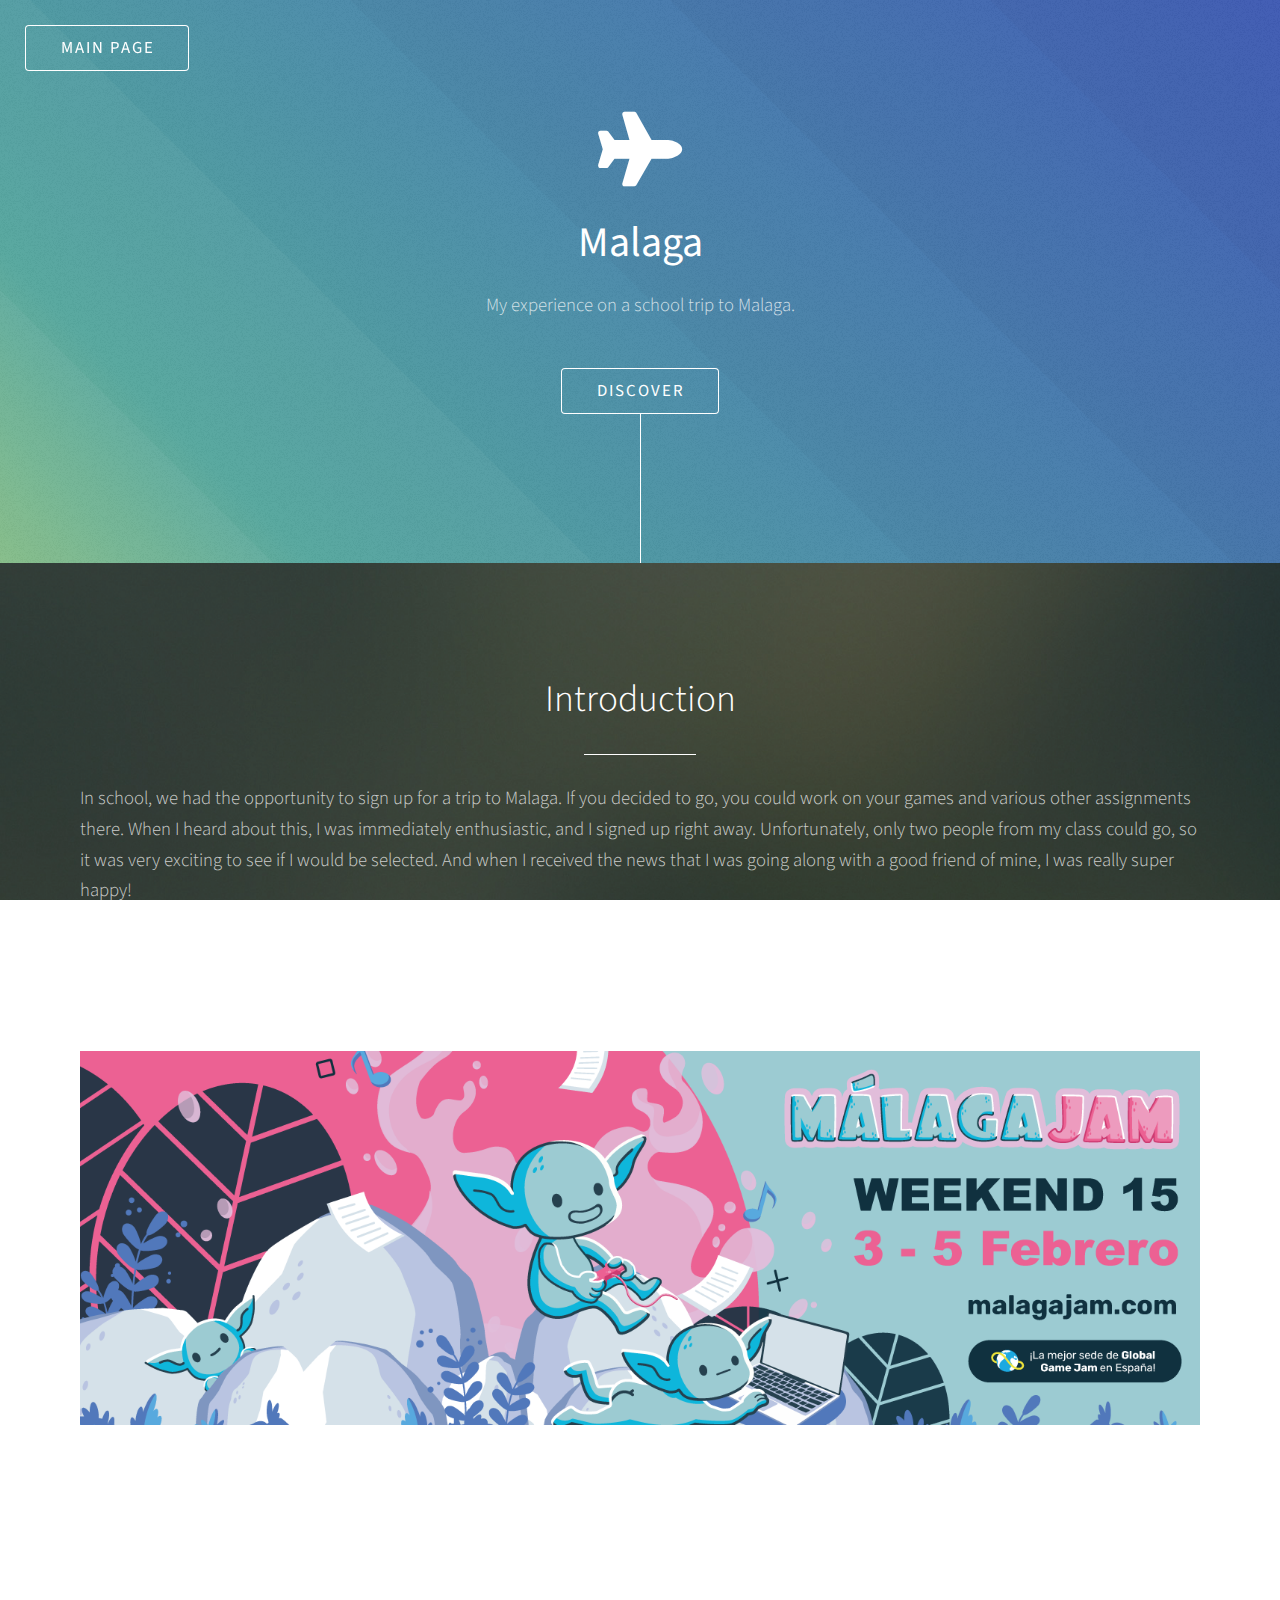
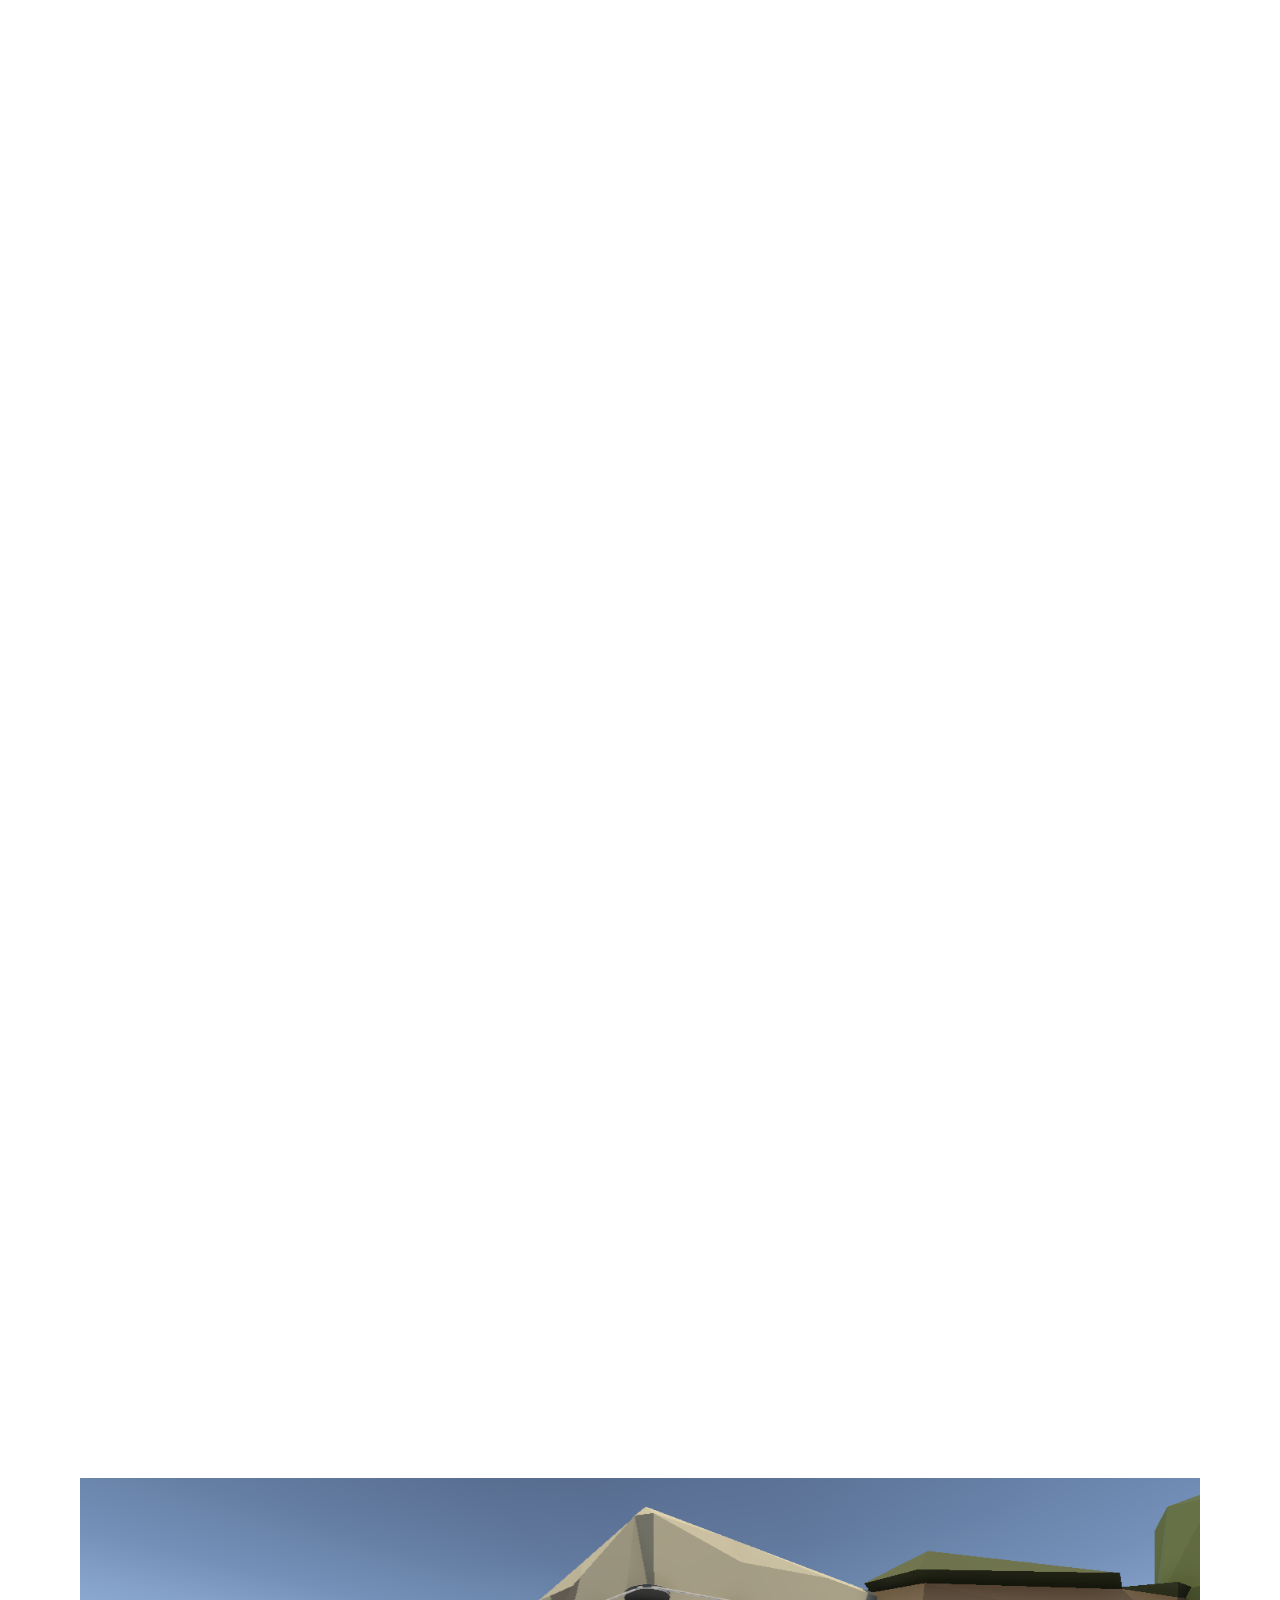
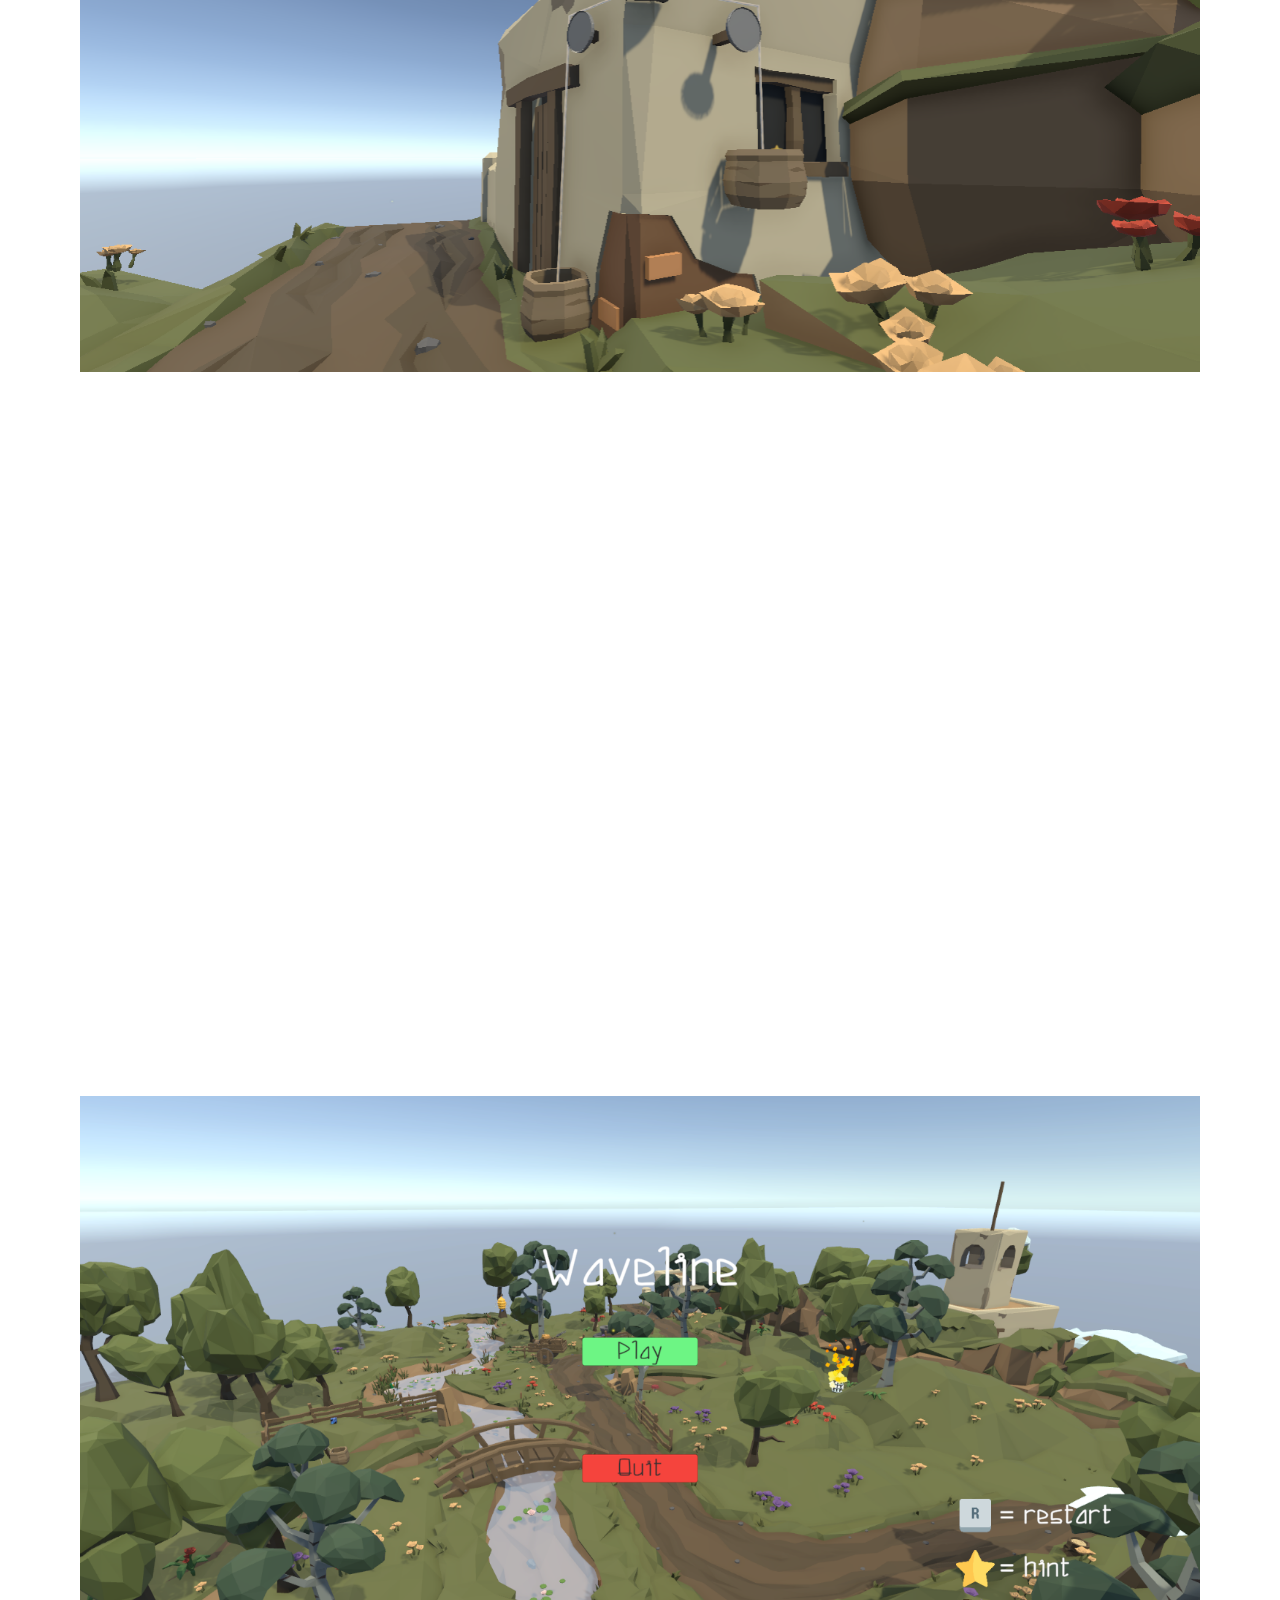
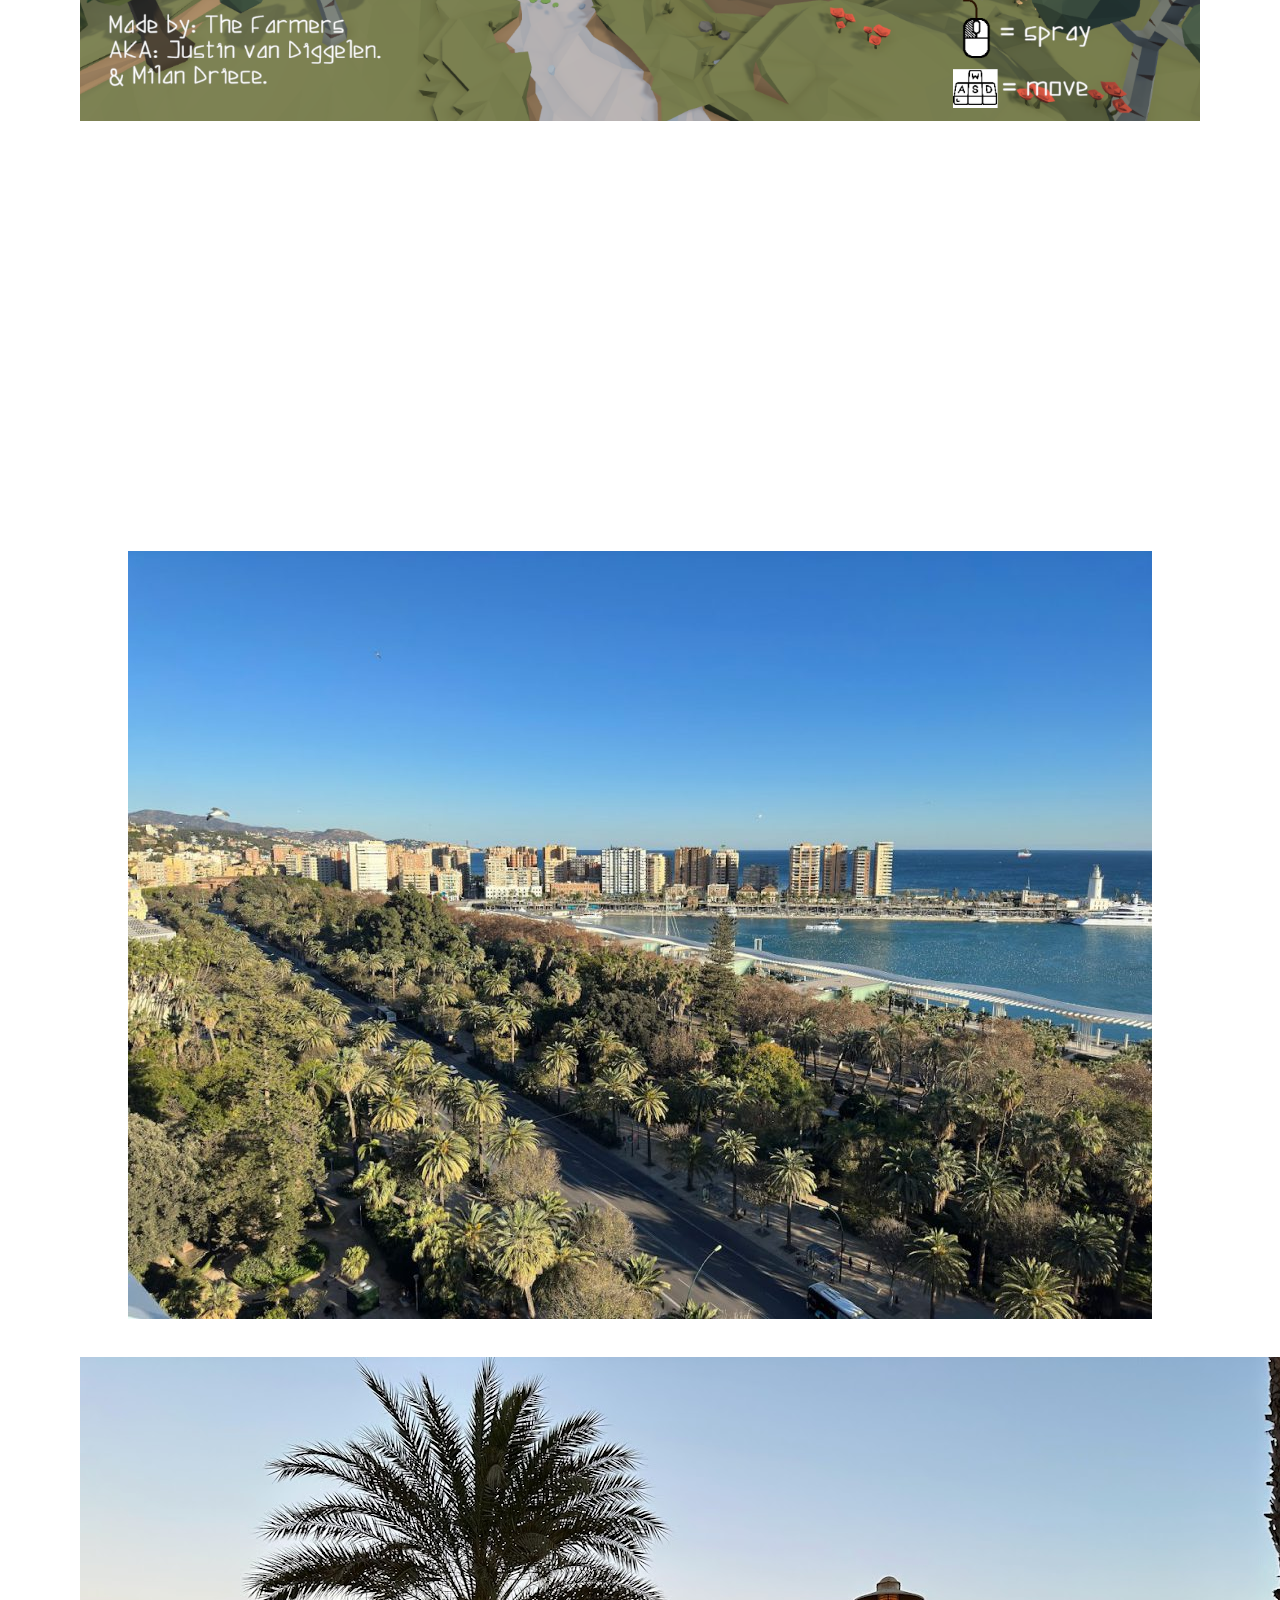
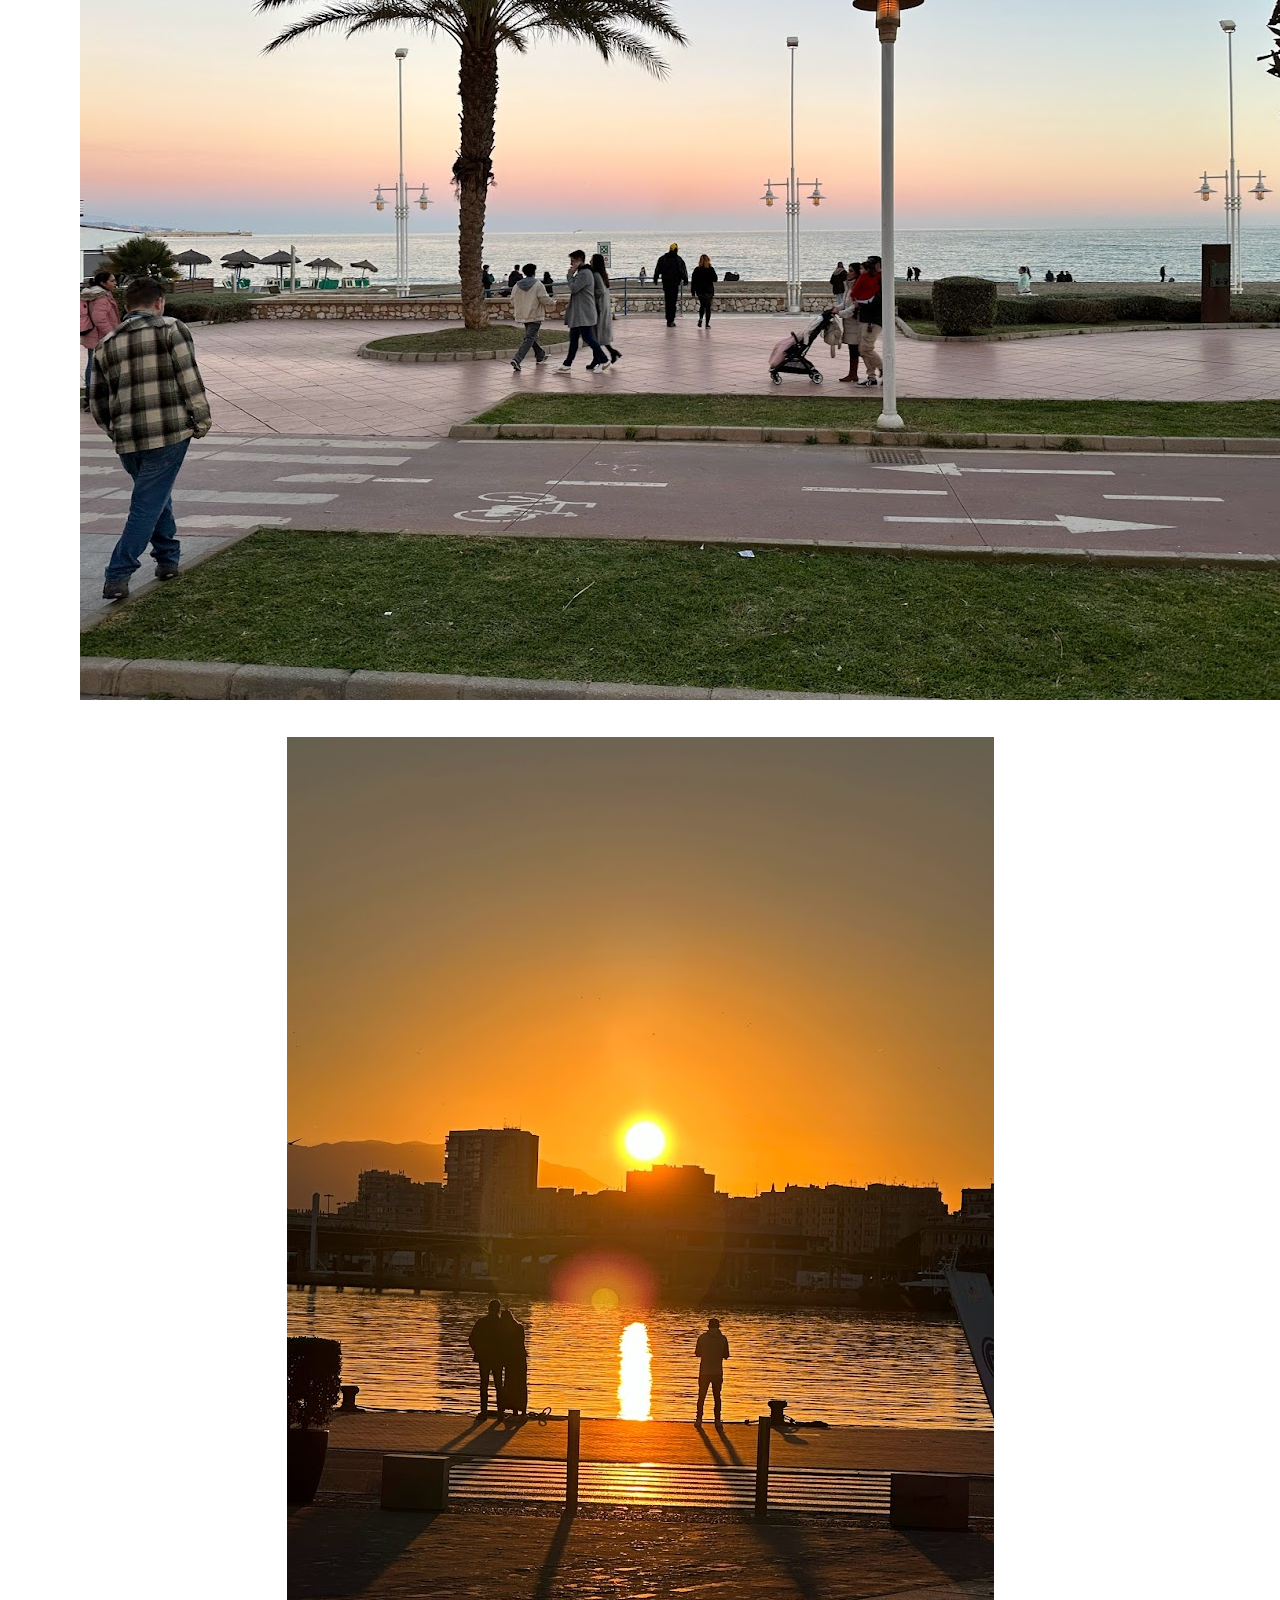
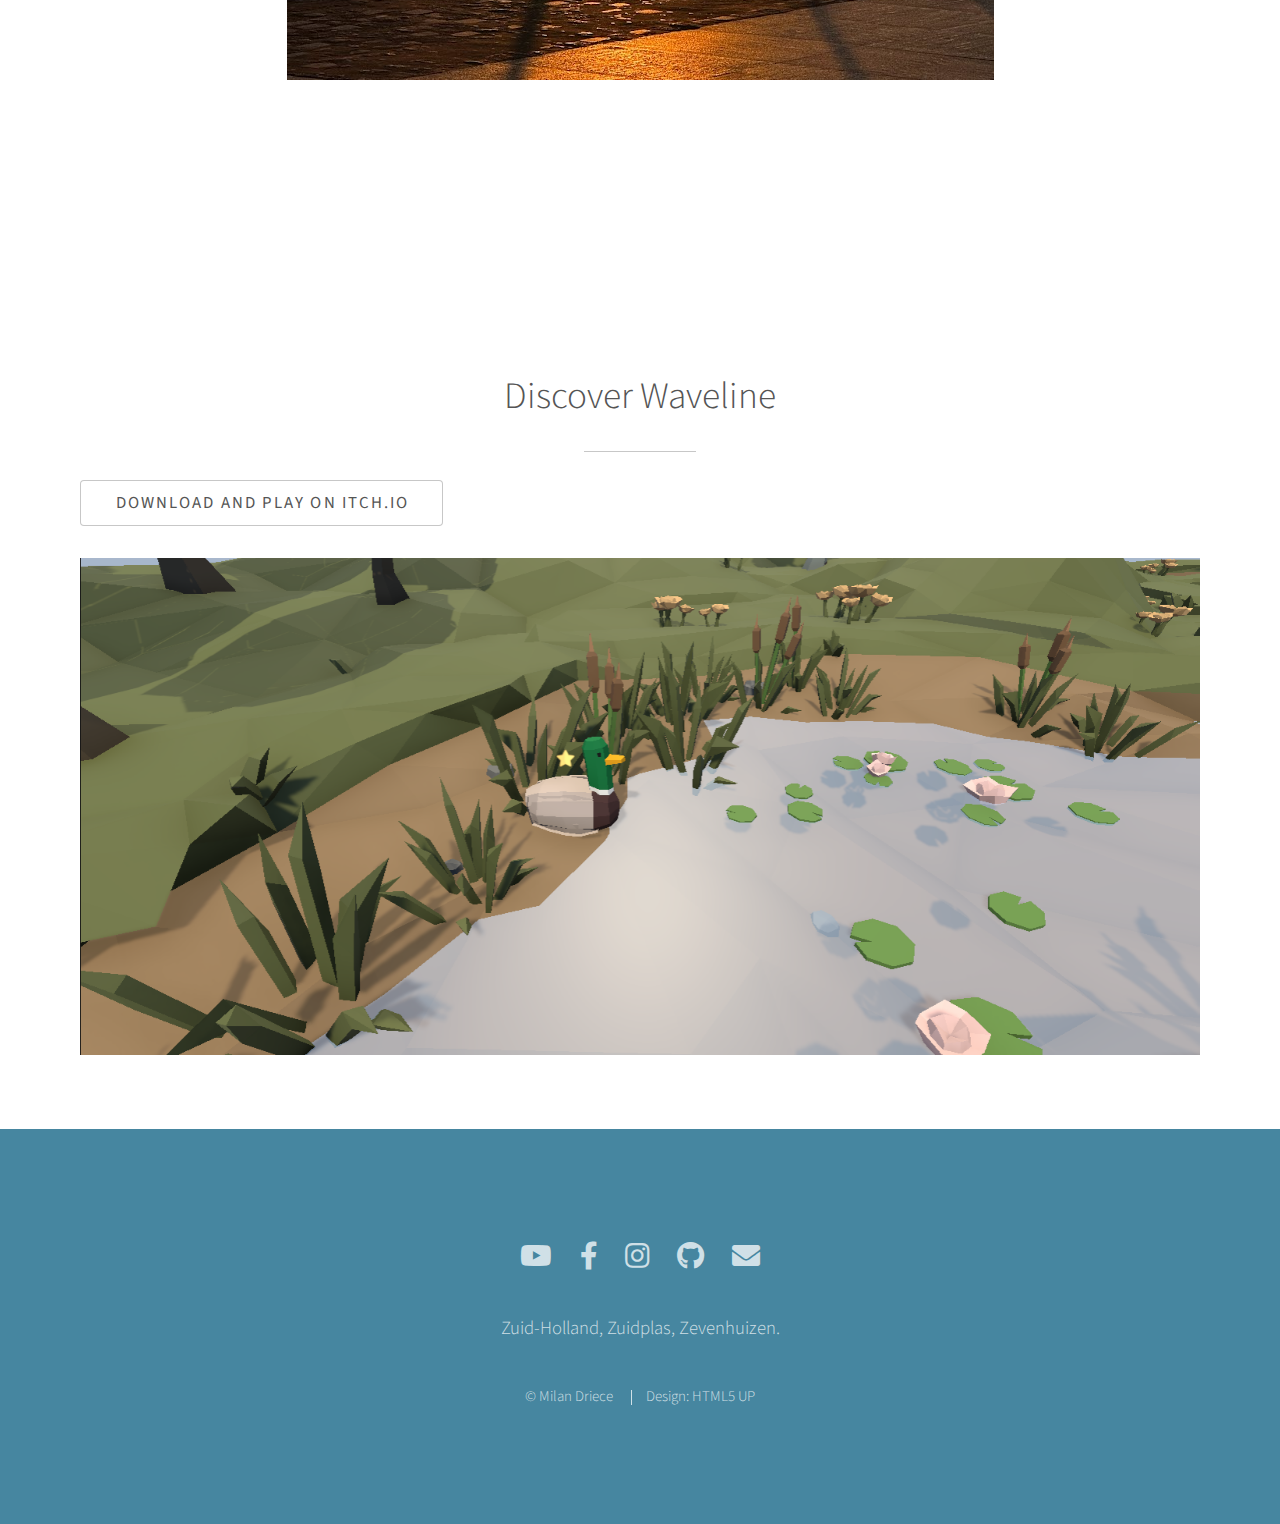
<file: MalagaPage.html>
<!DOCTYPE HTML>
<!--
	Photon by HTML5 UP
	html5up.net | @ajlkn
	Free for personal and commercial use under the CCA 3.0 license (html5up.net/license)
-->
<html>
<head>
	<title>Project Page - Milan Driece</title>
	<meta charset="utf-8" />
	<meta name="viewport" content="width=device-width, initial-scale=1, user-scalable=no" />
	
	<script src="https://code.jquery.com/jquery-3.6.0.min.js"></script>
	<link rel="stylesheet" href="assets/css/prism.css" />
	<style>
		/* Project Section */
		#project .major {
		  text-align: center;
		}
		
		#project .project-description {
		  margin-bottom: 2rem;
		}
		
		#project .youtube-video {
		  text-align: center;
		}
		
		#project .code-snippets {
		  text-align: center;
		  margin-top: 2rem;
		}
		
		#project .snippet-toggle {
		  display: inline-block;
		}
		</style>

		<style>
			.back-button {
			  position: fixed;
			  top: 25px;
			  left: 25px;
			  z-index: 9999;
			}
		  </style>

		<style>
			.row {
		  display: flex;
		  flex-wrap: wrap;
		}
		
		.video-container {
		  flex: 0 0 20%; /* Adjust the width as needed */
		}
		
		.text-container {
		  flex: 0 0 50%; /* Adjust the width as needed */
		  overflow: auto; /* Add overflow property to control long text */
		}
		  </style>

		      <style>
				/* Add CSS to center text and images */
				#MalagaPictures {
					text-align: center;
				}
		
				.malaga-description {
					text-align: center;
				}
		
				.malaga-image {
					display: block;
					margin: 0 auto;
				}
			</style>
		  
		  <link rel="stylesheet" href="assets/css/main.css" />
		  <noscript><link rel="stylesheet" href="assets/css/noscript.css" /></noscript>
		</head>
		<body class="is-preload">
			
			<!-- Header -->
			<section id="header">
				<a href="index.html#three" class="back-button button">Main page</a>
				<div class="inner">
					<span class="icon solid major fa-plane"></span>
					<h1><strong>Malaga</strong></h1>
					<p>My experience on a school trip to Malaga.</p>
					<ul class="actions special">
						<li><a href="#project" class="button scrolly">Discover</a></li>
					</ul>
				</div>
			</section>


			  
			  
			<section id="project" class="main style2">
				<div class="container">
				  <!-- Introduction section -->
				  <div class="row gtr-150">
					<div class="col-12">
					  <header class="major text-center">
						<h2>Introduction</h2>
					  </header>
					</div>
				  </div>
			  
				  <div class="row gtr-150">
					<div class="col-12 col-md-6">
					  <div class="project-description">
						<p>In school, we had the opportunity to sign up for a trip to Malaga. If you decided to go, you could work on your games and various other assignments there. When I heard about this, I was immediately enthusiastic, and I signed up right away. Unfortunately, only two people from my class could go, so it was very exciting to see if I would be selected. And when I received the news that I was going along with a good friend of mine, I was really super happy!</p>
					  </div>
					</div>
				  </div>
			  
				  <!-- Malaga Game jam section -->
				  <div class="row gtr-150">
					<div class="col-12">
					  <header class="major text-center">
						<h2>Malaga Game jam:</h2>
					  </header>
					</div>
				  </div>
				  <div class="row">
					<div class="col-12">
					  <!-- Image with CSS for formatting -->
					  <img src="images/MalagaJam.png" alt="Building with buckets" style="max-width: 100%; height: auto; display: block; margin: 0 auto;">
					</div>
				  </div>
				  <div class="row">
					<div class="col-12">
					  <div class="project-description">
						<h3>Introduction:</h3>
						<p>Part of the trip to Malaga was participating in the Malaga Game Jam, which is part of the Global Game Jam. I was in a group with another student who was also on the trip, so it was just the two of us and no artist. The theme of the game jam was "Roots," and we had two days (48 hours) to build a game around that theme.</p>
						<p>In this video you can take a look at the final product we created, and we ended up calling the game Waveline.</p>
					  </div>
					</div>
				  </div>
			  
				  <div class="row">
					<div class="col-12 col-md-6">
					  <div class="youtube-video text-center" style="margin-bottom: 100px;">
						<iframe width="100%" height="630" src="https://www.youtube.com/embed/1qaM3FNEB2U?autoplay=0&controls=1&showinfo=1&rel=0&loop=1&playlist=1qaM3FNEB2U&mute=0" style="border: 1px solid rgba(89, 191, 197, 0.397)252; border-radius: 15px;" allowfullscreen></iframe>
					  </div>
					</div>
				  </div>
			  
				  <div class="row">
					<div class="col-12">
					  <div class="project-description">
						<h3>The making of Waveline:</h3>
						<p>The idea of the game is that you are attached to a garden hose, which is the root of our game. You have to complete various mini challenges to obtain extra hose length so that you can ultimately save the world. We didn't have an artist on our team, so we mainly had to rely on ready-made assets. Fortunately, we had received a nice asset pack from school in the past, and we used it for the project.</p>
						<p>In this project, I primarily worked on making the garden hose spray water and perform mini challenges. I achieved this by inheriting a script.</p>
						<div class="row">
						  <div class="col-12">
							<div class="code-snippets">
							  <button class="snippet-toggle button scrolly">Show Code</button>
							  <div class="code-block">
								<pre><code class="language-csharp">
public class WaterInteractable : MonoBehaviour
{
	  /// &lt;summary&gt;
	  /// Gets called when water touches the base object with the script WaterContainer.
	  /// &lt;/summary&gt;
	  /// &lt;param name="fillAmount"&gt;The amount of water you receive when the function is called&lt;/param&gt;
	  public virtual void InteractWater(float fillAmount)
	  {

	  }
}
								</code></pre>
							  </div>
							</div>
						  </div>
						</div>
						<p>The first snippet defines a class `WaterInteractable` with a method `InteractWater(float fillAmount)` for handling water interactions in the game.</p>
						<p>The second snippet is an override of the `InteractWater` method, adding water to a container in the game, respecting a maximum fill limit.</p>
					  </div>
					</div>
				  </div>
			  
				  <div class="row">
					<div class="col-12">
					  <div class="code-snippets">
						<button class="snippet-toggle button scrolly">Show Code</button>
						<div class="code-block">
						  <pre><code class="language-csharp">
public override void InteractWater(float fillAmount)
{
	  if (_currentFill &lt; _maxFill)
	  {
		  _currentFill += fillAmount;
	  }
}
						  </code></pre>
						</div>
					  </div>
					</div>
				  </div>
			  
				  <div class="row">
					<div class="col-12">
					  <div class="project-description">
						<p>Here you can see that I use the function "InteractWater" to fill a bucket. This is convenient because I can call the same code when something needs to happen with the water.</p>
					  </div>
					</div>
				  </div>
			  
				  <div class="row">
					<div class="col-12">
					  <!-- Image with CSS for formatting -->
					  <img src="images/WavelineWaterBuckets.png" alt="Building with buckets" style="max-width: 100%; height: auto; display: block; margin: 0 auto;">
					</div>
				  </div>
				  
				  <div class="row">
					<div class="col-12">
					  <div class="project-description">
						<p></p>
						<p>
							So, I designed the bucket for the first challenge in a way that allows me to use it for all the other mini-challenges as well.</p>
					  </div>
					</div>
				  </div>
				</div>
			  </section>

			  <section id="project" class="main style2">
				<div class="container">
				  <div class="row gtr-150">
					<div class="col-12">
					  <h2>Pickups:</h2>
					</div>
				  </div>
			  
				  <div class="row">
					<div class="col-12">
					  <div class="project-description">
						<p>I was responsible for creating the pickups that extend your garden hose, which was relatively straightforward because my teammate had designed the garden hose code to be easily adaptable.</p>
					  </div>
					</div>
				  </div>
			  
				  <div class="row">
					<div class="col-12">
					  <div class="code-snippets">
						<button class="snippet-toggle button scrolly">Show Code</button>
						<div class="code-block">
						  <pre><code class="language-csharp">
private void Update()
{
	  RaycastHit hit;
	  Debug.DrawRay(_cam.transform.position, _cam.transform.forward * _maxDistance);
	  if (Physics.Raycast(_cam.transform.position, _cam.transform.forward, out hit, _maxDistance, _layerMask))
	  {
		  if (hit.collider.CompareTag("ExtraRopePickup"))
		  {
			  _pipePlacer.MaximumDistance += _ropeToGive;
			  Instantiate(_particleConfetti, hit.collider.transform.position, hit.collider.transform.rotation);
			  Destroy(hit.collider.gameObject);
		  }
	  }
}
						  </code></pre>
						</div>
					  </div>
					</div>
				  </div>
			  
				  <div class="row">
					<div class="col-12">
						<p></p>
					  <p>In the code snippet, I cast a ray from the center of the camera and check for collisions with objects tagged as "ExtraRopePickup." When you aim at a pickup, extra rope is added automatically, and a particle system appears to indicate that you've collected it. Afterward, the pickup is removed, allowing you to continue exploring and completing mini-challenges.</p>
					</div>
				  </div>
			  
				  <div class="row">
					<div class="col-12">
					  <!-- Image with CSS for formatting -->
					  <img src="images/WavelineMainmenu.png" alt="Main Menu" style="max-width: 100%; height: auto; display: block; margin: 0 auto;">
					</div>
				  </div>
			  
				  <div class="row">
					<div class="col-12">
					  <div class="project-description">
						<p>I also created the in-game menu, complete with button explanations and instructions on how to play.</p>
					  </div>
					</div>
				  </div>
				</div>
			  </section>
			  
			  <section id="MalagaPictures" class="main style2">
				<div class="container">
					<div class="row gtr-150">
						<div class="col-12">
							<header class="major">
								<h2>Malaga:</h2>
							</header>
						</div>
					</div>
		
					<div class="row gtr-150">
						<div class="col-12 col-md-6">
							<div class="malaga-description">
								<p>I have some photos here of things I experienced in Malaga and things I found interesting.</p>
							</div>
						</div>
					</div>
		
					<div class="row justify-content-center">
						<div class="col-12 col-md-4">
							<!-- Image with CSS for formatting -->
							<img src="images/Uitzichtvanuithotel.jpg" alt="View from the hotel" class="malaga-image">
						</div>
						<div class="col-12 col-md-4">
							<!-- Image with CSS for formatting -->
							<p></p>
							<img src="images/Strand-foto.jpg" alt="Beach" class="malaga-image">
							<p></p>
						</div>
						<div class="col-12 col-md-4">
							<!-- Image with CSS for formatting -->
							<img src="images/Boulevaar.jpg" alt="Boulevard" class="malaga-image">
						</div>
					</div>
		
					<div class="row gtr-150">
						<div class="col-12 col-md-6">
							<div class="malaga-description">
								<p></p>
								<p>I'm very happy that I went on the trip, and I learned a lot from the city and also from game development.</p>
							</div>
						</div>
					</div>
				</div>
			</section>

	  <section id="project" class="main style1">
		<div class="container">
		  <div class="row gtr-150">
			<div class="col-12">
			  <header class="major text-center">
				<h2>Discover Waveline</h2>
			  </header>
	  
			  <div class="row gtr-150">
				<div class="col-12 col-md-6">
				  <div class="project-description">
					<div class="text-center">
						<a href="https://m1l4n.itch.io/waveline" class="button" target="_blank">Download and Play on itch.io</a>
					  </div>
				  </div>
				</div>

				<div class="row">
					<div class="col-12">
					  <img src="images/WavelineDuck.png" alt="Main Menu" style="max-width: 100%; height: auto; display: block; margin: 0 auto;">
					</div>
				  </div>
	  
			  <div class="row gtr-150">
				<div class="col-12 text-center">
				</div>
			  </div>
			</div>
		  </div>
		</div>
	  </section>
		<!-- Five -->
		<!--
			<section id="five" class="main style1">
				<div class="container">
					<header class="major special">
						<h2>Elements</h2>
					</header>

					<section>
						<h4>Text</h4>
						<p>This is <b>bold</b> and this is <strong>strong</strong>. This is <i>italic</i> and this is <em>emphasized</em>.
						This is <sup>superscript</sup> text and this is <sub>subscript</sub> text.
						This is <u>underlined</u> and this is code: <code>for (;;) { ... }</code>. Finally, <a href="#">this is a link</a>.</p>
						<hr />
						<header>
							<h4>Heading with a Subtitle</h4>
							<p>Lorem ipsum dolor sit amet nullam id egestas urna aliquam</p>
						</header>
						<p>Nunc lacinia ante nunc ac lobortis. Interdum adipiscing gravida odio porttitor sem non mi integer non faucibus ornare mi ut ante amet placerat aliquet. Volutpat eu sed ante lacinia sapien lorem accumsan varius montes viverra nibh in adipiscing blandit tempus accumsan.</p>
						<header>
							<h5>Heading with a Subtitle</h5>
							<p>Lorem ipsum dolor sit amet nullam id egestas urna aliquam</p>
						</header>
						<p>Nunc lacinia ante nunc ac lobortis. Interdum adipiscing gravida odio porttitor sem non mi integer non faucibus ornare mi ut ante amet placerat aliquet. Volutpat eu sed ante lacinia sapien lorem accumsan varius montes viverra nibh in adipiscing blandit tempus accumsan.</p>
						<hr />
						<h2>Heading Level 2</h2>
						<h3>Heading Level 3</h3>
						<h4>Heading Level 4</h4>
						<h5>Heading Level 5</h5>
						<h6>Heading Level 6</h6>
						<hr />
						<h5>Blockquote</h5>
						<blockquote>Fringilla nisl. Donec accumsan interdum nisi, quis tincidunt felis sagittis eget tempus euismod. Vestibulum ante ipsum primis in faucibus vestibulum. Blandit adipiscing eu felis iaculis volutpat ac adipiscing accumsan faucibus. Vestibulum ante ipsum primis in faucibus lorem ipsum dolor sit amet nullam adipiscing eu felis.</blockquote>
						<h5>Preformatted</h5>
						<pre><code>i = 0;

while (!deck.isInOrder()) {
print 'Iteration ' + i;
deck.shuffle();
i++;
}

print 'It took ' + i + ' iterations to sort the deck.';</code></pre>
					</section>

					<section>
						<h4>Lists</h4>
						<div class="row">
							<div class="col-6 col-12-medium">
								<h5>Unordered</h5>
								<ul>
									<li>Dolor pulvinar etiam.</li>
									<li>Sagittis adipiscing.</li>
									<li>Felis enim feugiat.</li>
								</ul>
								<h5>Alternate</h5>
								<ul class="alt">
									<li>Dolor pulvinar etiam.</li>
									<li>Sagittis adipiscing.</li>
									<li>Felis enim feugiat.</li>
								</ul>
							</div>
							<div class="col-6 col-12-medium">
								<h5>Ordered</h5>
								<ol>
									<li>Dolor pulvinar etiam.</li>
									<li>Etiam vel felis viverra.</li>
									<li>Felis enim feugiat.</li>
									<li>Dolor pulvinar etiam.</li>
									<li>Etiam vel felis lorem.</li>
									<li>Felis enim et feugiat.</li>
								</ol>
								<h5>Icons</h5>
								<ul class="icons">
									<li><a href="#" class="icon brands fa-twitter"><span class="label">Twitter</span></a></li>
									<li><a href="#" class="icon brands fa-facebook-f"><span class="label">Facebook</span></a></li>
									<li><a href="#" class="icon brands fa-instagram"><span class="label">Instagram</span></a></li>
									<li><a href="#" class="icon brands fa-github"><span class="label">Github</span></a></li>
								</ul>
							</div>
						</div>
						<h5>Actions</h5>
						<div class="row">
							<div class="col-6 col-12-medium">
								<ul class="actions">
									<li><a href="#" class="button primary">Default</a></li>
									<li><a href="#" class="button">Default</a></li>
								</ul>
								<ul class="actions small">
									<li><a href="#" class="button primary small">Small</a></li>
									<li><a href="#" class="button small">Small</a></li>
								</ul>
								<ul class="actions stacked">
									<li><a href="#" class="button primary">Default</a></li>
									<li><a href="#" class="button">Default</a></li>
								</ul>
								<ul class="actions stacked">
									<li><a href="#" class="button primary small">Small</a></li>
									<li><a href="#" class="button small">Small</a></li>
								</ul>
							</div>
							<div class="col-6 col-12-medium">
								<ul class="actions stacked">
									<li><a href="#" class="button primary fit">Default</a></li>
									<li><a href="#" class="button fit">Default</a></li>
								</ul>
								<ul class="actions stacked">
									<li><a href="#" class="button primary small fit">Small</a></li>
									<li><a href="#" class="button small fit">Small</a></li>
								</ul>
							</div>
						</div>
					</section>

					<section>
						<h4>Table</h4>
						<h5>Default</h5>
						<div class="table-wrapper">
							<table>
								<thead>
									<tr>
										<th>Name</th>
										<th>Description</th>
										<th>Price</th>
									</tr>
								</thead>
								<tbody>
									<tr>
										<td>Item One</td>
										<td>Ante turpis integer aliquet porttitor.</td>
										<td>29.99</td>
									</tr>
									<tr>
										<td>Item Two</td>
										<td>Vis ac commodo adipiscing arcu aliquet.</td>
										<td>19.99</td>
									</tr>
									<tr>
										<td>Item Three</td>
										<td> Morbi faucibus arcu accumsan lorem.</td>
										<td>29.99</td>
									</tr>
									<tr>
										<td>Item Four</td>
										<td>Vitae integer tempus condimentum.</td>
										<td>19.99</td>
									</tr>
									<tr>
										<td>Item Five</td>
										<td>Ante turpis integer aliquet porttitor.</td>
										<td>29.99</td>
									</tr>
								</tbody>
								<tfoot>
									<tr>
										<td colspan="2"></td>
										<td>100.00</td>
									</tr>
								</tfoot>
							</table>
						</div>

						<h5>Alternate</h5>
						<div class="table-wrapper">
							<table class="alt">
								<thead>
									<tr>
										<th>Name</th>
										<th>Description</th>
										<th>Price</th>
									</tr>
								</thead>
								<tbody>
									<tr>
										<td>Item One</td>
										<td>Ante turpis integer aliquet porttitor.</td>
										<td>29.99</td>
									</tr>
									<tr>
										<td>Item Two</td>
										<td>Vis ac commodo adipiscing arcu aliquet.</td>
										<td>19.99</td>
									</tr>
									<tr>
										<td>Item Three</td>
										<td> Morbi faucibus arcu accumsan lorem.</td>
										<td>29.99</td>
									</tr>
									<tr>
										<td>Item Four</td>
										<td>Vitae integer tempus condimentum.</td>
										<td>19.99</td>
									</tr>
									<tr>
										<td>Item Five</td>
										<td>Ante turpis integer aliquet porttitor.</td>
										<td>29.99</td>
									</tr>
								</tbody>
								<tfoot>
									<tr>
										<td colspan="2"></td>
										<td>100.00</td>
									</tr>
								</tfoot>
							</table>
						</div>
					</section>

					<section>
						<h4>Buttons</h4>
						<ul class="actions">
							<li><a href="#" class="button primary">Primary</a></li>
							<li><a href="#" class="button">Default</a></li>
						</ul>
						<ul class="actions">
							<li><a href="#" class="button large">Large</a></li>
							<li><a href="#" class="button">Default</a></li>
							<li><a href="#" class="button small">Small</a></li>
						</ul>
						<ul class="actions fit">
							<li><a href="#" class="button fit">Fit</a></li>
							<li><a href="#" class="button primary fit">Fit</a></li>
							<li><a href="#" class="button fit">Fit</a></li>
						</ul>
						<ul class="actions fit small">
							<li><a href="#" class="button primary fit small">Fit + Small</a></li>
							<li><a href="#" class="button fit small">Fit + Small</a></li>
							<li><a href="#" class="button primary fit small">Fit + Small</a></li>
						</ul>
						<ul class="actions">
							<li><a href="#" class="button primary icon solid fa-download">Icon</a></li>
							<li><a href="#" class="button icon solid fa-download">Icon</a></li>
						</ul>
						<ul class="actions">
							<li><span class="button primary disabled">Disabled</span></li>
							<li><span class="button disabled">Disabled</span></li>
						</ul>
					</section>

					<section>
						<h4>Form</h4>
						<form method="post" action="#">
							<div class="row gtr-uniform gtr-50">
								<div class="col-6 col-12-xsmall">
									<input type="text" name="demo-name" id="demo-name" value="" placeholder="Name" />
								</div>
								<div class="col-6 col-12-xsmall">
									<input type="email" name="demo-email" id="demo-email" value="" placeholder="Email" />
								</div>
								<div class="col-12">
									<select name="demo-category" id="demo-category">
										<option value="">- Category -</option>
										<option value="1">Manufacturing</option>
										<option value="1">Shipping</option>
										<option value="1">Administration</option>
										<option value="1">Human Resources</option>
									</select>
								</div>
								<div class="col-4 col-12-small">
									<input type="radio" id="demo-priority-low" name="demo-priority" checked>
									<label for="demo-priority-low">Low</label>
								</div>
								<div class="col-4 col-12-small">
									<input type="radio" id="demo-priority-normal" name="demo-priority">
									<label for="demo-priority-normal">Normal</label>
								</div>
								<div class="col-4 col-12-small">
									<input type="radio" id="demo-priority-high" name="demo-priority">
									<label for="demo-priority-high">High</label>
								</div>
								<div class="col-6 col-12-small">
									<input type="checkbox" id="demo-copy" name="demo-copy">
									<label for="demo-copy">Email me a copy</label>
								</div>
								<div class="col-6 col-12-small">
									<input type="checkbox" id="demo-human" name="demo-human" checked>
									<label for="demo-human">Not a robot</label>
								</div>
								<div class="col-12">
									<textarea name="demo-message" id="demo-message" placeholder="Enter your message" rows="6"></textarea>
								</div>
								<div class="col-12">
									<ul class="actions">
										<li><input type="submit" value="Send Message" class="primary" /></li>
										<li><input type="reset" value="Reset" /></li>
									</ul>
								</div>
							</div>
						</form>
					</section>

					<section>
						<h4>Image</h4>
						<h5>Fit</h5>
						<div class="box alt">
							<div class="row gtr-uniform gtr-50">
								<div class="col-12"><span class="image fit"><img src="images/pic06.jpg" alt="" /></span></div>
								<div class="col-4"><span class="image fit"><img src="images/pic02.jpg" alt="" /></span></div>
								<div class="col-4"><span class="image fit"><img src="images/pic03.jpg" alt="" /></span></div>
								<div class="col-4"><span class="image fit"><img src="images/pic04.jpg" alt="" /></span></div>
								<div class="col-4"><span class="image fit"><img src="images/pic03.jpg" alt="" /></span></div>
								<div class="col-4"><span class="image fit"><img src="images/pic04.jpg" alt="" /></span></div>
								<div class="col-4"><span class="image fit"><img src="images/pic02.jpg" alt="" /></span></div>
								<div class="col-4"><span class="image fit"><img src="images/pic04.jpg" alt="" /></span></div>
								<div class="col-4"><span class="image fit"><img src="images/pic02.jpg" alt="" /></span></div>
								<div class="col-4"><span class="image fit"><img src="images/pic03.jpg" alt="" /></span></div>
							</div>
						</div>
						<h5>Left &amp; Right</h5>
						<p><span class="image left"><img src="images/pic05.jpg" alt="" /></span>Fringilla nisl. Donec accumsan interdum nisi, quis tincidunt felis sagittis eget. tempus euismod. Vestibulum ante ipsum primis in faucibus vestibulum. Blandit adipiscing eu felis iaculis volutpat ac adipiscing accumsan eu faucibus. Integer ac pellentesque praesent tincidunt felis sagittis eget. tempus euismod. Vestibulum ante ipsum primis in faucibus vestibulum. Blandit adipiscing eu felis iaculis volutpat ac adipiscing accumsan eu faucibus. Integer ac pellentesque praesent. Donec accumsan interdum nisi, quis tincidunt felis sagittis eget. tempus euismod. Vestibulum ante ipsum primis in faucibus vestibulum. Blandit adipiscing eu felis iaculis volutpat ac adipiscing accumsan eu faucibus. Integer ac pellentesque praesent tincidunt felis sagittis eget. tempus euismod. Vestibulum ante ipsum primis in faucibus vestibulum. Blandit adipiscing eu felis iaculis volutpat ac adipiscing accumsan eu faucibus. Integer ac pellentesque praesent. Blandit adipiscing eu felis iaculis volutpat ac adipiscing accumsan eu faucibus. Integer ac pellentesque praesent tincidunt felis sagittis eget. tempus euismod. Vestibulum ante ipsum primis in faucibus vestibulum. Blandit adipiscing eu felis iaculis volutpat ac adipiscing accumsan eu faucibus. Integer ac pellentesque praesent.</p>
						<p><span class="image right"><img src="images/pic05.jpg" alt="" /></span>Fringilla nisl. Donec accumsan interdum nisi, quis tincidunt felis sagittis eget. tempus euismod. Vestibulum ante ipsum primis in faucibus vestibulum. Blandit adipiscing eu felis iaculis volutpat ac adipiscing accumsan eu faucibus. Integer ac pellentesque praesent tincidunt felis sagittis eget. tempus euismod. Vestibulum ante ipsum primis in faucibus vestibulum. Blandit adipiscing eu felis iaculis volutpat ac adipiscing accumsan eu faucibus. Integer ac pellentesque praesent. Donec accumsan interdum nisi, quis tincidunt felis sagittis eget. tempus euismod. Vestibulum ante ipsum primis in faucibus vestibulum. Blandit adipiscing eu felis iaculis volutpat ac adipiscing accumsan eu faucibus. Integer ac pellentesque praesent tincidunt felis sagittis eget. tempus euismod. Vestibulum ante ipsum primis in faucibus vestibulum. Blandit adipiscing eu felis iaculis volutpat ac adipiscing accumsan eu faucibus. Integer ac pellentesque praesent. Blandit adipiscing eu felis iaculis volutpat ac adipiscing accumsan eu faucibus. Integer ac pellentesque praesent tincidunt felis sagittis eget. tempus euismod. Vestibulum ante ipsum primis in faucibus vestibulum. Blandit adipiscing eu felis iaculis volutpat ac adipiscing accumsan eu faucibus. Integer ac pellentesque praesent.</p>
					</section>

				</div>
			</section>
		-->

		<!-- Footer -->
		<section id="footer">
		    <ul class="icons">
		        <li><a href="https://www.youtube.com/@Milanyd_/videos" class="icon brands alt fa-youtube" target="_blank"><span class="label">YouTube</span></a></li>
		        <li><a href="https://www.facebook.com/milan.driece" class="icon brands alt fa-facebook-f" target="_blank"><span class="label">Facebook</span></a></li>
		        <li><a href="https://www.instagram.com/milanyd_/" class="icon brands alt fa-instagram" target="_blank"><span class="label">Instagram</span></a></li>
		        <li><a href="https://github.com/DR-Milan" class="icon brands alt fa-github" target="_blank"><span class="label">GitHub</span></a></li>
		        <li><a href="mailto:milandriece2005@gmail.com" class="icon solid alt fa-envelope" target="_blank"><span class="label">Email</span></a></li>
		    </ul>
		    <p></p>
		    <p>Zuid-Holland, Zuidplas, Zevenhuizen.</p>
		    <ul class="copyright">
		        <li>&copy; Milan Driece</li>
		        <li>Design: HTML5 UP</li>
		    </ul>
		</section>

		<!-- Scripts -->
			<script src="assets/js/jquery.min.js"></script>
			<script src="assets/js/jquery.scrolly.min.js"></script>	

			<script src="assets/js/prism.js"></script>
			<style>
				.code-snippets .code-block {
				  display: none;
				}
				</style>
				<script>
				$(document).ready(function() {
				  $(".snippet-toggle").click(function(event) {
					event.preventDefault();
					$(this).toggleClass("active");
					$(this).siblings(".code-block").slideToggle();
				  });
				});
				</script>

			<script src="assets/js/browser.min.js"></script>
			<script src="assets/js/breakpoints.min.js"></script>
			<script src="assets/js/util.js"></script>
			<script src="assets/js/main.js"></script>

	</body>
</html>
</file>
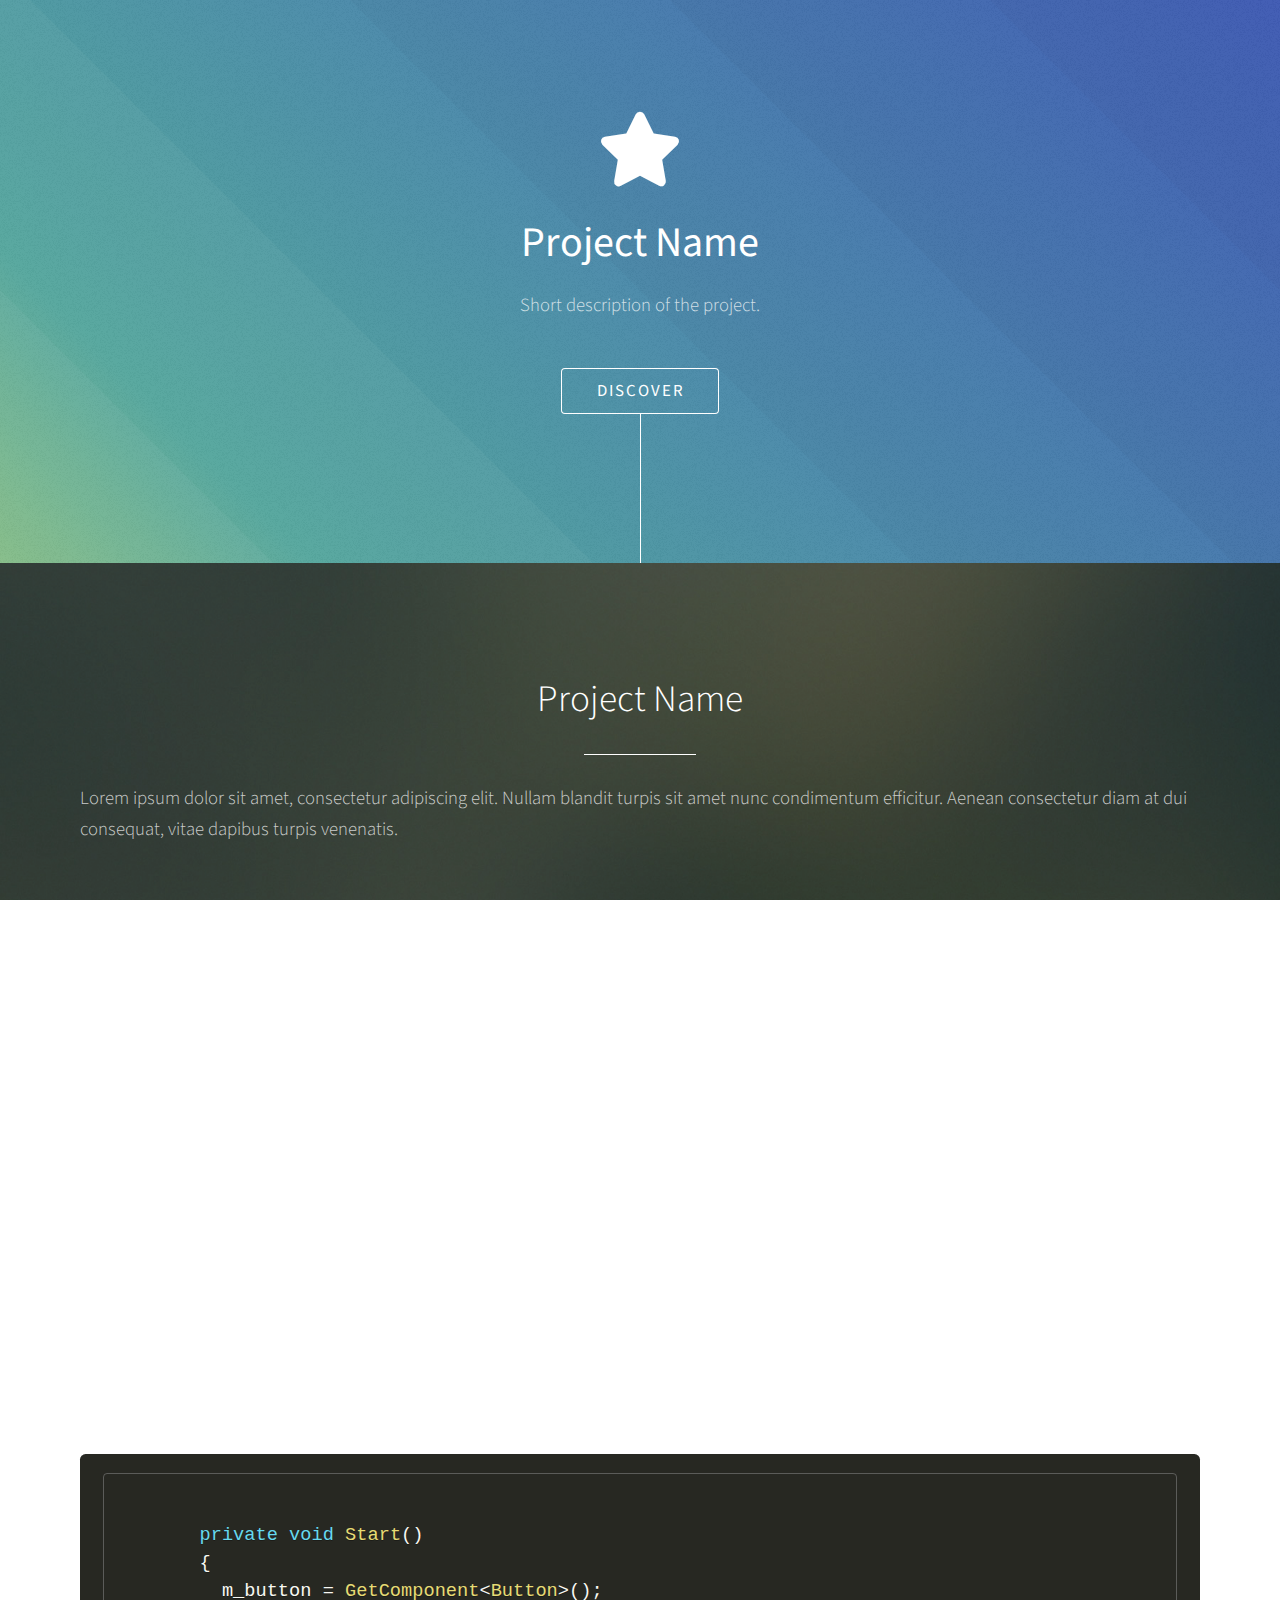
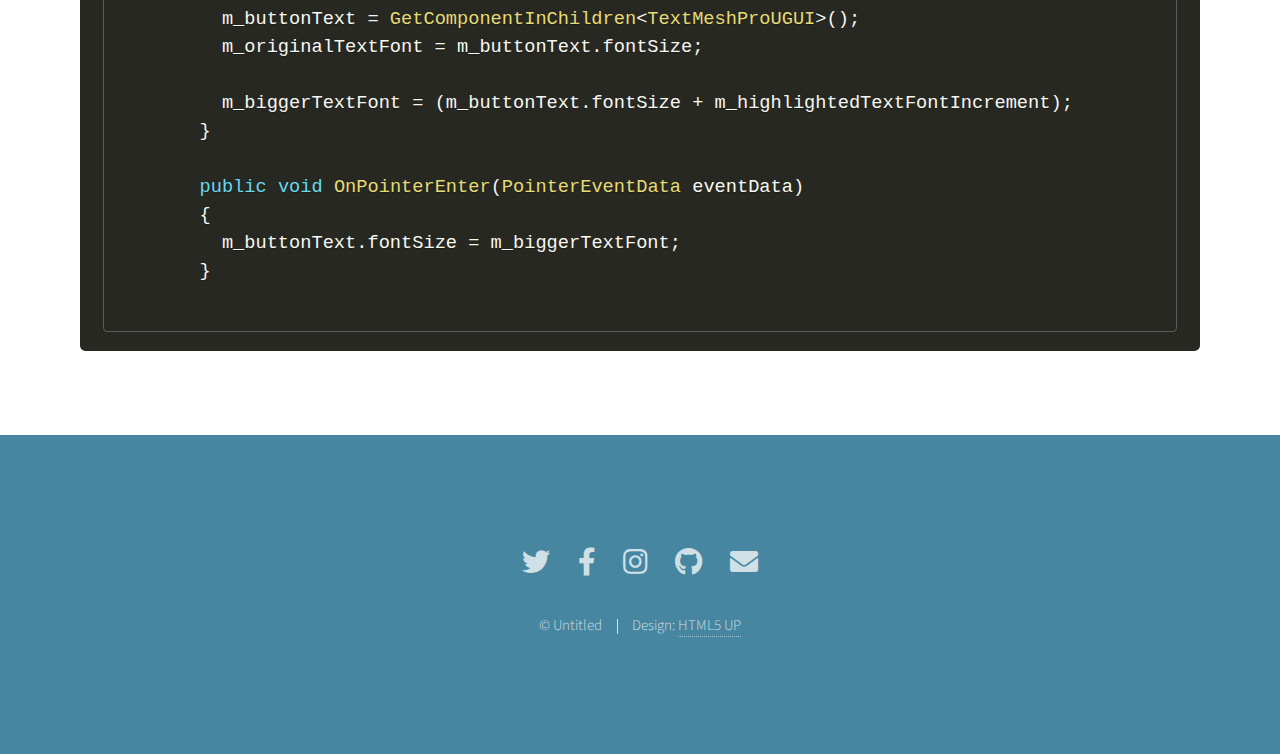
<file: ProjectTemplate.html>
<!DOCTYPE HTML>
<!--
	Photon by HTML5 UP
	html5up.net | @ajlkn
	Free for personal and commercial use under the CCA 3.0 license (html5up.net/license)
-->
<html>
<head>
	<title>Project Page - Milan Driece</title>
	<meta charset="utf-8" />
	<meta name="viewport" content="width=device-width, initial-scale=1, user-scalable=no" />
	
	<script src="https://code.jquery.com/jquery-3.6.0.min.js"></script>
	<link rel="stylesheet" href="assets/css/prism.css" />
	<style>
		/* Project Section */
		#project .major {
		  text-align: center;
		}
		
		#project .project-description {
		  margin-bottom: 2rem;
		}
		
		#project .youtube-video {
		  text-align: center;
		}
		
		#project .code-snippets {
		  text-align: center;
		  margin-top: 2rem;
		}
		
		#project .snippet-toggle {
		  display: inline-block;
		}
		</style>

	<link rel="stylesheet" href="assets/css/main.css" />
	<noscript><link rel="stylesheet" href="assets/css/noscript.css" /></noscript>
</head>
<body class="is-preload">

	<!-- Header -->
	<section id="header">
		<div class="inner">
			<span class="icon solid major fa-star"></span>
			<h1><strong>Project Name</strong></h1>
			<p>Short description of the project.</p>
			<ul class="actions special">
				<li><a href="#project" class="button scrolly">Discover</a></li>
			</ul>
		</div>
	</section>

	<section id="project" class="main style2">
		<div class="container">
		  <div class="row gtr-150">
			<div class="col-12">
			  <header class="major text-center">
				<h2>Project Name</h2>
			  </header>
			  <div class="project-description">
				<p>Lorem ipsum dolor sit amet, consectetur adipiscing elit. Nullam blandit turpis sit amet nunc condimentum efficitur. Aenean consectetur diam at dui consequat, vitae dapibus turpis venenatis.</p>
			  </div>
			</div>
			<div class="col-12">
			  <div class="youtube-video">
				<iframe width="650" height="475" src="https://www.youtube.com/embed/emEVTX8RPaU?autoplay=1&controls=0"></iframe>
			  </div>
			</div>
			<div class="col-12">
			  <div class="code-snippets">
				<button class="snippet-toggle button scrolly">Show Code</button>
				<pre><code class="language-csharp">
	  private void Start()
	  {
		m_button = GetComponent&lt;Button&gt;();
		m_buttonText = GetComponentInChildren&lt;TextMeshProUGUI&gt;();
		m_originalTextFont = m_buttonText.fontSize;
	  
		m_biggerTextFont = (m_buttonText.fontSize + m_highlightedTextFontIncrement);
	  }
	  
	  public void OnPointerEnter(PointerEventData eventData)
	  {
		m_buttonText.fontSize = m_biggerTextFont;
	  }
				</code></pre>
			  </div>
			</div>
		  </div>
		</div>
	  </section>

		<!-- Five -->
		<!--
			<section id="five" class="main style1">
				<div class="container">
					<header class="major special">
						<h2>Elements</h2>
					</header>

					<section>
						<h4>Text</h4>
						<p>This is <b>bold</b> and this is <strong>strong</strong>. This is <i>italic</i> and this is <em>emphasized</em>.
						This is <sup>superscript</sup> text and this is <sub>subscript</sub> text.
						This is <u>underlined</u> and this is code: <code>for (;;) { ... }</code>. Finally, <a href="#">this is a link</a>.</p>
						<hr />
						<header>
							<h4>Heading with a Subtitle</h4>
							<p>Lorem ipsum dolor sit amet nullam id egestas urna aliquam</p>
						</header>
						<p>Nunc lacinia ante nunc ac lobortis. Interdum adipiscing gravida odio porttitor sem non mi integer non faucibus ornare mi ut ante amet placerat aliquet. Volutpat eu sed ante lacinia sapien lorem accumsan varius montes viverra nibh in adipiscing blandit tempus accumsan.</p>
						<header>
							<h5>Heading with a Subtitle</h5>
							<p>Lorem ipsum dolor sit amet nullam id egestas urna aliquam</p>
						</header>
						<p>Nunc lacinia ante nunc ac lobortis. Interdum adipiscing gravida odio porttitor sem non mi integer non faucibus ornare mi ut ante amet placerat aliquet. Volutpat eu sed ante lacinia sapien lorem accumsan varius montes viverra nibh in adipiscing blandit tempus accumsan.</p>
						<hr />
						<h2>Heading Level 2</h2>
						<h3>Heading Level 3</h3>
						<h4>Heading Level 4</h4>
						<h5>Heading Level 5</h5>
						<h6>Heading Level 6</h6>
						<hr />
						<h5>Blockquote</h5>
						<blockquote>Fringilla nisl. Donec accumsan interdum nisi, quis tincidunt felis sagittis eget tempus euismod. Vestibulum ante ipsum primis in faucibus vestibulum. Blandit adipiscing eu felis iaculis volutpat ac adipiscing accumsan faucibus. Vestibulum ante ipsum primis in faucibus lorem ipsum dolor sit amet nullam adipiscing eu felis.</blockquote>
						<h5>Preformatted</h5>
						<pre><code>i = 0;

while (!deck.isInOrder()) {
print 'Iteration ' + i;
deck.shuffle();
i++;
}

print 'It took ' + i + ' iterations to sort the deck.';</code></pre>
					</section>

					<section>
						<h4>Lists</h4>
						<div class="row">
							<div class="col-6 col-12-medium">
								<h5>Unordered</h5>
								<ul>
									<li>Dolor pulvinar etiam.</li>
									<li>Sagittis adipiscing.</li>
									<li>Felis enim feugiat.</li>
								</ul>
								<h5>Alternate</h5>
								<ul class="alt">
									<li>Dolor pulvinar etiam.</li>
									<li>Sagittis adipiscing.</li>
									<li>Felis enim feugiat.</li>
								</ul>
							</div>
							<div class="col-6 col-12-medium">
								<h5>Ordered</h5>
								<ol>
									<li>Dolor pulvinar etiam.</li>
									<li>Etiam vel felis viverra.</li>
									<li>Felis enim feugiat.</li>
									<li>Dolor pulvinar etiam.</li>
									<li>Etiam vel felis lorem.</li>
									<li>Felis enim et feugiat.</li>
								</ol>
								<h5>Icons</h5>
								<ul class="icons">
									<li><a href="#" class="icon brands fa-twitter"><span class="label">Twitter</span></a></li>
									<li><a href="#" class="icon brands fa-facebook-f"><span class="label">Facebook</span></a></li>
									<li><a href="#" class="icon brands fa-instagram"><span class="label">Instagram</span></a></li>
									<li><a href="#" class="icon brands fa-github"><span class="label">Github</span></a></li>
								</ul>
							</div>
						</div>
						<h5>Actions</h5>
						<div class="row">
							<div class="col-6 col-12-medium">
								<ul class="actions">
									<li><a href="#" class="button primary">Default</a></li>
									<li><a href="#" class="button">Default</a></li>
								</ul>
								<ul class="actions small">
									<li><a href="#" class="button primary small">Small</a></li>
									<li><a href="#" class="button small">Small</a></li>
								</ul>
								<ul class="actions stacked">
									<li><a href="#" class="button primary">Default</a></li>
									<li><a href="#" class="button">Default</a></li>
								</ul>
								<ul class="actions stacked">
									<li><a href="#" class="button primary small">Small</a></li>
									<li><a href="#" class="button small">Small</a></li>
								</ul>
							</div>
							<div class="col-6 col-12-medium">
								<ul class="actions stacked">
									<li><a href="#" class="button primary fit">Default</a></li>
									<li><a href="#" class="button fit">Default</a></li>
								</ul>
								<ul class="actions stacked">
									<li><a href="#" class="button primary small fit">Small</a></li>
									<li><a href="#" class="button small fit">Small</a></li>
								</ul>
							</div>
						</div>
					</section>

					<section>
						<h4>Table</h4>
						<h5>Default</h5>
						<div class="table-wrapper">
							<table>
								<thead>
									<tr>
										<th>Name</th>
										<th>Description</th>
										<th>Price</th>
									</tr>
								</thead>
								<tbody>
									<tr>
										<td>Item One</td>
										<td>Ante turpis integer aliquet porttitor.</td>
										<td>29.99</td>
									</tr>
									<tr>
										<td>Item Two</td>
										<td>Vis ac commodo adipiscing arcu aliquet.</td>
										<td>19.99</td>
									</tr>
									<tr>
										<td>Item Three</td>
										<td> Morbi faucibus arcu accumsan lorem.</td>
										<td>29.99</td>
									</tr>
									<tr>
										<td>Item Four</td>
										<td>Vitae integer tempus condimentum.</td>
										<td>19.99</td>
									</tr>
									<tr>
										<td>Item Five</td>
										<td>Ante turpis integer aliquet porttitor.</td>
										<td>29.99</td>
									</tr>
								</tbody>
								<tfoot>
									<tr>
										<td colspan="2"></td>
										<td>100.00</td>
									</tr>
								</tfoot>
							</table>
						</div>

						<h5>Alternate</h5>
						<div class="table-wrapper">
							<table class="alt">
								<thead>
									<tr>
										<th>Name</th>
										<th>Description</th>
										<th>Price</th>
									</tr>
								</thead>
								<tbody>
									<tr>
										<td>Item One</td>
										<td>Ante turpis integer aliquet porttitor.</td>
										<td>29.99</td>
									</tr>
									<tr>
										<td>Item Two</td>
										<td>Vis ac commodo adipiscing arcu aliquet.</td>
										<td>19.99</td>
									</tr>
									<tr>
										<td>Item Three</td>
										<td> Morbi faucibus arcu accumsan lorem.</td>
										<td>29.99</td>
									</tr>
									<tr>
										<td>Item Four</td>
										<td>Vitae integer tempus condimentum.</td>
										<td>19.99</td>
									</tr>
									<tr>
										<td>Item Five</td>
										<td>Ante turpis integer aliquet porttitor.</td>
										<td>29.99</td>
									</tr>
								</tbody>
								<tfoot>
									<tr>
										<td colspan="2"></td>
										<td>100.00</td>
									</tr>
								</tfoot>
							</table>
						</div>
					</section>

					<section>
						<h4>Buttons</h4>
						<ul class="actions">
							<li><a href="#" class="button primary">Primary</a></li>
							<li><a href="#" class="button">Default</a></li>
						</ul>
						<ul class="actions">
							<li><a href="#" class="button large">Large</a></li>
							<li><a href="#" class="button">Default</a></li>
							<li><a href="#" class="button small">Small</a></li>
						</ul>
						<ul class="actions fit">
							<li><a href="#" class="button fit">Fit</a></li>
							<li><a href="#" class="button primary fit">Fit</a></li>
							<li><a href="#" class="button fit">Fit</a></li>
						</ul>
						<ul class="actions fit small">
							<li><a href="#" class="button primary fit small">Fit + Small</a></li>
							<li><a href="#" class="button fit small">Fit + Small</a></li>
							<li><a href="#" class="button primary fit small">Fit + Small</a></li>
						</ul>
						<ul class="actions">
							<li><a href="#" class="button primary icon solid fa-download">Icon</a></li>
							<li><a href="#" class="button icon solid fa-download">Icon</a></li>
						</ul>
						<ul class="actions">
							<li><span class="button primary disabled">Disabled</span></li>
							<li><span class="button disabled">Disabled</span></li>
						</ul>
					</section>

					<section>
						<h4>Form</h4>
						<form method="post" action="#">
							<div class="row gtr-uniform gtr-50">
								<div class="col-6 col-12-xsmall">
									<input type="text" name="demo-name" id="demo-name" value="" placeholder="Name" />
								</div>
								<div class="col-6 col-12-xsmall">
									<input type="email" name="demo-email" id="demo-email" value="" placeholder="Email" />
								</div>
								<div class="col-12">
									<select name="demo-category" id="demo-category">
										<option value="">- Category -</option>
										<option value="1">Manufacturing</option>
										<option value="1">Shipping</option>
										<option value="1">Administration</option>
										<option value="1">Human Resources</option>
									</select>
								</div>
								<div class="col-4 col-12-small">
									<input type="radio" id="demo-priority-low" name="demo-priority" checked>
									<label for="demo-priority-low">Low</label>
								</div>
								<div class="col-4 col-12-small">
									<input type="radio" id="demo-priority-normal" name="demo-priority">
									<label for="demo-priority-normal">Normal</label>
								</div>
								<div class="col-4 col-12-small">
									<input type="radio" id="demo-priority-high" name="demo-priority">
									<label for="demo-priority-high">High</label>
								</div>
								<div class="col-6 col-12-small">
									<input type="checkbox" id="demo-copy" name="demo-copy">
									<label for="demo-copy">Email me a copy</label>
								</div>
								<div class="col-6 col-12-small">
									<input type="checkbox" id="demo-human" name="demo-human" checked>
									<label for="demo-human">Not a robot</label>
								</div>
								<div class="col-12">
									<textarea name="demo-message" id="demo-message" placeholder="Enter your message" rows="6"></textarea>
								</div>
								<div class="col-12">
									<ul class="actions">
										<li><input type="submit" value="Send Message" class="primary" /></li>
										<li><input type="reset" value="Reset" /></li>
									</ul>
								</div>
							</div>
						</form>
					</section>

					<section>
						<h4>Image</h4>
						<h5>Fit</h5>
						<div class="box alt">
							<div class="row gtr-uniform gtr-50">
								<div class="col-12"><span class="image fit"><img src="images/pic06.jpg" alt="" /></span></div>
								<div class="col-4"><span class="image fit"><img src="images/pic02.jpg" alt="" /></span></div>
								<div class="col-4"><span class="image fit"><img src="images/pic03.jpg" alt="" /></span></div>
								<div class="col-4"><span class="image fit"><img src="images/pic04.jpg" alt="" /></span></div>
								<div class="col-4"><span class="image fit"><img src="images/pic03.jpg" alt="" /></span></div>
								<div class="col-4"><span class="image fit"><img src="images/pic04.jpg" alt="" /></span></div>
								<div class="col-4"><span class="image fit"><img src="images/pic02.jpg" alt="" /></span></div>
								<div class="col-4"><span class="image fit"><img src="images/pic04.jpg" alt="" /></span></div>
								<div class="col-4"><span class="image fit"><img src="images/pic02.jpg" alt="" /></span></div>
								<div class="col-4"><span class="image fit"><img src="images/pic03.jpg" alt="" /></span></div>
							</div>
						</div>
						<h5>Left &amp; Right</h5>
						<p><span class="image left"><img src="images/pic05.jpg" alt="" /></span>Fringilla nisl. Donec accumsan interdum nisi, quis tincidunt felis sagittis eget. tempus euismod. Vestibulum ante ipsum primis in faucibus vestibulum. Blandit adipiscing eu felis iaculis volutpat ac adipiscing accumsan eu faucibus. Integer ac pellentesque praesent tincidunt felis sagittis eget. tempus euismod. Vestibulum ante ipsum primis in faucibus vestibulum. Blandit adipiscing eu felis iaculis volutpat ac adipiscing accumsan eu faucibus. Integer ac pellentesque praesent. Donec accumsan interdum nisi, quis tincidunt felis sagittis eget. tempus euismod. Vestibulum ante ipsum primis in faucibus vestibulum. Blandit adipiscing eu felis iaculis volutpat ac adipiscing accumsan eu faucibus. Integer ac pellentesque praesent tincidunt felis sagittis eget. tempus euismod. Vestibulum ante ipsum primis in faucibus vestibulum. Blandit adipiscing eu felis iaculis volutpat ac adipiscing accumsan eu faucibus. Integer ac pellentesque praesent. Blandit adipiscing eu felis iaculis volutpat ac adipiscing accumsan eu faucibus. Integer ac pellentesque praesent tincidunt felis sagittis eget. tempus euismod. Vestibulum ante ipsum primis in faucibus vestibulum. Blandit adipiscing eu felis iaculis volutpat ac adipiscing accumsan eu faucibus. Integer ac pellentesque praesent.</p>
						<p><span class="image right"><img src="images/pic05.jpg" alt="" /></span>Fringilla nisl. Donec accumsan interdum nisi, quis tincidunt felis sagittis eget. tempus euismod. Vestibulum ante ipsum primis in faucibus vestibulum. Blandit adipiscing eu felis iaculis volutpat ac adipiscing accumsan eu faucibus. Integer ac pellentesque praesent tincidunt felis sagittis eget. tempus euismod. Vestibulum ante ipsum primis in faucibus vestibulum. Blandit adipiscing eu felis iaculis volutpat ac adipiscing accumsan eu faucibus. Integer ac pellentesque praesent. Donec accumsan interdum nisi, quis tincidunt felis sagittis eget. tempus euismod. Vestibulum ante ipsum primis in faucibus vestibulum. Blandit adipiscing eu felis iaculis volutpat ac adipiscing accumsan eu faucibus. Integer ac pellentesque praesent tincidunt felis sagittis eget. tempus euismod. Vestibulum ante ipsum primis in faucibus vestibulum. Blandit adipiscing eu felis iaculis volutpat ac adipiscing accumsan eu faucibus. Integer ac pellentesque praesent. Blandit adipiscing eu felis iaculis volutpat ac adipiscing accumsan eu faucibus. Integer ac pellentesque praesent tincidunt felis sagittis eget. tempus euismod. Vestibulum ante ipsum primis in faucibus vestibulum. Blandit adipiscing eu felis iaculis volutpat ac adipiscing accumsan eu faucibus. Integer ac pellentesque praesent.</p>
					</section>

				</div>
			</section>
		-->

		<!-- Footer -->
			<section id="footer">
				<ul class="icons">
					<li><a href="#" class="icon brands alt fa-twitter"><span class="label">Twitter</span></a></li>
					<li><a href="#" class="icon brands alt fa-facebook-f"><span class="label">Facebook</span></a></li>
					<li><a href="#" class="icon brands alt fa-instagram"><span class="label">Instagram</span></a></li>
					<li><a href="#" class="icon brands alt fa-github"><span class="label">GitHub</span></a></li>
					<li><a href="#" class="icon solid alt fa-envelope"><span class="label">Email</span></a></li>
				</ul>
				<ul class="copyright">
					<li>&copy; Untitled</li><li>Design: <a href="http://html5up.net">HTML5 UP</a></li>
				</ul>
			</section>

		<!-- Scripts -->
			<script src="assets/js/jquery.min.js"></script>
			<script src="assets/js/jquery.scrolly.min.js"></script>	

			<script src="assets/js/prism.js"></script>
			<script>
				$(document).ready(function() {
				  $(".snippet-toggle").click(function(event) {
					event.preventDefault();
					$(this).next("pre").slideToggle();
				  });
				});
				</script>

			<script src="assets/js/browser.min.js"></script>
			<script src="assets/js/breakpoints.min.js"></script>
			<script src="assets/js/util.js"></script>
			<script src="assets/js/main.js"></script>

	</body>
</html>
</file>
<file: assets/css/prism.css>
/* PrismJS 1.29.0
https://prismjs.com/download.html#themes=prism-okaidia&languages=markup+css+clike+javascript+csharp */
code[class*=language-],pre[class*=language-]{color:#f8f8f2;background:0 0;text-shadow:0 1px rgba(0,0,0,.3);font-family:Consolas,Monaco,'Andale Mono','Ubuntu Mono',monospace;font-size:1em;text-align:left;white-space:pre;word-spacing:normal;word-break:normal;word-wrap:normal;line-height:1.5;-moz-tab-size:4;-o-tab-size:4;tab-size:4;-webkit-hyphens:none;-moz-hyphens:none;-ms-hyphens:none;hyphens:none}pre[class*=language-]{padding:1em;margin:.5em 0;overflow:auto;border-radius:.3em}:not(pre)>code[class*=language-],pre[class*=language-]{background:#272822}:not(pre)>code[class*=language-]{padding:.1em;border-radius:.3em;white-space:normal}.token.cdata,.token.comment,.token.doctype,.token.prolog{color:#8292a2}.token.punctuation{color:#f8f8f2}.token.namespace{opacity:.7}.token.constant,.token.deleted,.token.property,.token.symbol,.token.tag{color:#f92672}.token.boolean,.token.number{color:#ae81ff}.token.attr-name,.token.builtin,.token.char,.token.inserted,.token.selector,.token.string{color:#a6e22e}.language-css .token.string,.style .token.string,.token.entity,.token.operator,.token.url,.token.variable{color:#f8f8f2}.token.atrule,.token.attr-value,.token.class-name,.token.function{color:#e6db74}.token.keyword{color:#66d9ef}.token.important,.token.regex{color:#fd971f}.token.bold,.token.important{font-weight:700}.token.italic{font-style:italic}.token.entity{cursor:help}
</file>
<file: assets/css/noscript.css>
/*
	Photon by HTML5 UP
	html5up.net | @ajlkn
	Free for personal and commercial use under the CCA 3.0 license (html5up.net/license)
*/

/* Header */

	body.is-preload #header .inner {
		-moz-transform: none;
		-webkit-transform: none;
		-ms-transform: none;
		transform: none;
		opacity: 1;
	}

		body.is-preload #header .inner .actions {
			-moz-transform: none;
			-webkit-transform: none;
			-ms-transform: none;
			transform: none;
			opacity: 1;
		}

	body.is-preload #header:after {
		opacity: 0;
	}
</file>
<file: assets/css/main.css>
@import url("fontawesome-all.min.css");
@import url("https://fonts.googleapis.com/css?family=Source+Sans+Pro:300,300italic,400,400italic");

/*
	Photon by HTML5 UP
	html5up.net | @ajlkn
	Free for personal and commercial use under the CCA 3.0 license (html5up.net/license)
*/

html, body, div, span, applet, object,
iframe, h1, h2, h3, h4, h5, h6, p, blockquote,
pre, a, abbr, acronym, address, big, cite,
code, del, dfn, em, img, ins, kbd, q, s, samp,
small, strike, strong, sub, sup, tt, var, b,
u, i, center, dl, dt, dd, ol, ul, li, fieldset,
form, label, legend, table, caption, tbody,
tfoot, thead, tr, th, td, article, aside,
canvas, details, embed, figure, figcaption,
footer, header, hgroup, menu, nav, output, ruby,
section, summary, time, mark, audio, video {
	margin: 0;
	padding: 0;
	border: 0;
	font-size: 100%;
	font: inherit;
	vertical-align: baseline;}

article, aside, details, figcaption, figure,
footer, header, hgroup, menu, nav, section {
	display: block;}

body {
	line-height: 1;
}

ol, ul {
	list-style: none;
}

blockquote, q {
	quotes: none;
}

	blockquote:before, blockquote:after, q:before, q:after {
		content: '';
		content: none;
	}

table {
	border-collapse: collapse;
	border-spacing: 0;
}

body {
	-webkit-text-size-adjust: none;
}

mark {
	background-color: transparent;
	color: inherit;
}

input::-moz-focus-inner {
	border: 0;
	padding: 0;
}

input, select, textarea {
	-moz-appearance: none;
	-webkit-appearance: none;
	-ms-appearance: none;
	appearance: none;
}

/* Basic */

	html {
		box-sizing: border-box;
	}

	*, *:before, *:after {
		box-sizing: inherit;
	}

	body {
		background: #fff;
	}

		body.is-preload *, body.is-preload *:before, body.is-preload *:after {
			-moz-animation: none !important;
			-webkit-animation: none !important;
			-ms-animation: none !important;
			animation: none !important;
			-moz-transition: none !important;
			-webkit-transition: none !important;
			-ms-transition: none !important;
			transition: none !important;
		}

	body, input, select, textarea {
		color: #666;
		font-family: "Source Sans Pro", Helvetica, sans-serif;
		font-size: 16pt;
		font-weight: 300;
		line-height: 1.65em;
	}

	a {
		-moz-transition: color 0.2s ease-in-out, border-color 0.2s ease-in-out;
		-webkit-transition: color 0.2s ease-in-out, border-color 0.2s ease-in-out;
		-ms-transition: color 0.2s ease-in-out, border-color 0.2s ease-in-out;
		transition: color 0.2s ease-in-out, border-color 0.2s ease-in-out;
		border-bottom: dotted 1px #666;
		color: inherit;
		text-decoration: none;
	}

		a:hover {
			border-bottom-color: transparent !important;
			color: #6bd4c8;
		}

	strong, b {
		color: #555;
		font-weight: 400;
	}

	em, i {
		font-style: italic;
	}

	p {
		margin: 0 0 2em 0;
	}

	h1, h2, h3, h4, h5, h6 {
		color: #555;
		line-height: 1em;
		margin: 0 0 1em 0;
	}

		h1 a, h2 a, h3 a, h4 a, h5 a, h6 a {
			color: inherit;
			text-decoration: none;
		}

	h1 {
		font-size: 2.25em;
		line-height: 1.35em;
	}

	h2 {
		font-size: 2em;
		line-height: 1.35em;
	}

	h3 {
		font-size: 1.35em;
		line-height: 1.5em;
	}

	h4 {
		font-size: 1.25em;
		line-height: 1.5em;
	}

	h5 {
		font-size: 0.9em;
		line-height: 1.5em;
	}

	h6 {
		font-size: 0.7em;
		line-height: 1.5em;
	}

	sub {
		font-size: 0.8em;
		position: relative;
		top: 0.5em;
	}

	sup {
		font-size: 0.8em;
		position: relative;
		top: -0.5em;
	}

	hr {
		border: 0;
		border-bottom: solid 1px rgba(144, 144, 144, 0.5);
		margin: 2em 0;
	}

		hr.major {
			margin: 3em 0;
		}

	blockquote {
		border-left: solid 4px rgba(144, 144, 144, 0.5);
		font-style: italic;
		margin: 0 0 2em 0;
		padding: 0.5em 0 0.5em 2em;
	}

	code {
		background: rgba(144, 144, 144, 0.075);
		border-radius: 4px;
		border: solid 1px rgba(144, 144, 144, 0.5);
		font-family: "Courier New", monospace;
		font-size: 0.9em;
		margin: 0 0.25em;
		padding: 0.25em 0.65em;
	}

	pre {
		-webkit-overflow-scrolling: touch;
		font-family: "Courier New", monospace;
		font-size: 0.9em;
		margin: 0 0 2em 0;
	}

		pre code {
			display: block;
			line-height: 1.75em;
			padding: 1em 1.5em;
			overflow-x: auto;
		}

	.align-left {
		text-align: left;
	}

	.align-center {
		text-align: center;
	}

	.align-right {
		text-align: right;
	}

/* Container */

	.container {
		margin: 0 auto;
		max-width: calc(100% - 4em);
		width: 60em;
	}

		.container.xsmall {
			width: 15em;
		}

		.container.small {
			width: 30em;
		}

		.container.medium {
			width: 45em;
		}

		.container.large {
			width: 75em;
		}

		.container.xlarge {
			width: 90em;
		}

		.container.max {
			width: 100%;
		}

		@media screen and (max-width: 980px) {

			.container {
				max-width: 100% !important;
				width: 100% !important;
			}

		}

		@media screen and (max-width: 480px) {

			.container {
				max-width: calc(100% - 3em);
			}

		}

/* Row */

	.row {
		display: flex;
		flex-wrap: wrap;
		box-sizing: border-box;
		align-items: stretch;
	}

		.row > * {
			box-sizing: border-box;
		}

		.row.gtr-uniform > * > :last-child {
			margin-bottom: 0;
		}

		.row.aln-left {
			justify-content: flex-start;
		}

		.row.aln-center {
			justify-content: center;
		}

		.row.aln-right {
			justify-content: flex-end;
		}

		.row.aln-top {
			align-items: flex-start;
		}

		.row.aln-middle {
			align-items: center;
		}

		.row.aln-bottom {
			align-items: flex-end;
		}

		.row > .imp {
			order: -1;
		}

		.row > .col-1 {
			width: 8.33333%;
		}

		.row > .off-1 {
			margin-left: 8.33333%;
		}

		.row > .col-2 {
			width: 16.66667%;
		}

		.row > .off-2 {
			margin-left: 16.66667%;
		}

		.row > .col-3 {
			width: 25%;
		}

		.row > .off-3 {
			margin-left: 25%;
		}

		.row > .col-4 {
			width: 33.33333%;
		}

		.row > .off-4 {
			margin-left: 33.33333%;
		}

		.row > .col-5 {
			width: 41.66667%;
		}

		.row > .off-5 {
			margin-left: 41.66667%;
		}

		.row > .col-6 {
			width: 50%;
		}

		.row > .off-6 {
			margin-left: 50%;
		}

		.row > .col-7 {
			width: 58.33333%;
		}

		.row > .off-7 {
			margin-left: 58.33333%;
		}

		.row > .col-8 {
			width: 66.66667%;
		}

		.row > .off-8 {
			margin-left: 66.66667%;
		}

		.row > .col-9 {
			width: 75%;
		}

		.row > .off-9 {
			margin-left: 75%;
		}

		.row > .col-10 {
			width: 83.33333%;
		}

		.row > .off-10 {
			margin-left: 83.33333%;
		}

		.row > .col-11 {
			width: 91.66667%;
		}

		.row > .off-11 {
			margin-left: 91.66667%;
		}

		.row > .col-12 {
			width: 100%;
		}

		.row > .off-12 {
			margin-left: 100%;
		}

		.row.gtr-0 {
			margin-top: 0;
			margin-left: 0em;
		}

			.row.gtr-0 > * {
				padding: 0 0 0 0em;
			}

			.row.gtr-0.gtr-uniform {
				margin-top: 0em;
			}

				.row.gtr-0.gtr-uniform > * {
					padding-top: 0em;
				}

		.row.gtr-25 {
			margin-top: 0;
			margin-left: -0.5em;
		}

			.row.gtr-25 > * {
				padding: 0 0 0 0.5em;
			}

			.row.gtr-25.gtr-uniform {
				margin-top: -0.5em;
			}

				.row.gtr-25.gtr-uniform > * {
					padding-top: 0.5em;
				}

		.row.gtr-50 {
			margin-top: 0;
			margin-left: -1em;
		}

			.row.gtr-50 > * {
				padding: 0 0 0 1em;
			}

			.row.gtr-50.gtr-uniform {
				margin-top: -1em;
			}

				.row.gtr-50.gtr-uniform > * {
					padding-top: 1em;
				}

		.row {
			margin-top: 0;
			margin-left: -2em;
		}

			.row > * {
				padding: 0 0 0 2em;
			}

			.row.gtr-uniform {
				margin-top: -2em;
			}

				.row.gtr-uniform > * {
					padding-top: 2em;
				}

		.row.gtr-150 {
			margin-top: 0;
			margin-left: -3em;
		}

			.row.gtr-150 > * {
				padding: 0 0 0 3em;
			}

			.row.gtr-150.gtr-uniform {
				margin-top: -3em;
			}

				.row.gtr-150.gtr-uniform > * {
					padding-top: 3em;
				}

		.row.gtr-200 {
			margin-top: 0;
			margin-left: -4em;
		}

			.row.gtr-200 > * {
				padding: 0 0 0 4em;
			}

			.row.gtr-200.gtr-uniform {
				margin-top: -4em;
			}

				.row.gtr-200.gtr-uniform > * {
					padding-top: 4em;
				}

		@media screen and (max-width: 1680px) {

			.row {
				display: flex;
				flex-wrap: wrap;
				box-sizing: border-box;
				align-items: stretch;
			}

				.row > * {
					box-sizing: border-box;
				}

				.row.gtr-uniform > * > :last-child {
					margin-bottom: 0;
				}

				.row.aln-left {
					justify-content: flex-start;
				}

				.row.aln-center {
					justify-content: center;
				}

				.row.aln-right {
					justify-content: flex-end;
				}

				.row.aln-top {
					align-items: flex-start;
				}

				.row.aln-middle {
					align-items: center;
				}

				.row.aln-bottom {
					align-items: flex-end;
				}

				.row > .imp-xlarge {
					order: -1;
				}

				.row > .col-1-xlarge {
					width: 8.33333%;
				}

				.row > .off-1-xlarge {
					margin-left: 8.33333%;
				}

				.row > .col-2-xlarge {
					width: 16.66667%;
				}

				.row > .off-2-xlarge {
					margin-left: 16.66667%;
				}

				.row > .col-3-xlarge {
					width: 25%;
				}

				.row > .off-3-xlarge {
					margin-left: 25%;
				}

				.row > .col-4-xlarge {
					width: 33.33333%;
				}

				.row > .off-4-xlarge {
					margin-left: 33.33333%;
				}

				.row > .col-5-xlarge {
					width: 41.66667%;
				}

				.row > .off-5-xlarge {
					margin-left: 41.66667%;
				}

				.row > .col-6-xlarge {
					width: 50%;
				}

				.row > .off-6-xlarge {
					margin-left: 50%;
				}

				.row > .col-7-xlarge {
					width: 58.33333%;
				}

				.row > .off-7-xlarge {
					margin-left: 58.33333%;
				}

				.row > .col-8-xlarge {
					width: 66.66667%;
				}

				.row > .off-8-xlarge {
					margin-left: 66.66667%;
				}

				.row > .col-9-xlarge {
					width: 75%;
				}

				.row > .off-9-xlarge {
					margin-left: 75%;
				}

				.row > .col-10-xlarge {
					width: 83.33333%;
				}

				.row > .off-10-xlarge {
					margin-left: 83.33333%;
				}

				.row > .col-11-xlarge {
					width: 91.66667%;
				}

				.row > .off-11-xlarge {
					margin-left: 91.66667%;
				}

				.row > .col-12-xlarge {
					width: 100%;
				}

				.row > .off-12-xlarge {
					margin-left: 100%;
				}

				.row.gtr-0 {
					margin-top: 0;
					margin-left: 0em;
				}

					.row.gtr-0 > * {
						padding: 0 0 0 0em;
					}

					.row.gtr-0.gtr-uniform {
						margin-top: 0em;
					}

						.row.gtr-0.gtr-uniform > * {
							padding-top: 0em;
						}

				.row.gtr-25 {
					margin-top: 0;
					margin-left: -0.5em;
				}

					.row.gtr-25 > * {
						padding: 0 0 0 0.5em;
					}

					.row.gtr-25.gtr-uniform {
						margin-top: -0.5em;
					}

						.row.gtr-25.gtr-uniform > * {
							padding-top: 0.5em;
						}

				.row.gtr-50 {
					margin-top: 0;
					margin-left: -1em;
				}

					.row.gtr-50 > * {
						padding: 0 0 0 1em;
					}

					.row.gtr-50.gtr-uniform {
						margin-top: -1em;
					}

						.row.gtr-50.gtr-uniform > * {
							padding-top: 1em;
						}

				.row {
					margin-top: 0;
					margin-left: -2em;
				}

					.row > * {
						padding: 0 0 0 2em;
					}

					.row.gtr-uniform {
						margin-top: -2em;
					}

						.row.gtr-uniform > * {
							padding-top: 2em;
						}

				.row.gtr-150 {
					margin-top: 0;
					margin-left: -3em;
				}

					.row.gtr-150 > * {
						padding: 0 0 0 3em;
					}

					.row.gtr-150.gtr-uniform {
						margin-top: -3em;
					}

						.row.gtr-150.gtr-uniform > * {
							padding-top: 3em;
						}

				.row.gtr-200 {
					margin-top: 0;
					margin-left: -4em;
				}

					.row.gtr-200 > * {
						padding: 0 0 0 4em;
					}

					.row.gtr-200.gtr-uniform {
						margin-top: -4em;
					}

						.row.gtr-200.gtr-uniform > * {
							padding-top: 4em;
						}

		}

		@media screen and (max-width: 1140px) {

			.row {
				display: flex;
				flex-wrap: wrap;
				box-sizing: border-box;
				align-items: stretch;
			}

				.row > * {
					box-sizing: border-box;
				}

				.row.gtr-uniform > * > :last-child {
					margin-bottom: 0;
				}

				.row.aln-left {
					justify-content: flex-start;
				}

				.row.aln-center {
					justify-content: center;
				}

				.row.aln-right {
					justify-content: flex-end;
				}

				.row.aln-top {
					align-items: flex-start;
				}

				.row.aln-middle {
					align-items: center;
				}

				.row.aln-bottom {
					align-items: flex-end;
				}

				.row > .imp-large {
					order: -1;
				}

				.row > .col-1-large {
					width: 8.33333%;
				}

				.row > .off-1-large {
					margin-left: 8.33333%;
				}

				.row > .col-2-large {
					width: 16.66667%;
				}

				.row > .off-2-large {
					margin-left: 16.66667%;
				}

				.row > .col-3-large {
					width: 25%;
				}

				.row > .off-3-large {
					margin-left: 25%;
				}

				.row > .col-4-large {
					width: 33.33333%;
				}

				.row > .off-4-large {
					margin-left: 33.33333%;
				}

				.row > .col-5-large {
					width: 41.66667%;
				}

				.row > .off-5-large {
					margin-left: 41.66667%;
				}

				.row > .col-6-large {
					width: 50%;
				}

				.row > .off-6-large {
					margin-left: 50%;
				}

				.row > .col-7-large {
					width: 58.33333%;
				}

				.row > .off-7-large {
					margin-left: 58.33333%;
				}

				.row > .col-8-large {
					width: 66.66667%;
				}

				.row > .off-8-large {
					margin-left: 66.66667%;
				}

				.row > .col-9-large {
					width: 75%;
				}

				.row > .off-9-large {
					margin-left: 75%;
				}

				.row > .col-10-large {
					width: 83.33333%;
				}

				.row > .off-10-large {
					margin-left: 83.33333%;
				}

				.row > .col-11-large {
					width: 91.66667%;
				}

				.row > .off-11-large {
					margin-left: 91.66667%;
				}

				.row > .col-12-large {
					width: 100%;
				}

				.row > .off-12-large {
					margin-left: 100%;
				}

				.row.gtr-0 {
					margin-top: 0;
					margin-left: 0em;
				}

					.row.gtr-0 > * {
						padding: 0 0 0 0em;
					}

					.row.gtr-0.gtr-uniform {
						margin-top: 0em;
					}

						.row.gtr-0.gtr-uniform > * {
							padding-top: 0em;
						}

				.row.gtr-25 {
					margin-top: 0;
					margin-left: -0.5em;
				}

					.row.gtr-25 > * {
						padding: 0 0 0 0.5em;
					}

					.row.gtr-25.gtr-uniform {
						margin-top: -0.5em;
					}

						.row.gtr-25.gtr-uniform > * {
							padding-top: 0.5em;
						}

				.row.gtr-50 {
					margin-top: 0;
					margin-left: -1em;
				}

					.row.gtr-50 > * {
						padding: 0 0 0 1em;
					}

					.row.gtr-50.gtr-uniform {
						margin-top: -1em;
					}

						.row.gtr-50.gtr-uniform > * {
							padding-top: 1em;
						}

				.row {
					margin-top: 0;
					margin-left: -2em;
				}

					.row > * {
						padding: 0 0 0 2em;
					}

					.row.gtr-uniform {
						margin-top: -2em;
					}

						.row.gtr-uniform > * {
							padding-top: 2em;
						}

				.row.gtr-150 {
					margin-top: 0;
					margin-left: -3em;
				}

					.row.gtr-150 > * {
						padding: 0 0 0 3em;
					}

					.row.gtr-150.gtr-uniform {
						margin-top: -3em;
					}

						.row.gtr-150.gtr-uniform > * {
							padding-top: 3em;
						}

				.row.gtr-200 {
					margin-top: 0;
					margin-left: -4em;
				}

					.row.gtr-200 > * {
						padding: 0 0 0 4em;
					}

					.row.gtr-200.gtr-uniform {
						margin-top: -4em;
					}

						.row.gtr-200.gtr-uniform > * {
							padding-top: 4em;
						}

		}

		@media screen and (max-width: 980px) {

			.row {
				display: flex;
				flex-wrap: wrap;
				box-sizing: border-box;
				align-items: stretch;
			}

				.row > * {
					box-sizing: border-box;
				}

				.row.gtr-uniform > * > :last-child {
					margin-bottom: 0;
				}

				.row.aln-left {
					justify-content: flex-start;
				}

				.row.aln-center {
					justify-content: center;
				}

				.row.aln-right {
					justify-content: flex-end;
				}

				.row.aln-top {
					align-items: flex-start;
				}

				.row.aln-middle {
					align-items: center;
				}

				.row.aln-bottom {
					align-items: flex-end;
				}

				.row > .imp-medium {
					order: -1;
				}

				.row > .col-1-medium {
					width: 8.33333%;
				}

				.row > .off-1-medium {
					margin-left: 8.33333%;
				}

				.row > .col-2-medium {
					width: 16.66667%;
				}

				.row > .off-2-medium {
					margin-left: 16.66667%;
				}

				.row > .col-3-medium {
					width: 25%;
				}

				.row > .off-3-medium {
					margin-left: 25%;
				}

				.row > .col-4-medium {
					width: 33.33333%;
				}

				.row > .off-4-medium {
					margin-left: 33.33333%;
				}

				.row > .col-5-medium {
					width: 41.66667%;
				}

				.row > .off-5-medium {
					margin-left: 41.66667%;
				}

				.row > .col-6-medium {
					width: 50%;
				}

				.row > .off-6-medium {
					margin-left: 50%;
				}

				.row > .col-7-medium {
					width: 58.33333%;
				}

				.row > .off-7-medium {
					margin-left: 58.33333%;
				}

				.row > .col-8-medium {
					width: 66.66667%;
				}

				.row > .off-8-medium {
					margin-left: 66.66667%;
				}

				.row > .col-9-medium {
					width: 75%;
				}

				.row > .off-9-medium {
					margin-left: 75%;
				}

				.row > .col-10-medium {
					width: 83.33333%;
				}

				.row > .off-10-medium {
					margin-left: 83.33333%;
				}

				.row > .col-11-medium {
					width: 91.66667%;
				}

				.row > .off-11-medium {
					margin-left: 91.66667%;
				}

				.row > .col-12-medium {
					width: 100%;
				}

				.row > .off-12-medium {
					margin-left: 100%;
				}

				.row.gtr-0 {
					margin-top: 0;
					margin-left: 0em;
				}

					.row.gtr-0 > * {
						padding: 0 0 0 0em;
					}

					.row.gtr-0.gtr-uniform {
						margin-top: 0em;
					}

						.row.gtr-0.gtr-uniform > * {
							padding-top: 0em;
						}

				.row.gtr-25 {
					margin-top: 0;
					margin-left: -0.5em;
				}

					.row.gtr-25 > * {
						padding: 0 0 0 0.5em;
					}

					.row.gtr-25.gtr-uniform {
						margin-top: -0.5em;
					}

						.row.gtr-25.gtr-uniform > * {
							padding-top: 0.5em;
						}

				.row.gtr-50 {
					margin-top: 0;
					margin-left: -1em;
				}

					.row.gtr-50 > * {
						padding: 0 0 0 1em;
					}

					.row.gtr-50.gtr-uniform {
						margin-top: -1em;
					}

						.row.gtr-50.gtr-uniform > * {
							padding-top: 1em;
						}

				.row {
					margin-top: 0;
					margin-left: -2em;
				}

					.row > * {
						padding: 0 0 0 2em;
					}

					.row.gtr-uniform {
						margin-top: -2em;
					}

						.row.gtr-uniform > * {
							padding-top: 2em;
						}

				.row.gtr-150 {
					margin-top: 0;
					margin-left: -3em;
				}

					.row.gtr-150 > * {
						padding: 0 0 0 3em;
					}

					.row.gtr-150.gtr-uniform {
						margin-top: -3em;
					}

						.row.gtr-150.gtr-uniform > * {
							padding-top: 3em;
						}

				.row.gtr-200 {
					margin-top: 0;
					margin-left: -4em;
				}

					.row.gtr-200 > * {
						padding: 0 0 0 4em;
					}

					.row.gtr-200.gtr-uniform {
						margin-top: -4em;
					}

						.row.gtr-200.gtr-uniform > * {
							padding-top: 4em;
						}

		}

		@media screen and (max-width: 736px) {

			.row {
				display: flex;
				flex-wrap: wrap;
				box-sizing: border-box;
				align-items: stretch;
			}

				.row > * {
					box-sizing: border-box;
				}

				.row.gtr-uniform > * > :last-child {
					margin-bottom: 0;
				}

				.row.aln-left {
					justify-content: flex-start;
				}

				.row.aln-center {
					justify-content: center;
				}

				.row.aln-right {
					justify-content: flex-end;
				}

				.row.aln-top {
					align-items: flex-start;
				}

				.row.aln-middle {
					align-items: center;
				}

				.row.aln-bottom {
					align-items: flex-end;
				}

				.row > .imp-small {
					order: -1;
				}

				.row > .col-1-small {
					width: 8.33333%;
				}

				.row > .off-1-small {
					margin-left: 8.33333%;
				}

				.row > .col-2-small {
					width: 16.66667%;
				}

				.row > .off-2-small {
					margin-left: 16.66667%;
				}

				.row > .col-3-small {
					width: 25%;
				}

				.row > .off-3-small {
					margin-left: 25%;
				}

				.row > .col-4-small {
					width: 33.33333%;
				}

				.row > .off-4-small {
					margin-left: 33.33333%;
				}

				.row > .col-5-small {
					width: 41.66667%;
				}

				.row > .off-5-small {
					margin-left: 41.66667%;
				}

				.row > .col-6-small {
					width: 50%;
				}

				.row > .off-6-small {
					margin-left: 50%;
				}

				.row > .col-7-small {
					width: 58.33333%;
				}

				.row > .off-7-small {
					margin-left: 58.33333%;
				}

				.row > .col-8-small {
					width: 66.66667%;
				}

				.row > .off-8-small {
					margin-left: 66.66667%;
				}

				.row > .col-9-small {
					width: 75%;
				}

				.row > .off-9-small {
					margin-left: 75%;
				}

				.row > .col-10-small {
					width: 83.33333%;
				}

				.row > .off-10-small {
					margin-left: 83.33333%;
				}

				.row > .col-11-small {
					width: 91.66667%;
				}

				.row > .off-11-small {
					margin-left: 91.66667%;
				}

				.row > .col-12-small {
					width: 100%;
				}

				.row > .off-12-small {
					margin-left: 100%;
				}

				.row.gtr-0 {
					margin-top: 0;
					margin-left: 0em;
				}

					.row.gtr-0 > * {
						padding: 0 0 0 0em;
					}

					.row.gtr-0.gtr-uniform {
						margin-top: 0em;
					}

						.row.gtr-0.gtr-uniform > * {
							padding-top: 0em;
						}

				.row.gtr-25 {
					margin-top: 0;
					margin-left: -0.5em;
				}

					.row.gtr-25 > * {
						padding: 0 0 0 0.5em;
					}

					.row.gtr-25.gtr-uniform {
						margin-top: -0.5em;
					}

						.row.gtr-25.gtr-uniform > * {
							padding-top: 0.5em;
						}

				.row.gtr-50 {
					margin-top: 0;
					margin-left: -1em;
				}

					.row.gtr-50 > * {
						padding: 0 0 0 1em;
					}

					.row.gtr-50.gtr-uniform {
						margin-top: -1em;
					}

						.row.gtr-50.gtr-uniform > * {
							padding-top: 1em;
						}

				.row {
					margin-top: 0;
					margin-left: -2em;
				}

					.row > * {
						padding: 0 0 0 2em;
					}

					.row.gtr-uniform {
						margin-top: -2em;
					}

						.row.gtr-uniform > * {
							padding-top: 2em;
						}

				.row.gtr-150 {
					margin-top: 0;
					margin-left: -3em;
				}

					.row.gtr-150 > * {
						padding: 0 0 0 3em;
					}

					.row.gtr-150.gtr-uniform {
						margin-top: -3em;
					}

						.row.gtr-150.gtr-uniform > * {
							padding-top: 3em;
						}

				.row.gtr-200 {
					margin-top: 0;
					margin-left: -4em;
				}

					.row.gtr-200 > * {
						padding: 0 0 0 4em;
					}

					.row.gtr-200.gtr-uniform {
						margin-top: -4em;
					}

						.row.gtr-200.gtr-uniform > * {
							padding-top: 4em;
						}

		}

		@media screen and (max-width: 480px) {

			.row {
				display: flex;
				flex-wrap: wrap;
				box-sizing: border-box;
				align-items: stretch;
			}

				.row > * {
					box-sizing: border-box;
				}

				.row.gtr-uniform > * > :last-child {
					margin-bottom: 0;
				}

				.row.aln-left {
					justify-content: flex-start;
				}

				.row.aln-center {
					justify-content: center;
				}

				.row.aln-right {
					justify-content: flex-end;
				}

				.row.aln-top {
					align-items: flex-start;
				}

				.row.aln-middle {
					align-items: center;
				}

				.row.aln-bottom {
					align-items: flex-end;
				}

				.row > .imp-xsmall {
					order: -1;
				}

				.row > .col-1-xsmall {
					width: 8.33333%;
				}

				.row > .off-1-xsmall {
					margin-left: 8.33333%;
				}

				.row > .col-2-xsmall {
					width: 16.66667%;
				}

				.row > .off-2-xsmall {
					margin-left: 16.66667%;
				}

				.row > .col-3-xsmall {
					width: 25%;
				}

				.row > .off-3-xsmall {
					margin-left: 25%;
				}

				.row > .col-4-xsmall {
					width: 33.33333%;
				}

				.row > .off-4-xsmall {
					margin-left: 33.33333%;
				}

				.row > .col-5-xsmall {
					width: 41.66667%;
				}

				.row > .off-5-xsmall {
					margin-left: 41.66667%;
				}

				.row > .col-6-xsmall {
					width: 50%;
				}

				.row > .off-6-xsmall {
					margin-left: 50%;
				}

				.row > .col-7-xsmall {
					width: 58.33333%;
				}

				.row > .off-7-xsmall {
					margin-left: 58.33333%;
				}

				.row > .col-8-xsmall {
					width: 66.66667%;
				}

				.row > .off-8-xsmall {
					margin-left: 66.66667%;
				}

				.row > .col-9-xsmall {
					width: 75%;
				}

				.row > .off-9-xsmall {
					margin-left: 75%;
				}

				.row > .col-10-xsmall {
					width: 83.33333%;
				}

				.row > .off-10-xsmall {
					margin-left: 83.33333%;
				}

				.row > .col-11-xsmall {
					width: 91.66667%;
				}

				.row > .off-11-xsmall {
					margin-left: 91.66667%;
				}

				.row > .col-12-xsmall {
					width: 100%;
				}

				.row > .off-12-xsmall {
					margin-left: 100%;
				}

				.row.gtr-0 {
					margin-top: 0;
					margin-left: 0em;
				}

					.row.gtr-0 > * {
						padding: 0 0 0 0em;
					}

					.row.gtr-0.gtr-uniform {
						margin-top: 0em;
					}

						.row.gtr-0.gtr-uniform > * {
							padding-top: 0em;
						}

				.row.gtr-25 {
					margin-top: 0;
					margin-left: -0.5em;
				}

					.row.gtr-25 > * {
						padding: 0 0 0 0.5em;
					}

					.row.gtr-25.gtr-uniform {
						margin-top: -0.5em;
					}

						.row.gtr-25.gtr-uniform > * {
							padding-top: 0.5em;
						}

				.row.gtr-50 {
					margin-top: 0;
					margin-left: -1em;
				}

					.row.gtr-50 > * {
						padding: 0 0 0 1em;
					}

					.row.gtr-50.gtr-uniform {
						margin-top: -1em;
					}

						.row.gtr-50.gtr-uniform > * {
							padding-top: 1em;
						}

				.row {
					margin-top: 0;
					margin-left: -2em;
				}

					.row > * {
						padding: 0 0 0 2em;
					}

					.row.gtr-uniform {
						margin-top: -2em;
					}

						.row.gtr-uniform > * {
							padding-top: 2em;
						}

				.row.gtr-150 {
					margin-top: 0;
					margin-left: -3em;
				}

					.row.gtr-150 > * {
						padding: 0 0 0 3em;
					}

					.row.gtr-150.gtr-uniform {
						margin-top: -3em;
					}

						.row.gtr-150.gtr-uniform > * {
							padding-top: 3em;
						}

				.row.gtr-200 {
					margin-top: 0;
					margin-left: -4em;
				}

					.row.gtr-200 > * {
						padding: 0 0 0 4em;
					}

					.row.gtr-200.gtr-uniform {
						margin-top: -4em;
					}

						.row.gtr-200.gtr-uniform > * {
							padding-top: 4em;
						}

		}

		@media screen and (max-width: 320px) {

			.row {
				display: flex;
				flex-wrap: wrap;
				box-sizing: border-box;
				align-items: stretch;
			}

				.row > * {
					box-sizing: border-box;
				}

				.row.gtr-uniform > * > :last-child {
					margin-bottom: 0;
				}

				.row.aln-left {
					justify-content: flex-start;
				}

				.row.aln-center {
					justify-content: center;
				}

				.row.aln-right {
					justify-content: flex-end;
				}

				.row.aln-top {
					align-items: flex-start;
				}

				.row.aln-middle {
					align-items: center;
				}

				.row.aln-bottom {
					align-items: flex-end;
				}

				.row > .imp-xxsmall {
					order: -1;
				}

				.row > .col-1-xxsmall {
					width: 8.33333%;
				}

				.row > .off-1-xxsmall {
					margin-left: 8.33333%;
				}

				.row > .col-2-xxsmall {
					width: 16.66667%;
				}

				.row > .off-2-xxsmall {
					margin-left: 16.66667%;
				}

				.row > .col-3-xxsmall {
					width: 25%;
				}

				.row > .off-3-xxsmall {
					margin-left: 25%;
				}

				.row > .col-4-xxsmall {
					width: 33.33333%;
				}

				.row > .off-4-xxsmall {
					margin-left: 33.33333%;
				}

				.row > .col-5-xxsmall {
					width: 41.66667%;
				}

				.row > .off-5-xxsmall {
					margin-left: 41.66667%;
				}

				.row > .col-6-xxsmall {
					width: 50%;
				}

				.row > .off-6-xxsmall {
					margin-left: 50%;
				}

				.row > .col-7-xxsmall {
					width: 58.33333%;
				}

				.row > .off-7-xxsmall {
					margin-left: 58.33333%;
				}

				.row > .col-8-xxsmall {
					width: 66.66667%;
				}

				.row > .off-8-xxsmall {
					margin-left: 66.66667%;
				}

				.row > .col-9-xxsmall {
					width: 75%;
				}

				.row > .off-9-xxsmall {
					margin-left: 75%;
				}

				.row > .col-10-xxsmall {
					width: 83.33333%;
				}

				.row > .off-10-xxsmall {
					margin-left: 83.33333%;
				}

				.row > .col-11-xxsmall {
					width: 91.66667%;
				}

				.row > .off-11-xxsmall {
					margin-left: 91.66667%;
				}

				.row > .col-12-xxsmall {
					width: 100%;
				}

				.row > .off-12-xxsmall {
					margin-left: 100%;
				}

				.row.gtr-0 {
					margin-top: 0;
					margin-left: 0em;
				}

					.row.gtr-0 > * {
						padding: 0 0 0 0em;
					}

					.row.gtr-0.gtr-uniform {
						margin-top: 0em;
					}

						.row.gtr-0.gtr-uniform > * {
							padding-top: 0em;
						}

				.row.gtr-25 {
					margin-top: 0;
					margin-left: -0.5em;
				}

					.row.gtr-25 > * {
						padding: 0 0 0 0.5em;
					}

					.row.gtr-25.gtr-uniform {
						margin-top: -0.5em;
					}

						.row.gtr-25.gtr-uniform > * {
							padding-top: 0.5em;
						}

				.row.gtr-50 {
					margin-top: 0;
					margin-left: -1em;
				}

					.row.gtr-50 > * {
						padding: 0 0 0 1em;
					}

					.row.gtr-50.gtr-uniform {
						margin-top: -1em;
					}

						.row.gtr-50.gtr-uniform > * {
							padding-top: 1em;
						}

				.row {
					margin-top: 0;
					margin-left: -2em;
				}

					.row > * {
						padding: 0 0 0 2em;
					}

					.row.gtr-uniform {
						margin-top: -2em;
					}

						.row.gtr-uniform > * {
							padding-top: 2em;
						}

				.row.gtr-150 {
					margin-top: 0;
					margin-left: -3em;
				}

					.row.gtr-150 > * {
						padding: 0 0 0 3em;
					}

					.row.gtr-150.gtr-uniform {
						margin-top: -3em;
					}

						.row.gtr-150.gtr-uniform > * {
							padding-top: 3em;
						}

				.row.gtr-200 {
					margin-top: 0;
					margin-left: -4em;
				}

					.row.gtr-200 > * {
						padding: 0 0 0 4em;
					}

					.row.gtr-200.gtr-uniform {
						margin-top: -4em;
					}

						.row.gtr-200.gtr-uniform > * {
							padding-top: 4em;
						}

		}

/* Section/Article */

	section.special, article.special {
		text-align: center;
	}

	header p {
		color: #999;
		margin: 0 0 1.5em 0;
		position: relative;
	}

	header h2 + p {
		font-size: 1.25em;
		line-height: 1.5em;
		margin-top: -1em;
	}

	header h3 + p {
		font-size: 1.1em;
		line-height: 1.5em;
		margin-top: -0.8em;
	}

	header h4 + p,
	header h5 + p,
	header h6 + p {
		font-size: 0.9em;
		line-height: 1.5em;
		margin-top: -0.6em;
	}

	header.major {
		margin: 0 0 1em 0;
	}

		header.major:after {
			background: rgba(144, 144, 144, 0.5);
			content: '';
			display: inline-block;
			height: 1px;
			margin-top: 1.5em;
			width: 6em;
		}

		header.major h2, header.major h3, header.major h4, header.major h5, header.major h6 {
			margin: 0;
		}

		header.major p {
			margin: 0.7em 0 0 0;
		}

	header.special {
		text-align: center;
	}

/* Form */

	form {
		margin: 0 0 2em 0;
	}

	label {
		color: #555;
		display: block;
		font-size: 0.9em;
		font-weight: 400;
		margin: 0 0 1em 0;
	}

	input[type="text"],
	input[type="password"],
	input[type="email"],
	select,
	textarea {
		-moz-appearance: none;
		-webkit-appearance: none;
		-ms-appearance: none;
		appearance: none;
		background: rgba(144, 144, 144, 0.075);
		border-radius: 4px;
		border: none;
		border: solid 1px rgba(144, 144, 144, 0.5);
		color: inherit;
		display: block;
		outline: 0;
		padding: 0 1em;
		text-decoration: none;
		width: 100%;
	}

		input[type="text"]:invalid,
		input[type="password"]:invalid,
		input[type="email"]:invalid,
		select:invalid,
		textarea:invalid {
			box-shadow: none;
		}

		input[type="text"]:focus,
		input[type="password"]:focus,
		input[type="email"]:focus,
		select:focus,
		textarea:focus {
			border-color: #6bd4c8;
		}

	select {
		background-image: url("data:image/svg+xml;charset=utf8,%3Csvg xmlns='http://www.w3.org/2000/svg' width='40' height='40' preserveAspectRatio='none' viewBox='0 0 40 40'%3E%3Cpath d='M9.4,12.3l10.4,10.4l10.4-10.4c0.2-0.2,0.5-0.4,0.9-0.4c0.3,0,0.6,0.1,0.9,0.4l3.3,3.3c0.2,0.2,0.4,0.5,0.4,0.9 c0,0.4-0.1,0.6-0.4,0.9L20.7,31.9c-0.2,0.2-0.5,0.4-0.9,0.4c-0.3,0-0.6-0.1-0.9-0.4L4.3,17.3c-0.2-0.2-0.4-0.5-0.4-0.9 c0-0.4,0.1-0.6,0.4-0.9l3.3-3.3c0.2-0.2,0.5-0.4,0.9-0.4S9.1,12.1,9.4,12.3z' fill='rgba(144, 144, 144, 0.5)' /%3E%3C/svg%3E");
		background-size: 1.25rem;
		background-repeat: no-repeat;
		background-position: calc(100% - 1rem) center;
		height: 2.75em;
		padding-right: 2.75em;
		text-overflow: ellipsis;
	}

		select option {
			color: #555;
			background: #fff;
		}

		select:focus::-ms-value {
			background-color: transparent;
		}

		select::-ms-expand {
			display: none;
		}

	input[type="text"],
	input[type="password"],
	input[type="email"],
	select {
		height: 2.75em;
	}

	textarea {
		padding: 0.75em 1em;
	}

	input[type="checkbox"],
	input[type="radio"] {
		-moz-appearance: none;
		-webkit-appearance: none;
		-ms-appearance: none;
		appearance: none;
		display: block;
		float: left;
		margin-right: -2em;
		opacity: 0;
		width: 1em;
		z-index: -1;
	}

		input[type="checkbox"] + label,
		input[type="radio"] + label {
			text-decoration: none;
			color: #666;
			cursor: pointer;
			display: inline-block;
			font-size: 1em;
			font-weight: 300;
			padding-left: 2.4em;
			padding-right: 0.75em;
			position: relative;
		}

			input[type="checkbox"] + label:before,
			input[type="radio"] + label:before {
				-moz-osx-font-smoothing: grayscale;
				-webkit-font-smoothing: antialiased;
				display: inline-block;
				font-style: normal;
				font-variant: normal;
				text-rendering: auto;
				line-height: 1;
				text-transform: none !important;
				font-family: 'Font Awesome 5 Free';
				font-weight: 900;
			}

			input[type="checkbox"] + label:before,
			input[type="radio"] + label:before {
				background: rgba(144, 144, 144, 0.075);
				border-radius: 4px;
				border: solid 1px rgba(144, 144, 144, 0.5);
				content: '';
				display: inline-block;
				font-size: 0.8em;
				height: 2.0625em;
				left: 0;
				line-height: 2.0625em;
				position: absolute;
				text-align: center;
				top: 0;
				width: 2.0625em;
			}

		input[type="checkbox"]:checked + label:before,
		input[type="radio"]:checked + label:before {
			background: #666666;
			border-color: #666666;
			color: #ffffff;
			content: '\f00c';
		}

		input[type="checkbox"]:focus + label:before,
		input[type="radio"]:focus + label:before {
			border-color: #6bd4c8;
		}

	input[type="checkbox"] + label:before {
		border-radius: 4px;
	}

	input[type="radio"] + label:before {
		border-radius: 100%;
	}

	::-webkit-input-placeholder {
		color: #999 !important;
		opacity: 1.0;
	}

	:-moz-placeholder {
		color: #999 !important;
		opacity: 1.0;
	}

	::-moz-placeholder {
		color: #999 !important;
		opacity: 1.0;
	}

	:-ms-input-placeholder {
		color: #999 !important;
		opacity: 1.0;
	}

/* Box */

	.box {
		border-radius: 4px;
		border: solid 1px rgba(144, 144, 144, 0.5);
		margin-bottom: 2em;
		padding: 1.5em;
	}

		.box > :last-child,
		.box > :last-child > :last-child,
		.box > :last-child > :last-child > :last-child {
			margin-bottom: 0;
		}

		.box.alt {
			border: 0;
			border-radius: 0;
			padding: 0;
		}

/* Icon */

	.icon {
		text-decoration: none;
		border-bottom: none;
		position: relative;
	}

		.icon:before {
			-moz-osx-font-smoothing: grayscale;
			-webkit-font-smoothing: antialiased;
			display: inline-block;
			font-style: normal;
			font-variant: normal;
			text-rendering: auto;
			line-height: 1;
			text-transform: none !important;
			font-family: 'Font Awesome 5 Free';
			font-weight: 400;
		}

		.icon > .label {
			display: none;
		}

		.icon:before {
			line-height: inherit;
		}

		.icon.solid:before {
			font-weight: 900 !important;
		}

		.icon.brands:before {
			font-family: 'Font Awesome 5 Brands';
		}

		.icon.style1:before {
			color: #c3e895;
		}

		.icon.style2:before {
			color: #8addaa;
		}

		.icon.style3:before {
			color: #6bd4c8;
		}

		.icon.style4:before {
			color: #57aed3;
		}

		.icon.style5:before {
			color: #4a87d3;
		}

		.icon.style6:before {
			color: #6b88e6;
		}

		.icon.major {
			text-decoration: none;
			color: #555;
			cursor: default;
			display: inline-block;
			margin: 0 0 1.5em 0;
		}

			.icon.major:before {
				-moz-osx-font-smoothing: grayscale;
				-webkit-font-smoothing: antialiased;
				display: inline-block;
				font-style: normal;
				font-variant: normal;
				text-rendering: auto;
				line-height: 1;
				text-transform: none !important;
				font-family: 'Font Awesome 5 Free';
				font-weight: 400;
			}

			.icon.major:before {
				font-size: 4em;
				line-height: 1em;
			}

/* Image */

	.image {
		border-radius: 4px;
		border: 0;
		display: inline-block;
		position: relative;
	}

		.image img {
			border-radius: 4px;
			display: block;
		}

		.image.left {
			float: left;
			padding: 0 1.5em 1em 0;
			top: 0.25em;
		}

		.image.right {
			float: right;
			padding: 0 0 1em 1.5em;
			top: 0.25em;
		}

		.image.left, .image.right {
			max-width: 40%;
		}

			.image.left img, .image.right img {
				width: 100%;
			}

		.image.fit {
			display: block;
			margin: 0 0 2em 0;
			width: 100%;
		}

			.image.fit img {
				width: 100%;
			}

/* List */

	ol {
		list-style: decimal;
		margin: 0 0 2em 0;
		padding-left: 1.25em;
	}

		ol li {
			padding-left: 0.25em;
		}

	ul {
		list-style: disc;
		margin: 0 0 2em 0;
		padding-left: 1em;
	}

		ul li {
			padding-left: 0.5em;
		}

		ul.alt {
			list-style: none;
			padding-left: 0;
		}

			ul.alt li {
				border-top: solid 1px rgba(144, 144, 144, 0.5);
				padding: 0.5em 0;
			}

				ul.alt li:first-child {
					border-top: 0;
					padding-top: 0;
				}

	dl {
		margin: 0 0 2em 0;
	}

/* Actions */

	ul.actions {
		display: -moz-flex;
		display: -webkit-flex;
		display: -ms-flex;
		display: flex;
		cursor: default;
		list-style: none;
		margin-left: -1em;
		padding-left: 0;
	}

		ul.actions li {
			padding: 0 0 0 1em;
			vertical-align: middle;
		}

		ul.actions.special {
			-moz-justify-content: center;
			-webkit-justify-content: center;
			-ms-justify-content: center;
			justify-content: center;
			width: 100%;
			margin-left: 0;
		}

			ul.actions.special li:first-child {
				padding-left: 0;
			}

		ul.actions.stacked {
			-moz-flex-direction: column;
			-webkit-flex-direction: column;
			-ms-flex-direction: column;
			flex-direction: column;
			margin-left: 0;
		}

			ul.actions.stacked li {
				padding: 1.3em 0 0 0;
			}

				ul.actions.stacked li:first-child {
					padding-top: 0;
				}

		ul.actions.fit {
			width: calc(100% + 1em);
		}

			ul.actions.fit li {
				-moz-flex-grow: 1;
				-webkit-flex-grow: 1;
				-ms-flex-grow: 1;
				flex-grow: 1;
				-moz-flex-shrink: 1;
				-webkit-flex-shrink: 1;
				-ms-flex-shrink: 1;
				flex-shrink: 1;
				width: 100%;
			}

				ul.actions.fit li > * {
					width: 100%;
				}

			ul.actions.fit.stacked {
				width: 100%;
			}

		@media screen and (max-width: 480px) {

			ul.actions:not(.fixed) {
				-moz-flex-direction: column;
				-webkit-flex-direction: column;
				-ms-flex-direction: column;
				flex-direction: column;
				margin-left: 0;
				width: 100% !important;
			}

				ul.actions:not(.fixed) li {
					-moz-flex-grow: 1;
					-webkit-flex-grow: 1;
					-ms-flex-grow: 1;
					flex-grow: 1;
					-moz-flex-shrink: 1;
					-webkit-flex-shrink: 1;
					-ms-flex-shrink: 1;
					flex-shrink: 1;
					padding: 1em 0 0 0;
					text-align: center;
					width: 100%;
				}

					ul.actions:not(.fixed) li > * {
						width: 100%;
					}

					ul.actions:not(.fixed) li:first-child {
						padding-top: 0;
					}

					ul.actions:not(.fixed) li input[type="submit"],
					ul.actions:not(.fixed) li input[type="reset"],
					ul.actions:not(.fixed) li input[type="button"],
					ul.actions:not(.fixed) li button,
					ul.actions:not(.fixed) li .button {
						width: 100%;
					}

						ul.actions:not(.fixed) li input[type="submit"].icon:before,
						ul.actions:not(.fixed) li input[type="reset"].icon:before,
						ul.actions:not(.fixed) li input[type="button"].icon:before,
						ul.actions:not(.fixed) li button.icon:before,
						ul.actions:not(.fixed) li .button.icon:before {
							margin-left: -0.5em;
						}

		}

/* Icons */

	ul.icons {
		cursor: default;
		list-style: none;
		padding-left: 0;
	}

		ul.icons li {
			display: inline-block;
			padding: 0 1.25em 0 0;
		}

			ul.icons li:last-child {
				padding-right: 0;
			}

			ul.icons li .icon:before {
				font-size: 1.5em;
			}

/* Major Icons */

	ul.major-icons {
		list-style: none;
		padding-left: 0;
	}

		ul.major-icons li {
			display: inline-block;
			padding: 2.5em;
			text-align: center;
		}

			ul.major-icons li .icon {
				-moz-transform: rotate(45deg);
				-webkit-transform: rotate(45deg);
				-ms-transform: rotate(45deg);
				transform: rotate(45deg);
				border-radius: 4px;
				border: solid 1px rgba(144, 144, 144, 0.5);
				display: inline-block;
				height: 8em;
				line-height: 8em;
				margin: 0;
				text-align: center;
				width: 8em;
			}

				ul.major-icons li .icon:before {
					-moz-transform: rotate(-45deg);
					-webkit-transform: rotate(-45deg);
					-ms-transform: rotate(-45deg);
					transform: rotate(-45deg);
					display: inline-block;
					line-height: inherit;
				}

/* Table */

	.table-wrapper {
		-webkit-overflow-scrolling: touch;
		overflow-x: auto;
	}

	table {
		margin: 0 0 2em 0;
		width: 100%;
	}

		table tbody tr {
			border-left: 0;
			border-right: 0;
		}

			table tbody tr:nth-child(2n + 1) {
				background-color: rgba(144, 144, 144, 0.075);
			}

		table td {
			padding: 0.75em 0.75em;
		}

		table th {
			color: #555;
			font-size: 0.9em;
			font-weight: 400;
			padding: 0 0.75em 0.75em 0.75em;
			text-align: left;
		}

		table thead {
			border-bottom: solid 1px rgba(144, 144, 144, 0.5);
		}

		table tfoot {
			border-top: solid 1px rgba(144, 144, 144, 0.5);
		}

		table.alt {
			border-collapse: separate;
		}

			table.alt tbody tr td {
				border: solid 1px rgba(144, 144, 144, 0.5);
				border-left-width: 0;
				border-top-width: 0;
			}

				table.alt tbody tr td:first-child {
					border-left-width: 1px;
				}

			table.alt tbody tr:first-child td {
				border-top-width: 1px;
			}

			table.alt thead {
				border-bottom: 0;
			}

			table.alt tfoot {
				border-top: 0;
			}

/* Button */

	input[type="submit"],
	input[type="reset"],
	input[type="button"],
	button,
	.button {
		-moz-appearance: none;
		-webkit-appearance: none;
		-ms-appearance: none;
		appearance: none;
		-moz-transition: background-color 0.2s ease-in-out, color 0.2s ease-in-out;
		-webkit-transition: background-color 0.2s ease-in-out, color 0.2s ease-in-out;
		-ms-transition: background-color 0.2s ease-in-out, color 0.2s ease-in-out;
		transition: background-color 0.2s ease-in-out, color 0.2s ease-in-out;
		background-color: transparent;
		border-radius: 4px;
		border: 0;
		box-shadow: inset 0 0 0 1px rgba(144, 144, 144, 0.5);
		color: #555 !important;
		cursor: pointer;
		display: inline-block;
		font-size: 0.9em;
		font-weight: 400;
		height: 2.75em;
		letter-spacing: 0.125em;
		line-height: 2.75em;
		padding: 0 2em;
		text-align: center;
		text-decoration: none;
		text-indent: 0.125em;
		text-transform: uppercase;
		white-space: nowrap;
	}

		input[type="submit"]:hover,
		input[type="reset"]:hover,
		input[type="button"]:hover,
		button:hover,
		.button:hover {
			background-color: rgba(144, 144, 144, 0.075);
		}

		input[type="submit"]:active,
		input[type="reset"]:active,
		input[type="button"]:active,
		button:active,
		.button:active {
			background-color: rgba(144, 144, 144, 0.2);
		}

		input[type="submit"].icon:before,
		input[type="reset"].icon:before,
		input[type="button"].icon:before,
		button.icon:before,
		.button.icon:before {
			margin-right: 0.5em;
		}

		input[type="submit"].fit,
		input[type="reset"].fit,
		input[type="button"].fit,
		button.fit,
		.button.fit {
			width: 100%;
		}

		input[type="submit"].small,
		input[type="reset"].small,
		input[type="button"].small,
		button.small,
		.button.small {
			font-size: 0.7em;
		}

		input[type="submit"].large,
		input[type="reset"].large,
		input[type="button"].large,
		button.large,
		.button.large {
			font-size: 1.25em;
		}

		input[type="submit"].wide,
		input[type="reset"].wide,
		input[type="button"].wide,
		button.wide,
		.button.wide {
			min-width: 12em;
		}

		input[type="submit"].primary,
		input[type="reset"].primary,
		input[type="button"].primary,
		button.primary,
		.button.primary {
			background-color: #555;
			box-shadow: none !important;
			color: #fff !important;
		}

			input[type="submit"].primary:hover,
			input[type="reset"].primary:hover,
			input[type="button"].primary:hover,
			button.primary:hover,
			.button.primary:hover {
				background-color: #626262;
			}

			input[type="submit"].primary:active,
			input[type="reset"].primary:active,
			input[type="button"].primary:active,
			button.primary:active,
			.button.primary:active {
				background-color: #484848;
			}

		input[type="submit"].disabled, input[type="submit"]:disabled,
		input[type="reset"].disabled,
		input[type="reset"]:disabled,
		input[type="button"].disabled,
		input[type="button"]:disabled,
		button.disabled,
		button:disabled,
		.button.disabled,
		.button:disabled {
			cursor: default;
			opacity: 0.25;
		}

/* Main */

	.main {
		padding: 6em 0 4em 0 ;
	}

		.main.style1 {
			background: #fff;
		}

		.main.style2 {
			background-color: #333;
			color: rgba(255, 255, 255, 0.75);
			background-attachment: fixed,							fixed;
			background-image: url("images/overlay1.png"), url("../../images/header.jpg");
			background-size: auto,							cover;
		}

			.main.style2 a {
				border-bottom-color: rgba(255, 255, 255, 0.5);
			}

				.main.style2 a:hover {
					color: #ffffff;
				}

			.main.style2 h1, .main.style2 h2, .main.style2 h3, .main.style2 h4, .main.style2 h5, .main.style2 h6, .main.style2 strong, .main.style2 b {
				color: #ffffff;
			}

			.main.style2 header p {
				color: #ffffff;
			}

			.main.style2 header.major:after {
				background: #ffffff;
			}

			.main.style2 input[type="submit"],
			.main.style2 input[type="reset"],
			.main.style2 input[type="button"],
			.main.style2 button,
			.main.style2 .button {
				box-shadow: inset 0 0 0 1px #ffffff;
				color: #ffffff !important;
			}

				.main.style2 input[type="submit"]:hover,
				.main.style2 input[type="reset"]:hover,
				.main.style2 input[type="button"]:hover,
				.main.style2 button:hover,
				.main.style2 .button:hover {
					background-color: rgba(255, 255, 255, 0.125);
				}

				.main.style2 input[type="submit"]:active,
				.main.style2 input[type="reset"]:active,
				.main.style2 input[type="button"]:active,
				.main.style2 button:active,
				.main.style2 .button:active {
					background-color: rgba(255, 255, 255, 0.25);
				}

				.main.style2 input[type="submit"].primary,
				.main.style2 input[type="reset"].primary,
				.main.style2 input[type="button"].primary,
				.main.style2 button.primary,
				.main.style2 .button.primary {
					background-color: #ffffff;
					box-shadow: inset 0 0 0 1px #ffffff !important;
					color: #333 !important;
				}

					.main.style2 input[type="submit"].primary:hover,
					.main.style2 input[type="reset"].primary:hover,
					.main.style2 input[type="button"].primary:hover,
					.main.style2 button.primary:hover,
					.main.style2 .button.primary:hover {
						background-color: rgba(255, 255, 255, 0.125) !important;
						color: #ffffff !important;
					}

					.main.style2 input[type="submit"].primary:active,
					.main.style2 input[type="reset"].primary:active,
					.main.style2 input[type="button"].primary:active,
					.main.style2 button.primary:active,
					.main.style2 .button.primary:active {
						background-color: rgba(255, 255, 255, 0.25) !important;
					}

			.main.style2 ul.major-icons li .icon {
				border-color: #ffffff;
			}

			.main.style2 .icon.major {
				color: #ffffff;
			}

/* Header */

	#header {
		padding: 9em 0 9em 0 ;
		background-color: #4686a0;
		color: rgba(255, 255, 255, 0.75);
		background-attachment: fixed,							fixed,							fixed;
		background-image: url("images/overlay2.png"), url("images/overlay3.svg"), linear-gradient(45deg, #9dc66b 5%, #4fa49a 30%, #4361c2);
		background-position: top left,						center center,					center center;
		background-size: auto,							cover,							cover;
		overflow: hidden;
		position: relative;
		text-align: center;
	}

		#header a {
			border-bottom-color: rgba(255, 255, 255, 0.5);
		}

			#header a:hover {
				color: #ffffff;
			}

		#header h1, #header h2, #header h3, #header h4, #header h5, #header h6, #header strong, #header b {
			color: #ffffff;
		}

		#header header p {
			color: #ffffff;
		}

		#header header.major:after {
			background: #ffffff;
		}

		#header input[type="submit"],
		#header input[type="reset"],
		#header input[type="button"],
		#header button,
		#header .button {
			box-shadow: inset 0 0 0 1px #ffffff;
			color: #ffffff !important;
		}

			#header input[type="submit"]:hover,
			#header input[type="reset"]:hover,
			#header input[type="button"]:hover,
			#header button:hover,
			#header .button:hover {
				background-color: rgba(255, 255, 255, 0.125);
			}

			#header input[type="submit"]:active,
			#header input[type="reset"]:active,
			#header input[type="button"]:active,
			#header button:active,
			#header .button:active {
				background-color: rgba(255, 255, 255, 0.25);
			}

			#header input[type="submit"].primary,
			#header input[type="reset"].primary,
			#header input[type="button"].primary,
			#header button.primary,
			#header .button.primary {
				background-color: #ffffff;
				box-shadow: inset 0 0 0 1px #ffffff !important;
				color: #4686a0 !important;
			}

				#header input[type="submit"].primary:hover,
				#header input[type="reset"].primary:hover,
				#header input[type="button"].primary:hover,
				#header button.primary:hover,
				#header .button.primary:hover {
					background-color: rgba(255, 255, 255, 0.125) !important;
					color: #ffffff !important;
				}

				#header input[type="submit"].primary:active,
				#header input[type="reset"].primary:active,
				#header input[type="button"].primary:active,
				#header button.primary:active,
				#header .button.primary:active {
					background-color: rgba(255, 255, 255, 0.25) !important;
				}

		#header ul.major-icons li .icon {
			border-color: #ffffff;
		}

		#header .icon.major {
			color: #ffffff;
		}

		#header h1 {
			margin: 0;
		}

		#header p {
			margin: 1em 0 0 0;
		}

		#header .actions {
			-moz-justify-content: center;
			-webkit-justify-content: center;
			-ms-justify-content: center;
			justify-content: center;
			margin-top: 2.5em;
			margin-left: 0;
			position: relative;
		}

			#header .actions li:first-child {
				padding-left: 0;
			}

			#header .actions:after {
				background: #ffffff;
				content: '';
				height: 100vh;
				left: 50%;
				position: absolute;
				top: 100%;
				width: 1px;
			}

		#header .inner {
			-moz-transition: -moz-transform 1.5s ease, opacity 2s ease;
			-webkit-transition: -webkit-transform 1.5s ease, opacity 2s ease;
			-ms-transition: -ms-transform 1.5s ease, opacity 2s ease;
			transition: transform 1.5s ease, opacity 2s ease;
			-moz-transition-delay: 0.25s;
			-webkit-transition-delay: 0.25s;
			-ms-transition-delay: 0.25s;
			transition-delay: 0.25s;
			-moz-transform: scale(1);
			-webkit-transform: scale(1);
			-ms-transform: scale(1);
			transform: scale(1);
			opacity: 1;
			position: relative;
			z-index: 1;
		}

			#header .inner .actions {
				-moz-transition: -moz-transform 1.25s ease;
				-webkit-transition: -webkit-transform 1.25s ease;
				-ms-transition: -ms-transform 1.25s ease;
				transition: transform 1.25s ease;
				-moz-transition-delay: 1s;
				-webkit-transition-delay: 1s;
				-ms-transition-delay: 1s;
				transition-delay: 1s;
				-moz-transform: translateY(0);
				-webkit-transform: translateY(0);
				-ms-transform: translateY(0);
				transform: translateY(0);
				opacity: 1;
			}

		#header:after {
			-moz-transition: opacity 1s ease;
			-webkit-transition: opacity 1s ease;
			-ms-transition: opacity 1s ease;
			transition: opacity 1s ease;
			background-image: linear-gradient(45deg, #4fa49a, #4361c2);
			content: '';
			height: 100%;
			left: 0;
			opacity: 0;
			position: absolute;
			top: 0;
			width: 100%;
		}

	body.is-preload #header .inner {
		-moz-transform: scale(1.05);
		-webkit-transform: scale(1.05);
		-ms-transform: scale(1.05);
		transform: scale(1.05);
		opacity: 0;
	}

		body.is-preload #header .inner .actions {
			-moz-transform: translateY(30em);
			-webkit-transform: translateY(30em);
			-ms-transform: translateY(30em);
			transform: translateY(30em);
			opacity: 0;
		}

	body.is-preload #header:after {
		opacity: 1;
	}

/* Footer */

	#footer {
		padding: 6em 0 6em 0 ;
		background-color: #4686a0;
		color: rgba(255, 255, 255, 0.75);
		background-attachment: fixed,							fixed,							fixed;
		background-image: url("images/overlay2.png"), url("images/overlay4.svg"), linear-gradient(45deg, #4361c2, #4fa49a 50%, #9dc66b 95%);
		background-position: top left,						center center,					center center;
		background-size: auto,							cover,							cover;
		text-align: center;
	}

		#footer a {
			border-bottom-color: rgba(255, 255, 255, 0.5);
		}

			#footer a:hover {
				color: #ffffff;
			}

		#footer h1, #footer h2, #footer h3, #footer h4, #footer h5, #footer h6, #footer strong, #footer b {
			color: #ffffff;
		}

		#footer header p {
			color: #ffffff;
		}

		#footer header.major:after {
			background: #ffffff;
		}

		#footer input[type="submit"],
		#footer input[type="reset"],
		#footer input[type="button"],
		#footer button,
		#footer .button {
			box-shadow: inset 0 0 0 1px #ffffff;
			color: #ffffff !important;
		}

			#footer input[type="submit"]:hover,
			#footer input[type="reset"]:hover,
			#footer input[type="button"]:hover,
			#footer button:hover,
			#footer .button:hover {
				background-color: rgba(255, 255, 255, 0.125);
			}

			#footer input[type="submit"]:active,
			#footer input[type="reset"]:active,
			#footer input[type="button"]:active,
			#footer button:active,
			#footer .button:active {
				background-color: rgba(255, 255, 255, 0.25);
			}

			#footer input[type="submit"].primary,
			#footer input[type="reset"].primary,
			#footer input[type="button"].primary,
			#footer button.primary,
			#footer .button.primary {
				background-color: #ffffff;
				box-shadow: inset 0 0 0 1px #ffffff !important;
				color: #4686a0 !important;
			}

				#footer input[type="submit"].primary:hover,
				#footer input[type="reset"].primary:hover,
				#footer input[type="button"].primary:hover,
				#footer button.primary:hover,
				#footer .button.primary:hover {
					background-color: rgba(255, 255, 255, 0.125) !important;
					color: #ffffff !important;
				}

				#footer input[type="submit"].primary:active,
				#footer input[type="reset"].primary:active,
				#footer input[type="button"].primary:active,
				#footer button.primary:active,
				#footer .button.primary:active {
					background-color: rgba(255, 255, 255, 0.25) !important;
				}

		#footer ul.major-icons li .icon {
			border-color: #ffffff;
		}

		#footer .icon.major {
			color: #ffffff;
		}

		#footer .icons {
			margin: 0;
		}

		#footer .copyright {
			font-size: 0.8em;
			list-style: none;
			margin: 2em 0 0 0;
			padding: 0;
		}

			#footer .copyright li {
				border-left: solid 1px;
				display: inline-block;
				line-height: 1em;
				margin-left: 1em;
				padding: 0 0 0 1em;
			}

				#footer .copyright li:first-child {
					border-left: 0;
					margin-left: 0;
					padding: 0;
				}

/* XLarge */

	@media screen and (max-width: 1680px) {

		/* Basic */

			body, input, select, textarea {
				font-size: 14pt;
			}

		/* Header */

			#header {
				padding: 6em 0 6em 0 ;
			}

	}

/* Large */

	@media screen and (max-width: 1140px) {

		/* Basic */

			body, input, select, textarea {
				font-size: 13pt;
			}

			h1 br, h2 br, h3 br, h4 br, h5 br, h6 br {
				display: none;
			}

		/* List */

			ul.major-icons li {
				padding: 2em;
			}

				ul.major-icons li .icon {
					height: 8em;
					line-height: 8em;
					width: 8em;
				}

		/* Main */

			.main {
				padding: 4em 0 2em 0 ;
			}

				.main.style2 {
					background-attachment: scroll;
				}

		/* Header */

			#header {
				padding: 5em 0 5em 0 ;
				background-attachment: scroll;
			}

				#header br {
					display: inline;
				}

		/* Footer */

			#footer {
				padding: 4em 0 4em 0 ;
				background-attachment: scroll;
			}

	}

/* Medium */

	@media screen and (max-width: 980px) {

		/* List */

			ul.major-icons li {
				padding: 2em;
			}

				ul.major-icons li .icon {
					height: 7em;
					line-height: 7em;
					width: 7em;
				}

		/* Main */

			.main {
				padding: 5em 3em 3em 3em ;
			}

		/* Header */

			#header {
				padding: 8em 3em 8em 3em ;
			}

		/* Footer */

			#footer {
				padding: 5em 3em 5em 3em ;
			}

		/* One */

			#one {
				text-align: center;
			}

		/* Two */

			#two {
				text-align: center;
			}

	}

/* Small */

	@media screen and (max-width: 736px) {

		/* Basic */

			body, input, select, textarea {
				font-size: 12pt;
			}

			h1 {
				font-size: 1.75em;
			}

			h2 {
				font-size: 1.5em;
			}

			h3 {
				font-size: 1.1em;
			}

			h4 {
				font-size: 1em;
			}

		/* List */

			ul.major-icons li {
				padding: 1.5em;
			}

				ul.major-icons li .icon {
					height: 5em;
					line-height: 5em;
					width: 5em;
				}

					ul.major-icons li .icon:before {
						font-size: 42px;
					}

		/* Icon */

			.icon.major {
				margin: 0 0 1em 0;
			}

		/* Button */

			input[type="submit"],
			input[type="reset"],
			input[type="button"],
			button,
			.button {
				height: 3em;
				line-height: 3em;
			}

		/* Main */

			.main {
				padding: 3em 1.5em 1em 1.5em ;
			}

		/* Header */

			#header {
				padding: 4em 3em 4em 3em ;
			}

				#header .actions {
					margin: 2em 0 0 0;
				}

		/* Footer */

			#footer {
				padding: 3em 1.5em 3em 1.5em ;
			}

	}

/* XSmall */

	@media screen and (max-width: 480px) {

		/* Button */

			input[type="submit"],
			input[type="reset"],
			input[type="button"],
			.button {
				padding: 0;
			}

		/* Main */

			.main {
				padding: 2em 1.5em 0.1em 1.5em ;
			}

		/* Header */

			#header {
				padding: 4em 2em 4em 2em ;
			}

				#header br {
					display: none;
				}

		/* Footer */

			#footer {
				padding: 2em 1.5em 2em 1.5em ;
			}

				#footer .copyright {
					margin: 1.5em 0 0 0;
				}

					#footer .copyright li {
						border: 0;
						display: block;
						margin: 1em 0 0 0;
						padding: 0;
					}

						#footer .copyright li:first-child {
							margin-top: 0;
						}

	}

/* XXSmall */

	@media screen and (max-width: 320px) {

		/* Basic */

			html, body {
				min-width: 320px;
			}

		/* Main */

			.main {
				padding: 2em 1em 0.1em 1em ;
			}

		/* Header */

			#header {
				padding: 3em 1em 3em 1em ;
			}

		/* Footer */

			#footer {
				padding: 2em 1em 2em 1em ;
			}

	}
</file>
